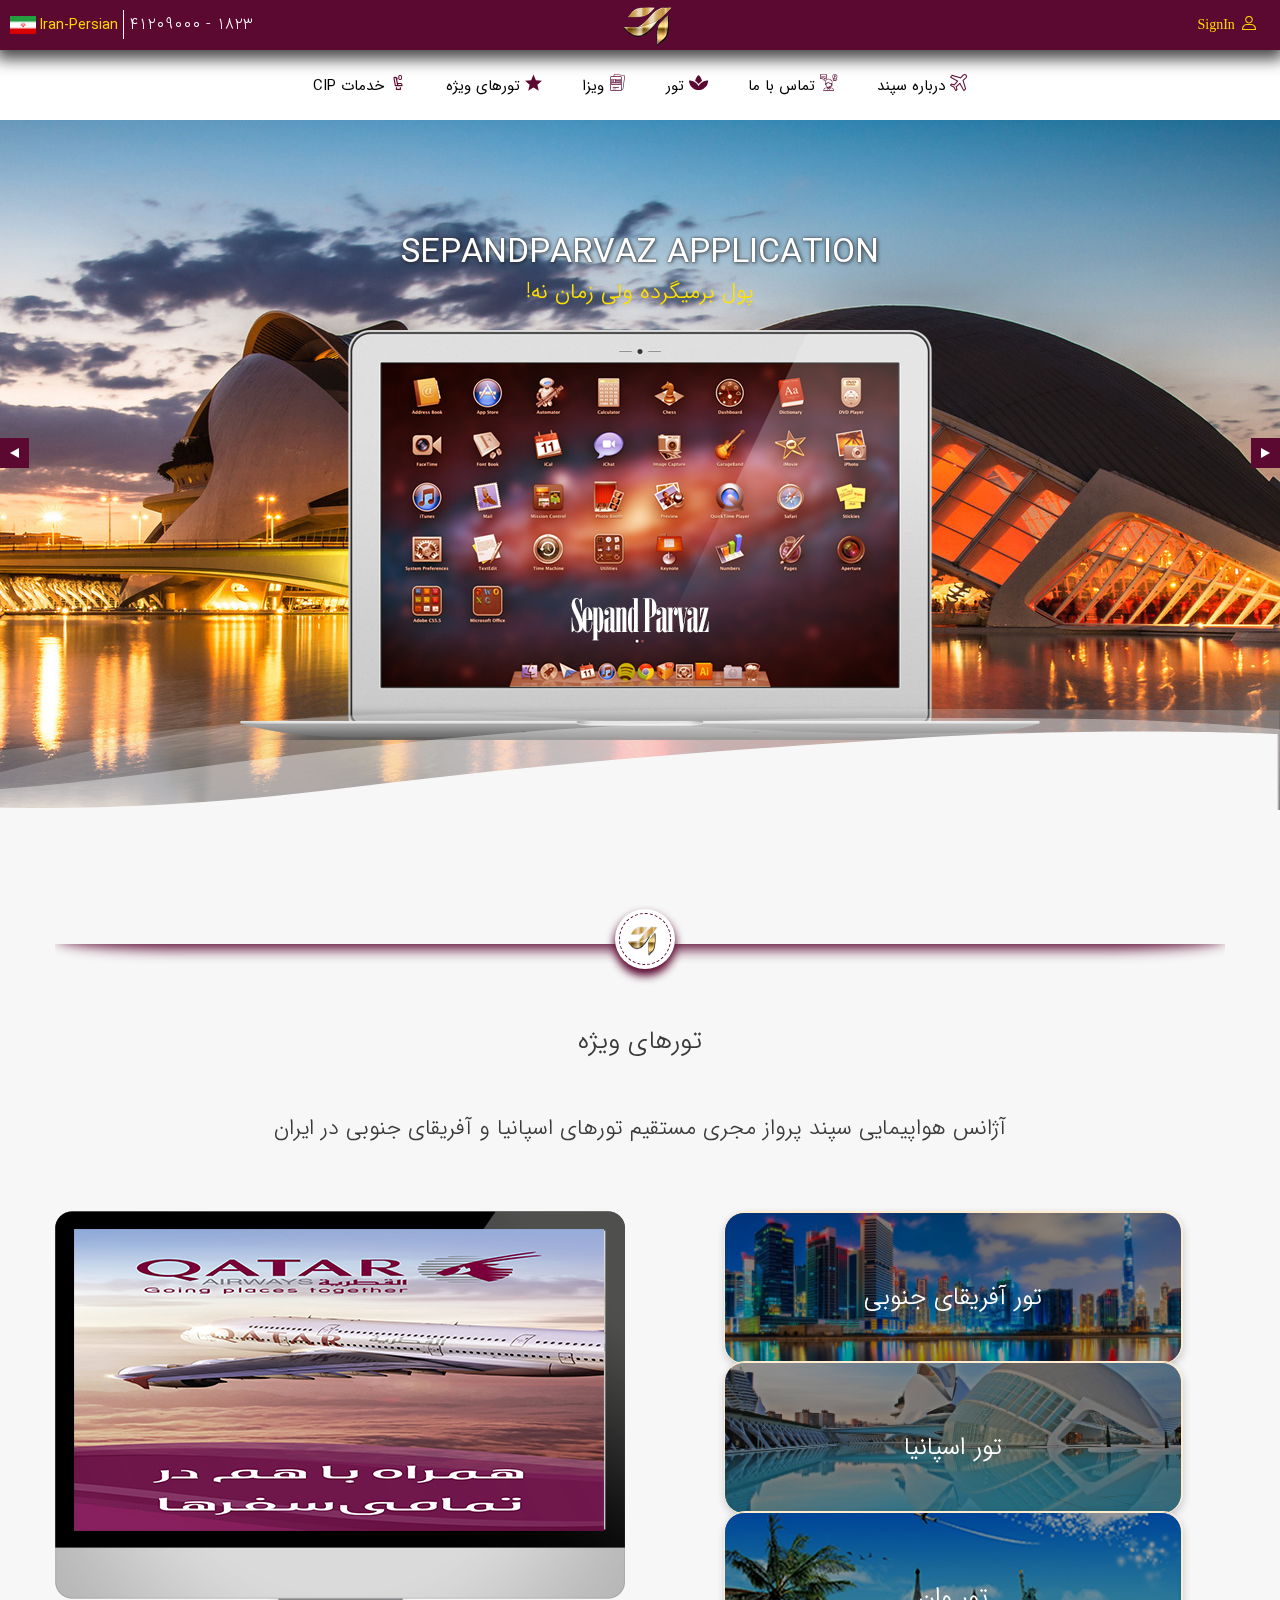
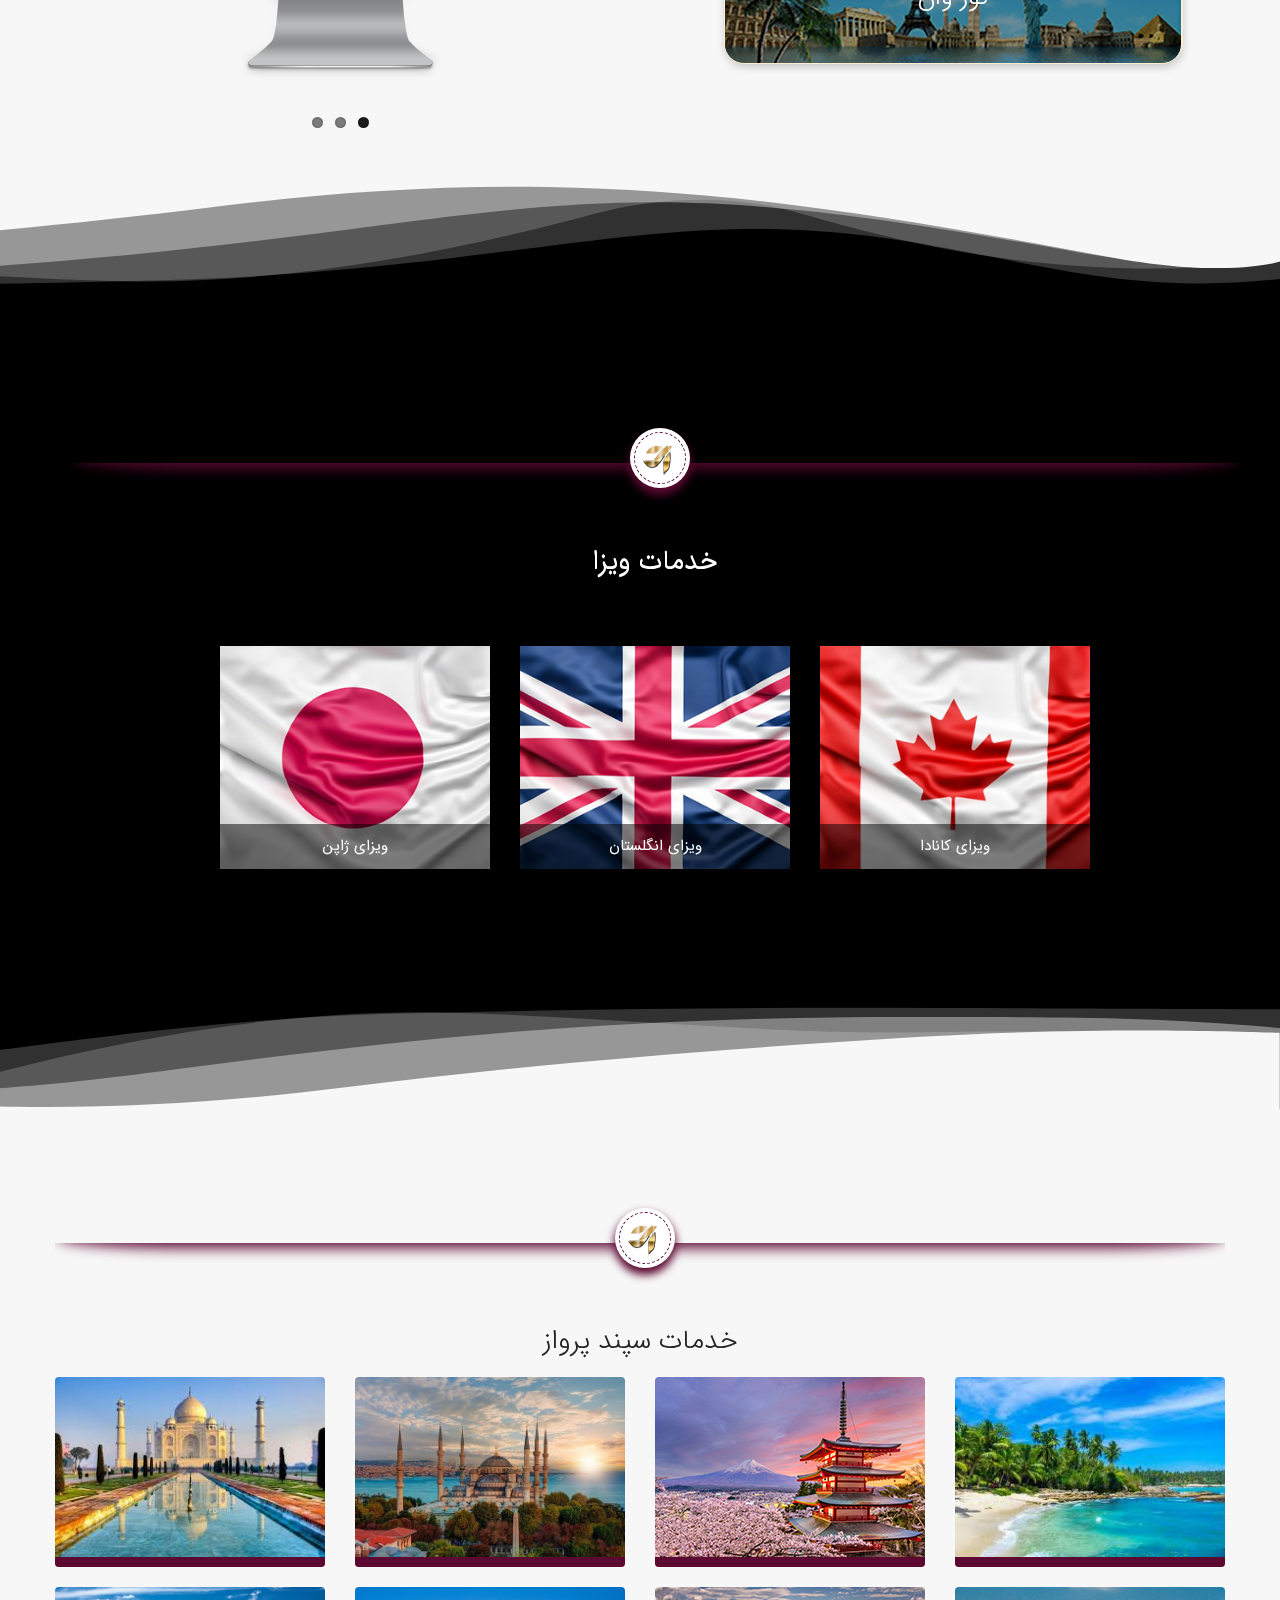
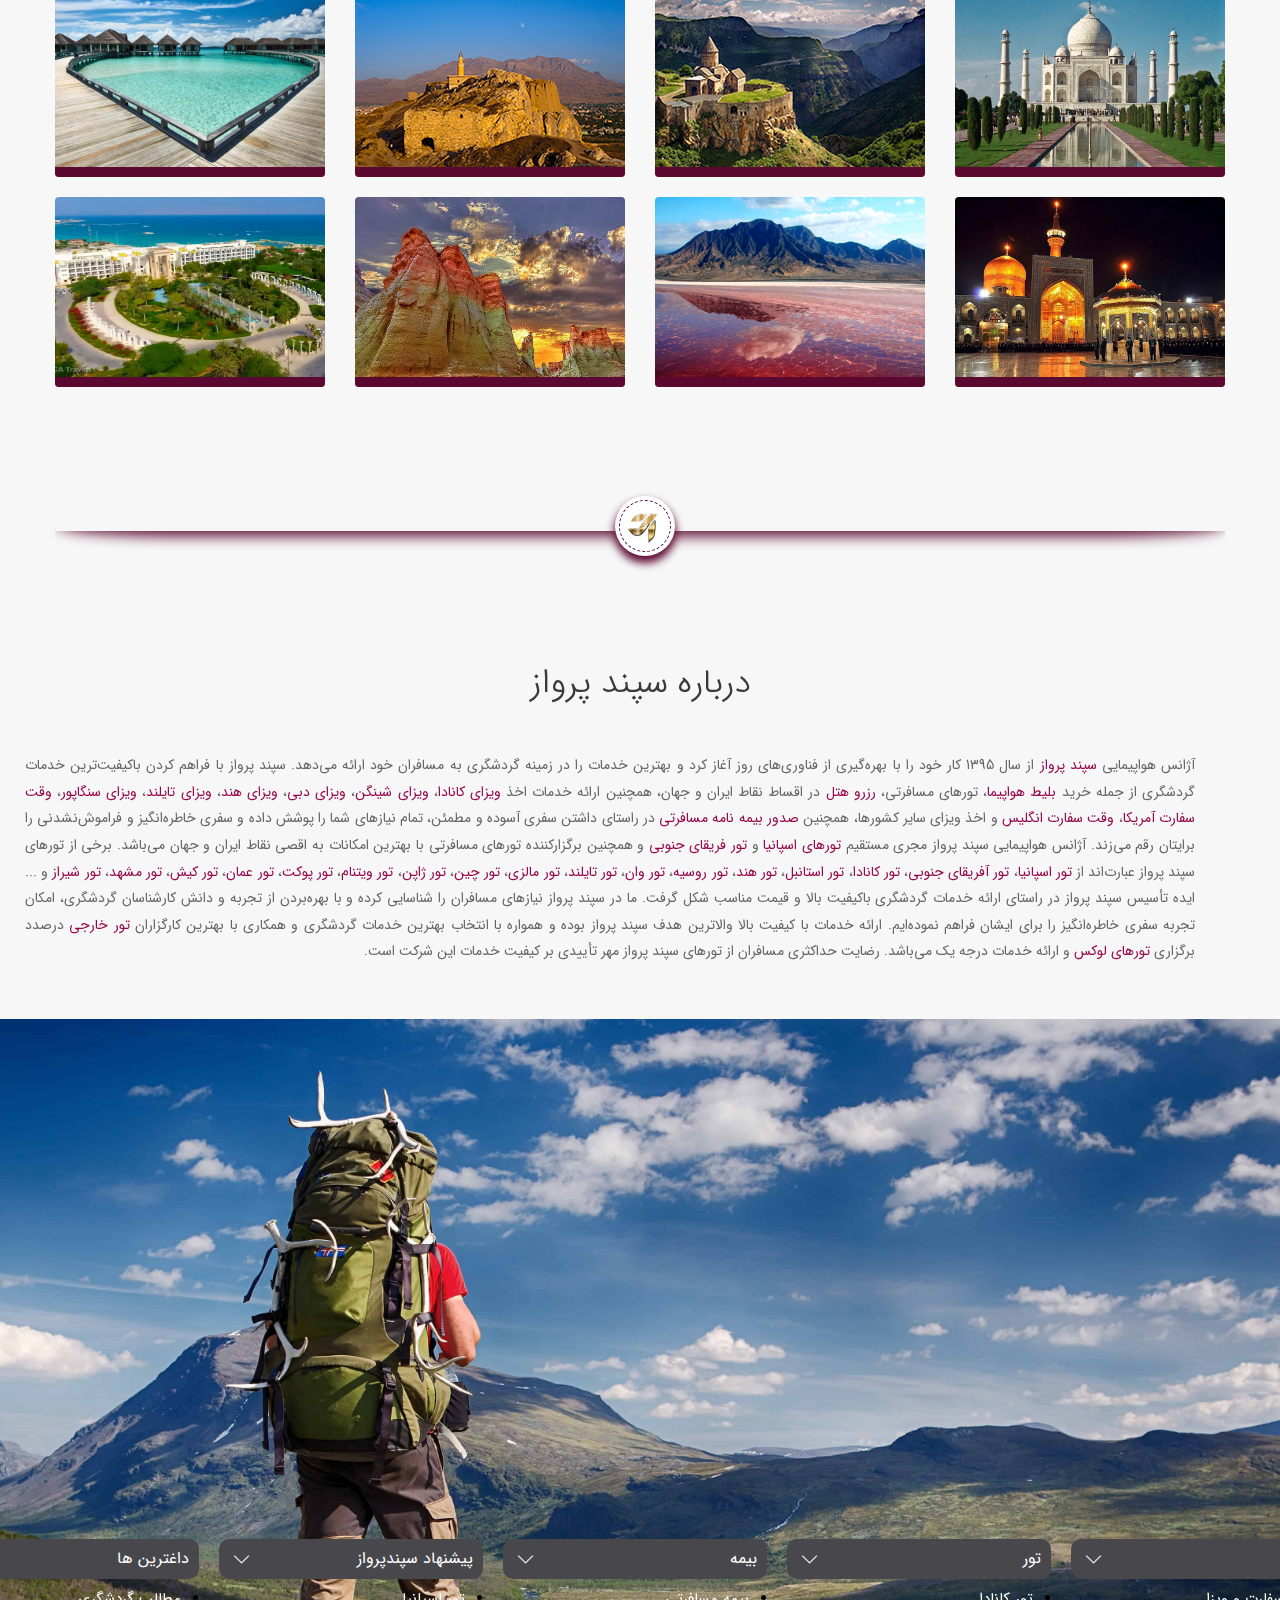
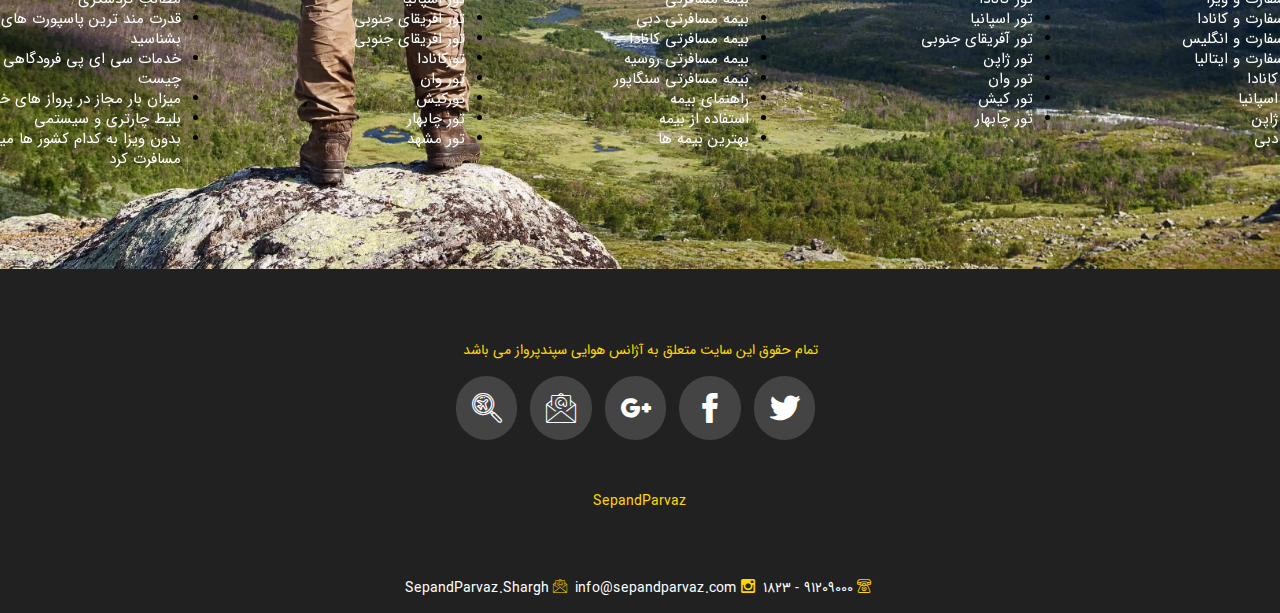
<file: index.html>
<!doctype html>
<html dir="rtl" lang="fa-IR">

<head>
  <meta charset="utf-8">
  <title>SepandParvaz</title>
  <meta name="viewport" content="width=device-width, initial-scale=1.0">
  <meta name="description" content="">
  <meta name="author" content="">
  <!-- styles -->
  <link href="css/fonts.css" rel="stylesheet">
  <link href="fonts/flaticon/font/flaticon.css" rel="stylesheet">
  <link href="css/bootstrap.css" rel="stylesheet">
  <link href="css/bootstrap-responsive.css" rel="stylesheet">
  <link href="css/prettyPhoto.css" rel="stylesheet">
  <link href="fonts/stylesheet.css" rel="stylesheet">
  <link href="css/animate.css" rel="stylesheet">
  <link href="css/flexslider.css" rel="stylesheet">
  <link rel="stylesheet" media="screen" href="css/sequencejs.css">
  <link href="css/style.css" rel="stylesheet">
  <link href="css/responsive.css" rel="stylesheet">
  <link href="color/default.css" rel="stylesheet">

  <!-- Fav and touch icons -->
  <link rel="apple-touch-icon-precomposed" sizes="144x144" href="ico/apple-touch-icon-144-precomposed.png">
  <link rel="apple-touch-icon-precomposed" sizes="114x114" href="ico/apple-touch-icon-114-precomposed.png">
  <link rel="apple-touch-icon-precomposed" sizes="72x72" href="ico/apple-touch-icon-72-precomposed.png">
  <link rel="apple-touch-icon-precomposed" href="ico/apple-touch-icon-57-precomposed.png">
  <link rel="shortcut icon" href="ico/favicon.ico">

  <script src="https://ajax.googleapis.com/ajax/libs/jquery/3.4.1/jquery.min.js"></script>
<!--+++++++++++++++++++++++++++++++++++++ Bootstrap ++++++++++++++++++++++++++++++++++++++-->
  <script src="https://maxcdn.bootstrapcdn.com/bootstrap/3.4.0/js/bootstrap.min.js"></script>
  <!--+++++++++++++++++++++++++++++++++++++ Bootstrap ++++++++++++++++++++++++++++++++++++++-->

</head>

<body>

  <div class="topnav">
  <a href="#"><i class="icon-profile"> SignIn</i></a>
  <a href="index.html"><img class="logo-home" src="img/logo.png" alt=""></a>

  <div class="topnav-links">
    <h6>1823 - 41209000</h6>
    <p>Iran-Persian</p>
    <img src="img/ir.png">
  </div>
  </div>

<div class="shape-svg" id="anime">

</div>
<!--<svg class="circle-svg" height="200" width="200">-->
  <!--<circle cx="35" cy="70" r="100" fill="#242428" />-->
  <!--Sorry, your browser does not support inline SVG.-->
<!--</svg>-->

<!--<div class="shape-svg" id="anime">-->
<!--  <svg width="1000px" height="100px" fill="#5f0c34" >-->
<!--    <path d="M 288 500 0 0 L 1200 0 L500 500 L 288 500" />-->
<!--  </svg>-->
<!--</div>-->


  <div class="back-header">
    <header>
      <!-- start top -->
      <div class="navbar">
        <div class="navbar-inner">
          <!--<div class="container">-->
            <div class="navigation">
              <nav>
                <ul class="nav pull-right" id="online">
                  <li><a href="#featured"><i class="myicon icon-vanak-eclass"></i> خدمات CIP</a></li>
                  <li><a href="#about"><i class="myicon icon-vanak-star"></i> تورهای ویژه</a></li>
                  <li class="dropdown">
                    <a href="#" class="dropdown"><i class="myicon icon-visa"></i> ویزا</a>
                    <ul class="dropdown-menu">
                      <li class="dropdown"><a href="#" class="external">ویزای کانادا</a></li>
                      <li><a href="icons.html" class="external">ویزای آمریکا</a></li>
                      <li><a href="icons.html" class="external">ویزای انگلستان</a></li>
                      <li><a href="icons.html" class="external">ویزای شنگن</a></li>
                    </ul>
                  </li>
                  <li class="dropdown">
                    <a href="#"><i class="myicon icon-spa"></i> تور</a>
                    <ul class="dropdown-menu">
                      <li><a href="#" class="external">تور آفریقا</a></li>
                      <li><a href="icons.html" class="external">تورهای پیشنهادی</a></li>
                      <li><a href="icons.html" class="external">تور مالزی</a></li>
                      <li><a href="icons.html" class="external">تورهای داخلی</a></li>
                    </ul>
                  </li>
                  <li><a href="#contact"><i class="myicon icon-customer-service"></i> تماس با ما</a></li>
                  <li><a href="#"><i class="myicon icon-vanak-airplane"></i> درباره سپند</a></li>
                </ul>
              </nav>
            </div>
            <!--/.nav-collapse -->
          <!--</div>-->
        </div>
      </div>
    </header>



  </div>
  <!-- section featured -->
  <section id="featured">

    <!-- sequence slider -->
    <div id="sequence-theme">
      <img class="prev" src="img/bt-prev.png" alt="Previous">
      <img class="next" src="img/bt-next.png" alt="Next">
      <div class="container">
        <div class="row">
          <div class="span12">
            <div id="sequence">
              <ul>
                <li class="animate-in">
                  <div class="info letter-container">
                    <h2 class="fade">SepandParvaz Application</h2>
                  </div>
                  <h4 class="subtitle" style="color: #ffe000">پول برمیگرده ولی زمان نه!</h4>
                  <div class="bottomup">
                    <img src="img/slider/parallax/img-1.png" alt="">
                  </div>
                </li>
                <li class="animate-in">
                  <div class="info letter-container">
                    <h2 class="fade">Special Tours & Visa</h2>
                  </div>
                  <h4 class="subtitle">تورهاي مالزي، سنگاپور، تايلند، امارات (دبي)، هند</h4>
                  <div class="lefttop">
                    <img src="img/slider/parallax/img-2.png" alt="">
                  </div>
                </li>
                <li class="animate-in">
                  <div class="info letter-container">
                    <h2 class="fade">Ticketing and special services</h2>
                  </div>
                  <h4 class="subtitle">صدور بليط كليه خطوط هواپيمايي، رزرو هتل در سراسر جهان، اخذ ويزا، برگزاري گشت هاي گوناگون</h4>
                  <div class="righttop">
                    <img src="img/slider/parallax/img-3.png" alt="">
                  </div>
                </li>
              </ul>
            </div>
          </div>
        </div>
      </div>
    </div>
    <!-- end sequence slider -->


<div class="container">
<!--    &lt;!&ndash;&lt;!&ndash;+++++++++++++++++++++++++++++++++++++++++++++++++++++++++++WAVE WAVE WAVE WAVE WAVE WAVE+++++++++++++++++++++++++++++++++++++++++++++++++++++++++++&ndash;&gt;&ndash;&gt;-->
    <!--left wave-decoration start -->

    <div class="wave-decoration is-bottom is-white-light">
      <!-- wave start -->
      <svg width="100%" height="128" version="1.1" xmlns="http://www.w3.org/2000/svg" xmlns:xlink="http://www.w3.org/1999/xlink" x="2000" y="128" viewBox="0 0 2000 128" enable-background="new 0 0 2000 128" xml:space="preserve">
                                  <path opacity="0.2" fill="#f7f7f7" d="M1999.5,22.2c-346-0.6-524.6-4.7-878.8,4.4c-286.6,7.4-442.3,54-608.1,51.2C307.3,74.3,202.5,5-0.5,28.1v100.4l2000-0.5V22.2z"></path>
        <path opacity="0.2" fill="#f7f7f7" d="M-0.3,46.1C251,15.3,440.9,84.7,499.6,98.4c54.7,12.8,122.5,12,186.7-5.3c154.2-41.6,315.5-70.9,475.2-67.5s324.6,22.4,484.3,19.7c133-2.3,302.8,1.7,352.8,3.7c0,21.3,0,80,0,80H-0.5L-0.3,46.1z"></path>
        <path opacity="0.4" fill="#f7f7f7" d="M2000,41.2c-139.8-12.7-219.9-10.8-360.2-11.2c-285.5-0.8-487.5,18-736.2,51.1C647,115.4,546.7,116.4,199.2,53.6C140.3,43,59.5,45.6-0.5,52.3V130h2000L2000,41.2z"></path>
        <path fill="#f7f7f7" d="M1634.6,50.1c-193.8,11.9-366.9,24.9-569,50c-110.2,13.7-221.2,21.5-332.3,19.6c-187-3.3-344.5-29.7-560.9-69.8c-122.2-22.6-172.8-4-172.8-4V130h1998V46C1997.5,46,1831,38.1,1634.6,50.1z"></path>
                              </svg>
      <!-- wave end -->
    </div>

    <!--left wave-decoration end -->
    <!-- right wave-decoration start -->

    <!-- right wave-decoration end -->


<!--    &lt;!&ndash;    &lt;!&ndash;+++++++++++++++++++++++++++++++++++++++++++++++++++++++++++WAVE WAVE WAVE WAVE WAVE WAVE+++++++++++++++++++++++++++++++++++++++++++++++++++++++++++&ndash;&gt;&ndash;&gt;-->
</div>



  </section>
  <!-- end featured -->

  <!-- Section about -->
  <section id="about" class="section">
<!--    <div class="gray-shadow">-->
<!--    </div>-->
    <div class="container">
      <div class="row">
        <div class="span12">

          <!--<div class="shape">-->
            <!--<div class="triangle-right"></div><div class="circle"></div><div class="triangle-left"></div>-->
          <!--</div>-->
          <!--<div class="headline">-->

<!--            <div class="shape">-->
<!--              <div class="triangle-right"></div><div class="circle"></div><div class="triangle-left"></div>-->
<!--            </div>-->





            <div class="astrodivider"><div class="astrodividermask"></div><span><i><a href="index.html"><img class="logo-shape" src="img/logo.png" alt=""></a></i></span></div>


            <h3><span class="center">تورهای ویژه</span></h3>
          </div>
        </div>
      </div>
    </div>

    <div class="container">
      <div class="row">
        <div class="span12">
          <div class="section-intro">
            <p>
              آژانس هواپیمایی سپند پرواز مجری مستقیم تورهای اسپانیا و آفریقای جنوبی در ایران
            </p>
          </div>
        </div>
      </div>
      <div class="row">
        <div class="span6">
          <div class="flexslider">
            <ul class="slides">
              <li>
                <img src="img/slider/flexslider/img-1.png" alt="">
              </li>
              <li>
                <img src="img/slider/flexslider/img-2.png" alt="">
              </li>
              <li>
                <img src="img/slider/flexslider/img-3.png" alt="">
              </li>
            </ul>
          </div>


        </div>
        <div class="span6 flex-column">
        <div class="span6 flex-column">

          <div class="flip-card">
            <div class="flip-card-inner">
              <div class="flip-card-front" style="background-image: url('./img/worldtravel/Dubai.jpg');background-size: cover;  background-position: center;background-repeat: no-repeat;">
                <div class="img-text">
                  <h1><a href="#">تور آفریقای جنوبی</a></h1>
                </div>
<!--                <img src="./img/worldtravel/Dubai.jpg" alt="Avatar">-->
              </div>
              <div class="flip-card-back" style="background-image: url('./img/worldtravel/Dubai.jpg');background-size: cover;  background-position: center;background-repeat: no-repeat;">
                <div class="img-text">
                  <a href="#">بیشتر...</a>
                  <a href="#"><p>در بهترین هتل های این کشور</p></a>
                  <a href="#"><p class="star">تور منتخب سپند پرواز</p></a>
                </div>
              </div>
            </div>
          </div>
          <div class="flip-card">
            <div class="flip-card-inner">
              <div class="flip-card-front" style="background-image: url('./img/worldtravel/valencia_tekstbanner.jpg');background-size: cover;  background-position: center;background-repeat: no-repeat;">
                <div class="img-text">
                  <h1><a href="">تور اسپانیا</a></h1>
                </div>
<!--                <img src="./img/worldtravel/valencia_tekstbanner.jpg" alt="Avatar">-->
              </div>
              <div class="flip-card-back" style="background-image: url('./img/worldtravel/valencia_tekstbanner.jpg');background-size: cover;  background-position: center;background-repeat: no-repeat;">
                <div class="img-text">
                  <a href="#">بیشتر...</a>
                  <a href="#"><p>در بهترین هتل های این کشور</p></a>
                  <a href="#"><p class="star">تور منتخب سپند پرواز</p></a>
                </div>
              </div>
            </div>
          </div>
          <div class="flip-card">
            <div class="flip-card-inner">
              <div class="flip-card-front" style="background-image: url('./img/worldtravel/193667.jpg');background-size: cover;  background-position: center;background-repeat: no-repeat;">
                <div class="img-text">
                  <h1><a href="">تور وان</a></h1>
                </div>
<!--                <img src="./img/worldtravel/193667.jpg" alt="Avatar">-->
              </div>
              <div class="flip-card-back" style="background-image: url('./img/worldtravel/193667.jpg');background-size: cover;  background-position: center;background-repeat: no-repeat;">
                <div class="img-text">
                  <a href="#">بیشتر...</a>
                  <a href="#"><p>در بهترین هتل های این کشور</p></a>
                  <a href="#"><p class="star">تور منتخب سپند پرواز</p></a>
                </div>
              </div>
            </div>
          </div>
          </div>
        </div>
      </div>
    </div>
  </section>
  <!-- end section about -->

  <!-- section services -->





  <section id="services" class="section parallax">
    <div class="container">
      <!--++++++++++++++++++++++++++++++++++++++++++++++++++++++++++++++++++ WAVE 2 WAVE 2 WAVE 2 WAVE 2 WAVE 2 WAVE 2 WAVE 2 ++++++++++++++++++++++++++++++++++++++++++++++++++++++++++++++++++++++++-->
      <!-- wave-decoration start -->

      <!-- wave-decoration start -->
      <div class="wave-decoration is-white-light ">
        <!-- wave start -->
        <svg width="1998" height="109" version="1.1" xmlns="http://www.w3.org/2000/svg" xmlns:xlink="http://www.w3.org/1999/xlink" x="0px" y="0px" viewBox="0 0 1998.1 109" style="enable-background:new 0 0 1998 109;" xml:space="preserve">
            <style type="text/css">
                .st012 {
                  opacity: 0.2;
                  enable-background: new;
                }
                .st112 {
                  opacity: 0.4;
                  enable-background: new;
                }
            </style>
          <path opacity="0.2" fill="#f7f7f7" class="st012" d="M-1,107.6c346,0.6,524.3,4.7,878.4-4.4c286.6-7.4,442.5-54,608.3-51.2c205.4,3.5,310.3,72.8,513.3,49.7V1.2L-1,1.7V107.6z"></path>
          <path opacity="0.2" fill="#f7f7f7" class="st012" d="M1997.5,83.8c-251.3,30.8-441.2-38.7-499.9-52.4c-54.7-12.8-122.5-12-186.7,5.3c-154.2,41.6-315.5,70.9-475.2,67.5c-159.6-3.4-324.4-22.4-484.1-19.7C218.6,86.8,49,82.8-1,80.8C-1,59.5-1,1.1-1,1.1h1998.8L1997.5,83.8z"></path>
          <path opacity="0.4" fill="#f7f7f7" class="st112" d="M-2,88.7c139.8,12.7,219.9,10.7,360.2,11.1c285.5,0.8,487.5-18.1,736.2-51.2C1351,14.4,1451.5,13.3,1799,76.2c58.9,10.6,140,8,200,1.3V0H-1.5L-2,88.7z"></path>
          <path fill="#f7f7f7" d="M362.6,79.6c193.8-11.8,366.7-24.8,568.8-49.9c110.2-13.7,221.1-21.6,332.2-19.6c187,3.3,344.8,29.7,561.3,69.8c122.2,22.6,173.2,4,173.2,4V0H0v83.7C0,83.7,166.1,91.7,362.6,79.6z"></path>
        </svg>
        <!-- wave end -->
      </div>
      <!-- wave-decoration end -->

      <!-- wave-decoration end -->
      <!--++++++++++++++++++++++++++++++++++++++++++++++++++++++++++++++++++ WAVE 2 WAVE 2 WAVE 2 WAVE 2 WAVE 2 WAVE 2 WAVE 2 ++++++++++++++++++++++++++++++++++++++++++++++++++++++++++++++++++++++++-->
    </div>
      <div class="row">
        <!--            ++++++++++++ NULL +++++++++++++-->
        <div class="container">
          <div class="null"></div>
        </div>
        <!--            ++++++++++++ NULL +++++++++++++-->
        <div class="container">
        <div class="span12">

<!--          <div class="shape">-->
<!--            <div class="triangle-right"></div><div class="circle"></div><div class="triangle-left"></div>-->
<!--          </div>-->
          <div class="astrodivider"><div class="astrodividermask"></div><span><i><a href="index.html"><img class="logo-shape" src="img/logo.png" alt=""></a></i></span></div>
          <div class="headline">
            <h3><span>خدمات ویزا</span></h3>
          </div>
        </div>
        </div>
<!--        <div class="span12">-->
<!--          <div class="section-intro">-->
<!--            <p>-->
<!--              شرکت خدمات مسافرت هوایی و جهانگردی سپند پرواز به پشتوانه  تجربه مدیران و فعالیت خود در حوزه خدمات گردشگری با در اختیار داشتناز نمود</p>-->
<!--          </div>-->
<!--        </div>-->
      </div>
      <div class="row center">
<!--        <div class="span3">-->
<!--          <div class="well box aligncenter">-->
<!--            <i class="icon-circled active icon-48 icon-group"></i>-->
<!--            <h3> تورهای ویژه</h3>-->
<!--            <p>-->
<!--              شرکت خدمات مسافرت هوایی و جهانگردی سپند پرواز به پشتوانه  تجربه مدیران-->
<!--            </p>-->
<!--            <a href="#" class="btn btn-color">بیشتر...</a>-->
<!--          </div>-->
<!--        </div>-->
<!--        <div class="span3">-->
<!--          <div class="well box aligncenter">-->
<!--            <img src="img/flag/canada.png" class="flag">-->
<!--            <h3>ویزای کانادا</h3>-->
<!--            <p>-->
<!--              شرکت خدمات مسافرت هوایی و جهانگردی سپند پرواز به پشتوانه  تجربه مدیران-->
<!--            </p>-->
<!--            <a href="#" class="btn btn-color">بیشتر...</a>-->
<!--          </div>-->
<!--        </div>-->
<!--        <div class="span3">-->
<!--          <div class="well box aligncenter">-->
<!--            <img src="img/flag/schengen.jpg" class="flag">-->
<!--            <h3>ویزای شنگن</h3>-->
<!--            <p>-->
<!--              شرکت خدمات مسافرت هوایی و جهانگردی سپند پرواز به پشتوانه  تجربه مدیران-->
<!--            </p>-->
<!--            <a href="#" class="btn btn-color">بیشتر...</a>-->
<!--          </div>-->
<!--        </div>-->
<!--        <div class="span3">-->
<!--          <div class="well box aligncenter">-->
<!--            <img src="img/flag/usa.png" class="flag">-->
<!--            <h3>ویزای آمریکا</h3>-->
<!--            <p>-->
<!--              شرکت خدمات مسافرت هوایی و جهانگردی سپند پرواز به پشتوانه  تجربه مدیران-->
<!--            </p>-->
<!--            <a href="#" class="btn btn-color">بیشتر...</a>-->
<!--          </div>-->
<!--        </div>-->
<!--        +++++++++++++++++++++++++++++++++++++++++++++++++++++++++++++++ start NEW BOXES +++++++++++++++++++++++++++++++++++++++++++++++++++++++++++++++++++++++++++++++++++++++++++++++++++-->
      <div class="span3">
        <div id="#box1" class="visabox">
          <a href="#"><img src="img/flag/canada.jpg"></a>
          <div class="statusbox">
              <a href="#">ویزای کانادا</a>
          </div>
        </div>
      </div>

        <div class="span3">
          <div id="#box2" class="visabox">
          <a href="#"><img src="img/flag/england-flag.jpg"></a>
          <div class="statusbox">
          <a href="#">ویزای انگلستان</a>
        </div>
          </div>
        </div>

          <div class="span3">
            <div id="#box3" class="visabox">
          <a href="#"><img src="img/flag/japan-flag.jpg"></a>
          <div class="statusbox">
            <a href="#">ویزای ژاپن</a>
          </div>
            </div>
          </div>
        <!--        +++++++++++++++++++++++++++++++++++++++++++++++++++++++++++++++ end NEW BOXES +++++++++++++++++++++++++++++++++++++++++++++++++++++++++++++++++++++++++++++++++++++++++++++++++++-->
      </div>
      <!--            ++++++++++++ NULL +++++++++++++-->
      <div class="null">
      </div>
      <!--            ++++++++++++ NULL +++++++++++++-->
  <div class="container">
      <!--&lt;!&ndash;+++++++++++++++++++++++++++++++++++++++++++++++++++++++++++WAVE1 WAVE1 WAVE1 WAVE1 WAVE1 WAVE1 +++++++++++++++++++++++++++++++++++++++++++++++++++++++++++&ndash;&gt;-->

      <!--left wave-decoration start -->

      <div class="wave-decoration is-bottom is-white-light">
        <!-- wave start -->
        <svg width="100%" height="128" version="1.1" xmlns="http://www.w3.org/2000/svg" xmlns:xlink="http://www.w3.org/1999/xlink" x="2000" y="128" viewBox="0 0 2000 128" enable-background="new 0 0 2000 128" xml:space="preserve">
                                  <path opacity="0.2" fill="#f7f7f7" d="M1999.5,22.2c-346-0.6-524.6-4.7-878.8,4.4c-286.6,7.4-442.3,54-608.1,51.2C307.3,74.3,202.5,5-0.5,28.1v100.4l2000-0.5V22.2z"></path>
          <path opacity="0.2" fill="#f7f7f7" d="M-0.3,46.1C251,15.3,440.9,84.7,499.6,98.4c54.7,12.8,122.5,12,186.7-5.3c154.2-41.6,315.5-70.9,475.2-67.5s324.6,22.4,484.3,19.7c133-2.3,302.8,1.7,352.8,3.7c0,21.3,0,80,0,80H-0.5L-0.3,46.1z"></path>
          <path opacity="0.4" fill="#f7f7f7" d="M2000,41.2c-139.8-12.7-219.9-10.8-360.2-11.2c-285.5-0.8-487.5,18-736.2,51.1C647,115.4,546.7,116.4,199.2,53.6C140.3,43,59.5,45.6-0.5,52.3V130h2000L2000,41.2z"></path>
          <path fill="#f7f7f7" d="M1634.6,50.1c-193.8,11.9-366.9,24.9-569,50c-110.2,13.7-221.2,21.5-332.3,19.6c-187-3.3-344.5-29.7-560.9-69.8c-122.2-22.6-172.8-4-172.8-4V130h1998V46C1997.5,46,1831,38.1,1634.6,50.1z"></path>
                              </svg>
        <!-- wave end -->
      </div>

      <!--left wave-decoration end -->
      <!-- right wave-decoration start -->

      <!-- right wave-decoration end -->


      <!--&lt;!&ndash;+++++++++++++++++++++++++++++++++++++++++++++++++++++++++++WAVE1 WAVE1 WAVE1 WAVE1 WAVE1 WAVE1 +++++++++++++++++++++++++++++++++++++++++++++++++++++++++++&ndash;&gt;-->


      </div>
    </div>
  </section>
  <!-- end section services -->






  <!-- section works -->
  <section id="works" class="section gray-bg" style="padding-bottom: 10px;margin-bottom: 0px;">
    <div class="container">
      <div class="row">
        <div class="span12">

<!--          <div class="shape">-->
<!--            <div class="triangle-right"></div><div class="circle"></div><div class="triangle-left"></div>-->
<!--          </div>-->
          <div class="astrodivider"><div class="astrodividermask"></div><span><i><a href="index.html"><img class="logo-shape" src="img/logo.png" alt=""></a></i></span></div>
          <div class="headline">
            <h3><span>خدمات سپند پرواز</span></h3>
          </div>
        </div>
<!--        <div class="span12">-->
<!--          <div class="section-intro">-->
<!--            <p>-->
<!--              شرکت خدمات مسافرت هوایی و جهانگردی سپند پرواز به پشتوانه  تجربه مدیران و فعالیت خود در حوزه خدمات گردشگری با در اختیار داشتناز نمود-->
<!--            </p>-->
<!--          </div>-->
<!--        </div>-->
        <div class="span12">
<!--          <ul class="filter">-->
<!--            <li class="all active"><a href="#" class="btn btn-color">همه</a></li>-->
<!--            <li class="web"><a href="#" class="btn btn-color">تور هند</a></li>-->
<!--            <li class="brand"><a href="#" class="btn btn-color">تور اسپانیا</a></li>-->
<!--            <li class="graphic"><a href="#" class="btn btn-color">تور مالزی</a></li>-->
<!--            <li class="photo"><a href="#" class="btn btn-color">ویژه سپندپرواز</a></li>-->
<!--            <li class="ilustrator"><a href="#" class="btn btn-color">سپندان</a></li>-->
<!--          </ul>-->
          <div class="row">
            <ul class="portfolio-area">
              <li class="portfolio-item2" data-id="id-0" data-type="web">
                <div class="thumb-wrapp">
                  <img src="img/portfolio/img1.jpg" class="folio-image" alt="">
                  <div class="folio-caption">
                    <h5>تور هند</h5>
                    <span class="folio-link">
									<a href="img/portfolio/big.jpg" data-pretty="prettyPhoto" title="zoom">
									<i class="icon-rounded  icon-32 icon-vanak-credit-card"></i></a>
									<a href="#"><i class="icon-rounded  icon-32 icon-link"></i></a>
									</span>
                  </div>
                </div>
              </li>
              <li class="portfolio-item2" data-id="id-0" data-type="brand">
                <div class="thumb-wrapp">
                  <img src="img/portfolio/img2.jpg" class="folio-image" alt="">
                  <div class="folio-caption">
                    <h5>تور استانبول</h5>
                    <span class="folio-link">
									<a href="img/portfolio/big.jpg" data-pretty="prettyPhoto" title="zoom">
									<i class="icon-rounded  icon-32 icon-vanak-credit-card"></i></a>
									<a href="#"><i class="icon-rounded  icon-32 icon-link"></i></a>
									</span>
                  </div>
                </div>
              </li>
              <li class="portfolio-item2" data-id="id-0" data-type="web">
                <div class="thumb-wrapp">
                  <img src="img/portfolio/img3.jpg" class="folio-image" alt="">
                  <div class="folio-caption">
                    <h5>تور ژاپن</h5>
                    <span class="folio-link">
									<a href="img/portfolio/big.jpg" data-pretty="prettyPhoto" title="zoom">
									<i class="icon-rounded  icon-32 icon-vanak-credit-card"></i></a>
									<a href="#"><i class="icon-rounded  icon-32 icon-link"></i></a>
									</span>
                  </div>
                </div>
              </li>
              <li class="portfolio-item2" data-id="id-0" data-type="graphic">
                <div class="thumb-wrapp">
                  <img src="img/portfolio/img4.jpg" class="folio-image" alt="">
                  <div class="folio-caption">
                    <h5>تور گوا</h5>
                    <span class="folio-link">
									<a href="img/portfolio/big.jpg" data-pretty="prettyPhoto" title="zoom">
									<i class="icon-rounded  icon-32 icon-vanak-credit-card"></i></a>
									<a href="#"><i class="icon-rounded  icon-32 icon-link"></i></a>
									</span>
                  </div>
                </div>
              </li>
              <li class="portfolio-item2" data-id="id-0" data-type="ilustrator">
                <div class="thumb-wrapp">
                  <img src="img/portfolio/img5.jpg" class="folio-image" alt="">
                  <div class="folio-caption">
                    <h5>تور مالدیو</h5>
                    <span class="folio-link">
									<a href="img/portfolio/big.jpg" data-pretty="prettyPhoto" title="zoom">
									<i class="icon-rounded  icon-32 icon-vanak-credit-card"></i></a>
									<a href="#"><i class="icon-rounded  icon-32 icon-link"></i></a>
									</span>
                  </div>
                </div>
              </li>
              <li class="portfolio-item2" data-id="id-0" data-type="brand">
                <div class="thumb-wrapp">
                  <img src="img/portfolio/img6.jpg" class="folio-image" alt="">
                  <div class="folio-caption">
                    <h5>تور وان زمینی</h5>
                    <span class="folio-link">
									<a href="img/portfolio/big.jpg" data-pretty="prettyPhoto" title="zoom">
									<i class="icon-rounded  icon-32 icon-vanak-credit-card"></i></a>
									<a href="#"><i class="icon-rounded  icon-32 icon-link"></i></a>
									</span>
                  </div>
                </div>
              </li>
              <li class="portfolio-item2" data-id="id-0" data-type="photo">
                <div class="thumb-wrapp">
                  <img src="img/portfolio/img7.jpg" class="folio-image" alt="">
                  <div class="folio-caption">
                    <h5>تور ارمنستان زمینی</h5>
                    <span class="folio-link">
									<a href="img/portfolio/big.jpg" data-pretty="prettyPhoto" title="zoom">
									<i class="icon-rounded  icon-32 icon-vanak-credit-card"></i></a>
									<a href="#"><i class="icon-rounded  icon-32 icon-link"></i></a>
									</span>
                  </div>
                </div>
              </li>
              <li class="portfolio-item2" data-id="id-0" data-type="photo">
                <div class="thumb-wrapp">
                  <img src="img/portfolio/img8.jpg" class="folio-image" alt="">
                  <div class="folio-caption">
                    <h5>تور باکو زمینی</h5>
                    <span class="folio-link">
									<a href="img/portfolio/big.jpg" data-pretty="prettyPhoto" title="zoom">
									<i class="icon-rounded  icon-32 icon-vanak-credit-card"></i></a>
									<a href="#"><i class="icon-rounded  icon-32 icon-link"></i></a>
									</span>
                  </div>
                </div>
              </li>
              <li class="portfolio-item2" data-id="id-0" data-type="brand">
                <div class="thumb-wrapp">
                  <img src="img/portfolio/img9.jpg" class="folio-image" alt="">
                  <div class="folio-caption">
                    <h5>تور کیش</h5>
                    <span class="folio-link">
									<a href="img/portfolio/big.jpg" data-pretty="prettyPhoto" title="zoom">
									<i class="icon-rounded  icon-32 icon-vanak-credit-card"></i></a>
									<a href="#"><i class="icon-rounded  icon-32 icon-link"></i></a>
									</span>
                  </div>
                </div>
              </li>
              <li class="portfolio-item2" data-id="id-0" data-type="photo">
                <div class="thumb-wrapp">
                  <img src="img/portfolio/img10.jpg" class="folio-image" alt="">
                  <div class="folio-caption">
                    <h5>تور قشم</h5>
                    <span class="folio-link">
									<a href="img/portfolio/big.jpg" data-pretty="prettyPhoto" title="zoom">
									<i class="icon-rounded  icon-32 icon-vanak-credit-card"></i></a>
									<a href="#"><i class="icon-rounded  icon-32 icon-link"></i></a>
									</span>
                  </div>
                </div>
              </li>
              <li class="portfolio-item2" data-id="id-0" data-type="graphic">
                <div class="thumb-wrapp">
                  <img src="img/portfolio/img11.jpg" class="folio-image" alt="">
                  <div class="folio-caption">
                    <h5>تور چابهار</h5>
                    <span class="folio-link">
									<a href="img/portfolio/big.jpg" data-pretty="prettyPhoto" title="zoom">
									<i class="icon-rounded  icon-32 icon-vanak-credit-card"></i></a>
									<a href="#"><i class="icon-rounded  icon-32 icon-link"></i></a>
									</span>
                  </div>
                </div>
              </li>
              <li class="portfolio-item2" data-id="id-0" data-type="brand">
                <div class="thumb-wrapp">
                  <img src="img/portfolio/img12.jpg" class="folio-image" alt="">
                  <div class="folio-caption">
                    <h5>تور مشهد</h5>
                    <span class="folio-link">
									<a href="img/portfolio/big.jpg" data-pretty="prettyPhoto" title="zoom">
									<i class="icon-rounded  icon-32 icon-vanak-credit-card"></i></a>
									<a href="#"><i class="icon-rounded  icon-32 icon-link"></i></a>
									</span>
                  </div>
                </div>
              </li>
            </ul>
          </div>
        </div>
      </div>
    </div>
  </section>
  <!-- section works -->

  <!-- section contact -->
  <section id="contact" class="section" style="padding: 0;">
    <div class="container">
      <div class="row">
        <div class="span12">
<!--              <div class="shape">-->
<!--                <div class="triangle-right"></div><div class="circle"></div><div class="triangle-left"></div>-->
<!--              </div>-->
          <div class="astrodivider"><div class="astrodividermask"></div><span><i><a href="index.html"><img class="logo-shape" src="img/logo.png" alt=""></a></i></span></div>
        </div>
      </div>
      <div class="row">
        <div class="span12">
          <h1 class="headline">درباره سپند پرواز</h1>
        </div>
      </div>
      <div class="row">
        <div class="span12 aligncenter aboutus">
          <p>آژانس هواپیمایی   <a href="#" class="txt-link">سپند پرواز</a> از سال 1395 کار خود را با بهره‌گیری از فناوری‌های روز آغاز کرد و بهترین خدمات را در زمینه گردشگری به مسافران خود ارائه می‌دهد.
            سپند پرواز با فراهم کردن باکیفیت‌ترین خدمات گردشگری از جمله خرید <a href="#" class="txt-link">بلیط هواپیما</a>، تورهای مسافرتی، <a href="#" class="txt-link">رزرو هتل</a> در اقساط نقاط ایران و جهان، همچنین ارائه خدمات اخذ <a href="#" class="txt-link">ویزای کانادا</a>، <a href="#" class="txt-link">ویزای شینگن</a>، <a href="#" class="txt-link">ویزای دبی</a>، <a href="#" class="txt-link">ویزای هند</a>، <a href="#" class="txt-link">ویزای تایلند</a>، <a href="#" class="txt-link">ویزای سنگاپور</a>، <a href="#" class="txt-link">وقت سفارت آمریکا</a>، <a href="#" class="txt-link">وقت سفارت انگلیس</a> و اخذ ویزای سایر کشورها، همچنین <a href="#" class="txt-link">صدور بیمه نامه مسافرتی</a> در راستای داشتن سفری آسوده و مطمئن، تمام نیازهای شما را پوشش داده و سفری خاطره‌انگیز و فراموش‌نشدنی را برایتان رقم می‌زند.
            آژانس هواپیمایی سپند پرواز مجری مستقیم <a href="#" class="txt-link">تورهای اسپانیا</a> و <a href="#" class="txt-link">تور فریقای جنوبی</a> و همچنین برگزارکننده تورهای مسافرتی با بهترین امکانات به اقصی نقاط ایران و جهان می‌باشد.
            برخی از تورهای سپند پرواز عبارت‌اند از <a href="#" class="txt-link">تور اسپانیا</a>، <a href="#" class="txt-link">تور آفریقای جنوبی</a>، <a href="#" class="txt-link">تور کانادا</a>، <a href="#" class="txt-link">تور استانبل</a>، <a href="#" class="txt-link">تور هند</a>، <a href="#" class="txt-link">تور روسیه</a>، <a href="#" class="txt-link">تور وان</a>، <a href="#" class="txt-link">تور تایلند</a>، <a href="#" class="txt-link">تور مالزی</a>، <a href="#" class="txt-link">تور چین</a>، <a href="#" class="txt-link">تور ژاپن</a>، <a href="#" class="txt-link">تور ویتنام</a>، <a href="#" class="txt-link">تور پوکت</a>، <a href="#" class="txt-link">تور عمان</a>، <a href="#" class="txt-link">تور کیش</a>، <a href="#" class="txt-link">تور مشهد</a>، <a href="#" class="txt-link">تور شیراز</a> و ...
            ایده تأسیس سپند پرواز در راستای ارائه خدمات گردشگری باکیفیت بالا و قیمت مناسب شکل گرفت.
            ما در سپند پرواز نیازهای مسافران را شناسایی کرده و با بهره‌بردن از تجربه و دانش کارشناسان گردشگری، امکان تجربه سفری خاطره‌انگیز را برای ایشان فراهم نموده‌ایم.
            ارائه خدمات با کیفیت بالا والاترین هدف سپند پرواز بوده و همواره با انتخاب بهترین خدمات گردشگری و همکاری با بهترین کارگزاران <a href="#" class="txt-link">تور خارجی</a> درصدد برگزاری <a href="#" class="txt-link">تورهای لوکس</a> و ارائه خدمات درجه یک می‌باشد. رضایت حداکثری مسافران از تورهای سپند پرواز مهر تأییدی بر کیفیت خدمات این شرکت است.

          </p>
        </div>
      </div>
    </div>
  </section>
  <!-- end section contact -->

  <section id="links" style="background-image: url('./img/bg/sadaf.jpg');background-size: cover;background-position: center">
    <div class="null"></div>
    <div class="null"></div>
    <div class="null"></div>

    <div class="row">
<!--++++++VISA-->
        <div class="footer-links">
          <div id="footer-top-1" class="footer-top">
          <div id="degree" class="footer-header">
            <label><a href="#">ویزا</a></label>
          </div>
          <div class="footer-ul">
            <ul id="footer-ul-1">
              <li><a href="#">وقت سفارت و ویزا</a></li>
              <li><a href="#">وقت سفارت و کانادا</a></li>
              <li><a href="#">وقت سفارت و انگلیس</a></li>
              <li><a href="#">وقت سفارت و ایتالیا</a></li>
              <li><a href="#">ویزای کانادا</a></li>
              <li><a href="#">ویزای اسپانیا</a></li>
              <li><a href="#">ویزای ژاپن</a></li>
              <li><a href="#">ویزای دبی</a></li>
            </ul>
          </div>
          </div>

<!--=======+++++TOUR-->
          <div class="footer-links">
            <div id="footer-top-2" class="footer-top">
              <div class="footer-header">
                <label><a href="#">تور</a></label>
              </div>
              <div class="footer-ul">
                <ul id="footer-ul-2">
              <li><a href="#">تور کانادا</a></li>
              <li><a href="#">تور اسپانیا</a></li>
              <li><a href="#">تور آفریقای جنوبی</a></li>
              <li><a href="#">تور ژاپن</a></li>
              <li><a href="#">تور وان</a></li>
              <li><a href="#">تور کیش</a></li>
              <li><a href="#">تور چابهار</a></li>
            </ul>
          </div>
        </div>
<!--++++++++++++++ BIME-->

            <div id="footer-top-3" class="footer-top">
              <div class="footer-header">
                <label><a href="#">بیمه</a></label>
              </div>
              <div class="footer-ul">
                <ul id="footer-ul-3">
                  <li><a href="#">بیمه مسافرتی</a></li>
                  <li><a href="#">بیمه مسافرتی دبی</a></li>
                  <li><a href="#">بیمه مسافرتی کانادا</a></li>
                  <li><a href="#">بیمه مسافرتی روسیه</a></li>
                  <li><a href="#">بیمه مسافرتی سنگاپور</a></li>
                  <li><a href="#">راهنمای بیمه</a></li>
                  <li><a href="#">استفاده از بیمه</a></li>
                  <li><a href="#">بهترین بیمه ها</a></li>
                </ul>
              </div>
            </div>

<!--          ++++++++++++++++++++ Special-->

            <div id="footer-top-4" class="footer-top">
              <div class="footer-header">
                <label><a href="#">پیشنهاد سپندپرواز</a></label>
              </div>
              <div class="footer-ul">
                <ul id="footer-ul-4" >
                  <li><a href="#">تور اسپانیا</a></li>
                  <li><a href="#">تور افریقای جنوبی</a></li>
                  <li><a href="#">تور افریقای جنوبی</a></li>
                  <li><a href="#">تورکانادا</a></li>
                  <li><a href="#">تور وان</a></li>
                  <li><a href="#">تورکیش</a></li>
                  <li><a href="#">تور چابهار</a></li>
                  <li><a href="#">تور مشهد</a></li>
                </ul>
              </div>
            </div>

          <!--++++++++++ HOT LINKS-->

            <div id="footer-top-5" class="footer-top">
              <div class="footer-header">
                <label><a href="#">داغترین ها</a></label>
              </div>
              <div class="footer-ul">
                <ul id="footer-ul-5">
                  <li><a href="#">مطالب گردشگری</a></li>
                  <li><a href="#">قدرت مند ترین پاسپورت های دنیا را بشناسید</a></li>
                  <li><a href="#">خدمات سی ای پی فرودگاهی چیست</a></li>
                  <li><a href="#">میزان بار مجاز در پرواز های خارجی</a></li>
                  <li><a href="#">بلیط چارتری و سیستمی</a></li>
                  <li><a href="#">بدون ویزا به کدام کشور ها میتوان مسافرت کرد</a></li>
                </ul>
              </div>
            </div>
      </div>
    </div>
    </div>
  </section>
  <footer class="footer">
    <div class="verybottom">
      <div class="footer-center">
        <div class="row">
          <div class="span">
            <div class="footer-column">
                <p class="gold">تمام حقوق این سایت متعلق به آژانس هوایی سپندپرواز می باشد </p>
                <div class="social-links">
                  <ul class="social-links">
                    <li><a href="#" title="Twitter"><i class="icon-circled icon-64 icon-vanak-twitter"></i></a></li>
                    <li><a href="#" title="Facebook"><i class="icon-circled icon-64 icon-vanak-facebook"></i></a></li>
                    <li><a href="#" title="Google plus"><i class="icon-circled icon-64 icon-vanak-google-plus"></i></a></li>
                    <li><a href="#" title="Linkedin"><i class="icon-circled icon-64 icon-email"></i></a></li>
                    <li><a href="#" title="Pinterest"><i class="icon-circled icon-64 icon-search-flight"></i></a></li>
                  </ul>
                </div>
                <div class="credits">
                  <p class="gold">SepandParvaz</p>
                </div>
              </div>
            </div>
          </div>
        </div>
      </div>
    <div class="information aligncenter">
      <p>
        <i class="icon-phone gold" style="color: gold"></i> 91209000 - 1823 <i class="icon-vanak-instagram gold"></i> SepandParvaz.Shargh <i class="icon-email gold"></i> info@sepandparvaz.com
      </p>
    </div>
  </footer>

  <!-- Javascript Library Files -->
<script src="js/my-style.js"></script>
  <script src="js/jquery.min.js"></script>
  <script src="js/jquery.easing.js"></script>
  <script src="js/bootstrap.js"></script>
  <script src="js/jquery.lettering.js"></script>
  <script src="js/parallax/jquery.parallax-1.1.3.js"></script>
  <script src="js/nagging-menu.js"></script>
  <script src="js/sequence.jquery-min.js"></script>
  <script src="js/sequencejs-options.sliding-horizontal-parallax.js"></script>
  <script src="js/portfolio/jquery.quicksand.js"></script>
  <script src="js/portfolio/setting.js"></script>
  <script src="js/jquery.scrollTo.js"></script>
  <script src="js/jquery.nav.js"></script>
  <script src="js/modernizr.custom.js"></script>
  <script src="js/prettyPhoto/jquery.prettyPhoto.js"></script>
  <script src="js/prettyPhoto/setting.js"></script>
  <script src="js/jquery.flexslider.js"></script>

  <!-- Contact Form JavaScript File -->
  <script src="contactform/contactform.js"></script>

  <!-- Template Custom Javascript File -->
  <script src="js/custom.js"></script>

</body>

</html>
</file>
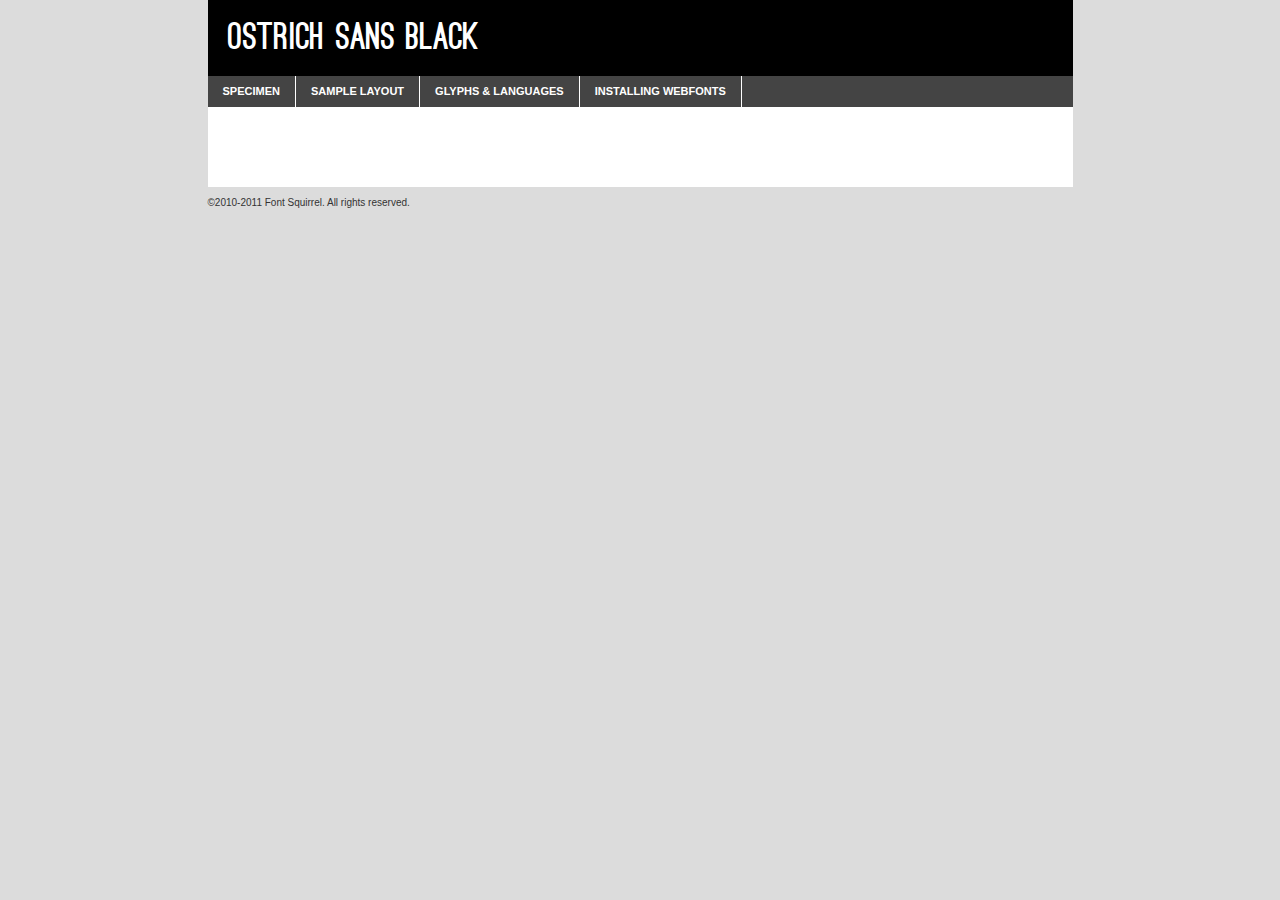
<file: fonts/ostrich-black-demo.html>
<!DOCTYPE html PUBLIC "-//W3C//DTD XHTML 1.0 Transitional//EN"
	"http://www.w3.org/TR/xhtml1/DTD/xhtml1-transitional.dtd">

<html xmlns="http://www.w3.org/1999/xhtml" xml:lang="en" lang="en">
<head>
	<meta http-equiv="Content-Type" content="text/html; charset=utf-8" />
	<script src="http://ajax.googleapis.com/ajax/libs/jquery/1.7.2/jquery.min.js" type="text/javascript" charset="utf-8"></script>
	<script src="specimen_files/easytabs.js" type="text/javascript" charset="utf-8"></script>
	<link rel="stylesheet" href="specimen_files/specimen_stylesheet.css" type="text/css" charset="utf-8" />
	<link rel="stylesheet" href="stylesheet.css" type="text/css" charset="utf-8" />

	<style type="text/css">
					body{
				font-family: 'ostrich_sansblack';
							}
		</style>

	<title>Ostrich Sans Black Specimen</title>
	
	
	<script type="text/javascript" charset="utf-8">
		$(document).ready(function() {
			$('#container').easyTabs({defaultContent:1});
		});
	</script>
</head>

<body>
<div id="container">
	<div id="header">
		Ostrich Sans Black	</div>
	<ul class="tabs">
		<li><a href="#specimen">Specimen</a></li>
		<li><a href="#layout">Sample Layout</a></li>
				<li><a href="#glyphs">Glyphs &amp; Languages</a></li>
		<li><a href="#installing">Installing Webfonts</a></li>
		
	</ul>
	
	<div id="main_content">

		
			<div id="specimen">
		
				<div class="section">
					<div class="grid12 firstcol">
						<div class="huge">AaBb</div>
					</div>
				</div>
		
				<div class="section">
					<div class="glyph_range">A&#x200B;B&#x200b;C&#x200b;D&#x200b;E&#x200b;F&#x200b;G&#x200b;H&#x200b;I&#x200b;J&#x200b;K&#x200b;L&#x200b;M&#x200b;N&#x200b;O&#x200b;P&#x200b;Q&#x200b;R&#x200b;S&#x200b;T&#x200b;U&#x200b;V&#x200b;W&#x200b;X&#x200b;Y&#x200b;Z&#x200b;a&#x200b;b&#x200b;c&#x200b;d&#x200b;e&#x200b;f&#x200b;g&#x200b;h&#x200b;i&#x200b;j&#x200b;k&#x200b;l&#x200b;m&#x200b;n&#x200b;o&#x200b;p&#x200b;q&#x200b;r&#x200b;s&#x200b;t&#x200b;u&#x200b;v&#x200b;w&#x200b;x&#x200b;y&#x200b;z&#x200b;1&#x200b;2&#x200b;3&#x200b;4&#x200b;5&#x200b;6&#x200b;7&#x200b;8&#x200b;9&#x200b;0&#x200b;&amp;&#x200b;.&#x200b;,&#x200b;?&#x200b;!&#x200b;&#64;&#x200b;(&#x200b;)&#x200b;#&#x200b;$&#x200b;%&#x200b;*&#x200b;+&#x200b;-&#x200b;=&#x200b;:&#x200b;;</div>
				</div>
				<div class="section">
					<div class="grid12 firstcol">
						<table class="sample_table">
							<tr><td>10</td><td class="size10">abcdefghijklmnopqrstuvwxyzABCDEFGHIJKLMNOPQRSTUVWXYZ0123456789abcdefghijklmnopqrstuvwxyzABCDEFGHIJKLMNOPQRSTUVWXYZ0123456789abcdefghijklmnopqrstuvwxyzABCDEFGHIJKLMNOPQRSTUVWXYZ</td></tr>
							<tr><td>11</td><td class="size11">abcdefghijklmnopqrstuvwxyzABCDEFGHIJKLMNOPQRSTUVWXYZ0123456789abcdefghijklmnopqrstuvwxyzABCDEFGHIJKLMNOPQRSTUVWXYZ0123456789abcdefghijklmnopqrstuvwxyzABCDEFGHIJKLMNOPQRSTUVWXYZ</td></tr>
							<tr><td>12</td><td class="size12">abcdefghijklmnopqrstuvwxyzABCDEFGHIJKLMNOPQRSTUVWXYZ0123456789abcdefghijklmnopqrstuvwxyzABCDEFGHIJKLMNOPQRSTUVWXYZ0123456789abcdefghijklmnopqrstuvwxyzABCDEFGHIJKLMNOPQRSTUVWXYZ</td></tr>
							<tr><td>13</td><td class="size13">abcdefghijklmnopqrstuvwxyzABCDEFGHIJKLMNOPQRSTUVWXYZ0123456789abcdefghijklmnopqrstuvwxyzABCDEFGHIJKLMNOPQRSTUVWXYZ0123456789abcdefghijklmnopqrstuvwxyzABCDEFGHIJKLMNOPQRSTUVWXYZ</td></tr>
							<tr><td>14</td><td class="size14">abcdefghijklmnopqrstuvwxyzABCDEFGHIJKLMNOPQRSTUVWXYZ0123456789abcdefghijklmnopqrstuvwxyzABCDEFGHIJKLMNOPQRSTUVWXYZ0123456789abcdefghijklmnopqrstuvwxyzABCDEFGHIJKLMNOPQRSTUVWXYZ</td></tr>
							<tr><td>16</td><td class="size16">abcdefghijklmnopqrstuvwxyzABCDEFGHIJKLMNOPQRSTUVWXYZ0123456789abcdefghijklmnopqrstuvwxyzABCDEFGHIJKLMNOPQRSTUVWXYZ</td></tr>
							<tr><td>18</td><td class="size18">abcdefghijklmnopqrstuvwxyzABCDEFGHIJKLMNOPQRSTUVWXYZ0123456789abcdefghijklmnopqrstuvwxyzABCDEFGHIJKLMNOPQRSTUVWXYZ</td></tr>
							<tr><td>20</td><td class="size20">abcdefghijklmnopqrstuvwxyzABCDEFGHIJKLMNOPQRSTUVWXYZ0123456789abcdefghijklmnopqrstuvwxyzABCDEFGHIJKLMNOPQRSTUVWXYZ</td></tr>
							<tr><td>24</td><td class="size24">abcdefghijklmnopqrstuvwxyzABCDEFGHIJKLMNOPQRSTUVWXYZ0123456789abcdefghijklmnopqrstuvwxyzABCDEFGHIJKLMNOPQRSTUVWXYZ</td></tr>
							<tr><td>30</td><td class="size30">abcdefghijklmnopqrstuvwxyzABCDEFGHIJKLMNOPQRSTUVWXYZ0123456789abcdefghijklmnopqrstuvwxyzABCDEFGHIJKLMNOPQRSTUVWXYZ</td></tr>
							<tr><td>36</td><td class="size36">abcdefghijklmnopqrstuvwxyzABCDEFGHIJKLMNOPQRSTUVWXYZ0123456789abcdefghijklmnopqrstuvwxyzABCDEFGHIJKLMNOPQRSTUVWXYZ</td></tr>
							<tr><td>48</td><td class="size48">abcdefghijklmnopqrstuvwxyzABCDEFGHIJKLMNOPQRSTUVWXYZ0123456789abcdefghijklmnopqrstuvwxyzABCDEFGHIJKLMNOPQRSTUVWXYZ</td></tr>
							<tr><td>60</td><td class="size60">abcdefghijklmnopqrstuvwxyzABCDEFGHIJKLMNOPQRSTUVWXYZ0123456789abcdefghijklmnopqrstuvwxyzABCDEFGHIJKLMNOPQRSTUVWXYZ</td></tr>
							<tr><td>72</td><td class="size72">abcdefghijklmnopqrstuvwxyzABCDEFGHIJKLMNOPQRSTUVWXYZ0123456789abcdefghijklmnopqrstuvwxyzABCDEFGHIJKLMNOPQRSTUVWXYZ</td></tr>
							<tr><td>90</td><td class="size90">abcdefghijklmnopqrstuvwxyzABCDEFGHIJKLMNOPQRSTUVWXYZ0123456789abcdefghijklmnopqrstuvwxyzABCDEFGHIJKLMNOPQRSTUVWXYZ</td></tr>
						</table>
				
					</div>
			
				</div>
		
		
		
								<div class="section" id="bodycomparison">


										<div id="xheight">
				<div class="fontbody">&#xE000;&#xE000;&#xE000;&#xE000;&#xE000;&#xE000;&#xE000;&#xE000;&#xE000;&#xE000;&#xE000;&#xE000;&#xE000;&#xE000;&#xE000;&#xE000;&#xE000;&#xE000;&#xE000;&#xE000;&#xE000;&#xE000;&#xE000;&#xE000;&#xE000;&#xE000;&#xE000;&#xE000;&#xE000;&#xE000;&#xE000;&#xE000;&#xE000;&#xE000;&#xE000;&#xE000;&#xE000;&#xE000;&#xE000;&#xE000;&#xE000;&#xE000;&#xE000;&#xE000;&#xE000;&#xE000;&#xE000;&#xE000;&#xE000;&#xE000;&#xE000;&#xE000;&#xE000;&#xE000;&#xE000;&#xE000;&#xE000;&#xE000;&#xE000;&#xE000;&#xE000;&#xE000;&#xE000;&#xE000;&#xE000;&#xE000;&#xE000;&#xE000;&#xE000;&#xE000;&#xE000;&#xE000;&#xE000;&#xE000;&#xE000;&#xE000;&#xE000;&#xE000;&#xE000;&#xE000;&#xE000;&#xE000;&#xE000;&#xE000;&#xE000;&#xE000;&#xE000;&#xE000;&#xE000;&#xE000;&#xE000;&#xE000;&#xE000;&#xE000;&#xE000;&#xE000;&#xE000;&#xE000;&#xE000;body</div><div class="arialbody">body</div><div class="verdanabody">body</div><div class="georgiabody">body</div></div>
										<div class="fontbody" style="z-index:1">
											body<span>Ostrich Sans Black</span>
										</div>
										<div class="arialbody" style="z-index:1">
											body<span>Arial</span>
										</div>
										<div class="verdanabody" style="z-index:1">
											body<span>Verdana</span>
										</div>
										<div class="georgiabody" style="z-index:1">
											body<span>Georgia</span>
										</div>



								</div>
		
		
				<div class="section psample psample_row1" id="">
					
					<div class="grid2 firstcol">
						<p class="size10"><span>10.</span>Aenean lacinia bibendum nulla sed consectetur. Fusce dapibus, tellus ac cursus commodo, tortor mauris condimentum nibh, ut fermentum massa justo sit amet risus. Nullam id dolor id nibh ultricies vehicula ut id elit. Cum sociis natoque penatibus et magnis dis parturient montes, nascetur ridiculus mus. Nulla vitae elit libero, a pharetra augue.</p>
			
					</div>
					<div class="grid3">
						<p class="size11"><span>11.</span>Aenean lacinia bibendum nulla sed consectetur. Fusce dapibus, tellus ac cursus commodo, tortor mauris condimentum nibh, ut fermentum massa justo sit amet risus. Nullam id dolor id nibh ultricies vehicula ut id elit. Cum sociis natoque penatibus et magnis dis parturient montes, nascetur ridiculus mus. Nulla vitae elit libero, a pharetra augue.</p>
			
					</div>
					<div class="grid3">
						<p class="size12"><span>12.</span>Aenean lacinia bibendum nulla sed consectetur. Fusce dapibus, tellus ac cursus commodo, tortor mauris condimentum nibh, ut fermentum massa justo sit amet risus. Nullam id dolor id nibh ultricies vehicula ut id elit. Cum sociis natoque penatibus et magnis dis parturient montes, nascetur ridiculus mus. Nulla vitae elit libero, a pharetra augue.</p>
			
					</div>
					<div class="grid4">
						<p class="size13"><span>13.</span>Aenean lacinia bibendum nulla sed consectetur. Fusce dapibus, tellus ac cursus commodo, tortor mauris condimentum nibh, ut fermentum massa justo sit amet risus. Nullam id dolor id nibh ultricies vehicula ut id elit. Cum sociis natoque penatibus et magnis dis parturient montes, nascetur ridiculus mus. Nulla vitae elit libero, a pharetra augue.</p>
			
					</div>
					<div class="white_blend"></div>
					
				</div>
				<div class="section psample psample_row2" id="">
					<div class="grid3 firstcol">
						<p class="size14"><span>14.</span>Aenean lacinia bibendum nulla sed consectetur. Fusce dapibus, tellus ac cursus commodo, tortor mauris condimentum nibh, ut fermentum massa justo sit amet risus. Nullam id dolor id nibh ultricies vehicula ut id elit. Cum sociis natoque penatibus et magnis dis parturient montes, nascetur ridiculus mus. Nulla vitae elit libero, a pharetra augue.</p>
			
					</div>
					<div class="grid4">
						<p class="size16"><span>16.</span>Aenean lacinia bibendum nulla sed consectetur. Fusce dapibus, tellus ac cursus commodo, tortor mauris condimentum nibh, ut fermentum massa justo sit amet risus. Nullam id dolor id nibh ultricies vehicula ut id elit. Cum sociis natoque penatibus et magnis dis parturient montes, nascetur ridiculus mus. Nulla vitae elit libero, a pharetra augue.</p>
			
					</div>
					<div class="grid5">
						<p class="size18"><span>18.</span>Aenean lacinia bibendum nulla sed consectetur. Fusce dapibus, tellus ac cursus commodo, tortor mauris condimentum nibh, ut fermentum massa justo sit amet risus. Nullam id dolor id nibh ultricies vehicula ut id elit. Cum sociis natoque penatibus et magnis dis parturient montes, nascetur ridiculus mus. Nulla vitae elit libero, a pharetra augue.</p>
			
					</div>

					<div class="white_blend"></div>

				</div>
				
				<div class="section psample psample_row3" id="">
					<div class="grid5 firstcol">
						<p class="size20"><span>20.</span>Aenean lacinia bibendum nulla sed consectetur. Fusce dapibus, tellus ac cursus commodo, tortor mauris condimentum nibh, ut fermentum massa justo sit amet risus. Nullam id dolor id nibh ultricies vehicula ut id elit. Cum sociis natoque penatibus et magnis dis parturient montes, nascetur ridiculus mus. Nulla vitae elit libero, a pharetra augue.</p>
					</div>
					<div class="grid7">
						<p class="size24"><span>24.</span>Aenean lacinia bibendum nulla sed consectetur. Fusce dapibus, tellus ac cursus commodo, tortor mauris condimentum nibh, ut fermentum massa justo sit amet risus. Nullam id dolor id nibh ultricies vehicula ut id elit. Cum sociis natoque penatibus et magnis dis parturient montes, nascetur ridiculus mus. Nulla vitae elit libero, a pharetra augue.</p>
					</div>
					
					<div class="white_blend"></div>
					
				</div>
				
				<div class="section psample psample_row4" id="">
					<div class="grid12 firstcol">
						<p class="size30"><span>30.</span>Aenean lacinia bibendum nulla sed consectetur. Fusce dapibus, tellus ac cursus commodo, tortor mauris condimentum nibh, ut fermentum massa justo sit amet risus. Nullam id dolor id nibh ultricies vehicula ut id elit. Cum sociis natoque penatibus et magnis dis parturient montes, nascetur ridiculus mus. Nulla vitae elit libero, a pharetra augue.</p>
					</div>
					<div class="white_blend"></div>
					
				</div>
				
				
				
				<div class="section psample psample_row1 fullreverse">
					<div class="grid2 firstcol">
						<p class="size10"><span>10.</span>Aenean lacinia bibendum nulla sed consectetur. Fusce dapibus, tellus ac cursus commodo, tortor mauris condimentum nibh, ut fermentum massa justo sit amet risus. Nullam id dolor id nibh ultricies vehicula ut id elit. Cum sociis natoque penatibus et magnis dis parturient montes, nascetur ridiculus mus. Nulla vitae elit libero, a pharetra augue.</p>
			
					</div>
					<div class="grid3">
						<p class="size11"><span>11.</span>Aenean lacinia bibendum nulla sed consectetur. Fusce dapibus, tellus ac cursus commodo, tortor mauris condimentum nibh, ut fermentum massa justo sit amet risus. Nullam id dolor id nibh ultricies vehicula ut id elit. Cum sociis natoque penatibus et magnis dis parturient montes, nascetur ridiculus mus. Nulla vitae elit libero, a pharetra augue.</p>
			
					</div>
					<div class="grid3">
						<p class="size12"><span>12.</span>Aenean lacinia bibendum nulla sed consectetur. Fusce dapibus, tellus ac cursus commodo, tortor mauris condimentum nibh, ut fermentum massa justo sit amet risus. Nullam id dolor id nibh ultricies vehicula ut id elit. Cum sociis natoque penatibus et magnis dis parturient montes, nascetur ridiculus mus. Nulla vitae elit libero, a pharetra augue.</p>
			
					</div>
					<div class="grid4">
						<p class="size13"><span>13.</span>Aenean lacinia bibendum nulla sed consectetur. Fusce dapibus, tellus ac cursus commodo, tortor mauris condimentum nibh, ut fermentum massa justo sit amet risus. Nullam id dolor id nibh ultricies vehicula ut id elit. Cum sociis natoque penatibus et magnis dis parturient montes, nascetur ridiculus mus. Nulla vitae elit libero, a pharetra augue.</p>
			
					</div>
					<div class="black_blend"></div>
					
				</div>
				
				<div class="section psample psample_row2 fullreverse">
					<div class="grid3 firstcol">
						<p class="size14"><span>14.</span>Aenean lacinia bibendum nulla sed consectetur. Fusce dapibus, tellus ac cursus commodo, tortor mauris condimentum nibh, ut fermentum massa justo sit amet risus. Nullam id dolor id nibh ultricies vehicula ut id elit. Cum sociis natoque penatibus et magnis dis parturient montes, nascetur ridiculus mus. Nulla vitae elit libero, a pharetra augue.</p>
			
					</div>
					<div class="grid4">
						<p class="size16"><span>16.</span>Aenean lacinia bibendum nulla sed consectetur. Fusce dapibus, tellus ac cursus commodo, tortor mauris condimentum nibh, ut fermentum massa justo sit amet risus. Nullam id dolor id nibh ultricies vehicula ut id elit. Cum sociis natoque penatibus et magnis dis parturient montes, nascetur ridiculus mus. Nulla vitae elit libero, a pharetra augue.</p>
			
					</div>
					<div class="grid5">
						<p class="size18"><span>18.</span>Aenean lacinia bibendum nulla sed consectetur. Fusce dapibus, tellus ac cursus commodo, tortor mauris condimentum nibh, ut fermentum massa justo sit amet risus. Nullam id dolor id nibh ultricies vehicula ut id elit. Cum sociis natoque penatibus et magnis dis parturient montes, nascetur ridiculus mus. Nulla vitae elit libero, a pharetra augue.</p>
			
					</div>
					<div class="black_blend"></div>

				</div>
				
				<div class="section psample fullreverse psample_row3" id="">
					<div class="grid5 firstcol">
						<p class="size20"><span>20.</span>Aenean lacinia bibendum nulla sed consectetur. Fusce dapibus, tellus ac cursus commodo, tortor mauris condimentum nibh, ut fermentum massa justo sit amet risus. Nullam id dolor id nibh ultricies vehicula ut id elit. Cum sociis natoque penatibus et magnis dis parturient montes, nascetur ridiculus mus. Nulla vitae elit libero, a pharetra augue.</p>
					</div>
					<div class="grid7">
						<p class="size24"><span>24.</span>Aenean lacinia bibendum nulla sed consectetur. Fusce dapibus, tellus ac cursus commodo, tortor mauris condimentum nibh, ut fermentum massa justo sit amet risus. Nullam id dolor id nibh ultricies vehicula ut id elit. Cum sociis natoque penatibus et magnis dis parturient montes, nascetur ridiculus mus. Nulla vitae elit libero, a pharetra augue.</p>
					</div>
					
					<div class="black_blend"></div>
					
				</div>
				
				<div class="section psample fullreverse psample_row4" id="" style="border-bottom: 20px #000 solid;">
					<div class="grid12 firstcol">
						<p class="size30"><span>30.</span>Aenean lacinia bibendum nulla sed consectetur. Fusce dapibus, tellus ac cursus commodo, tortor mauris condimentum nibh, ut fermentum massa justo sit amet risus. Nullam id dolor id nibh ultricies vehicula ut id elit. Cum sociis natoque penatibus et magnis dis parturient montes, nascetur ridiculus mus. Nulla vitae elit libero, a pharetra augue.</p>
					</div>
					<div class="black_blend"></div>
					
				</div>
				
				
				
				
			</div>
			
			<div id="layout">
				
				<div class="section">
					
					<div class="grid12 firstcol">
						<h1>Lorem Ipsum Dolor</h1>
						<h2>Etiam porta sem malesuada magna mollis euismod</h2>
						
						<p class="byline">By <a href="#link">Aenean Lacinia</a></p>
					</div>
				</div>
				<div class="section">
					<div class="grid8 firstcol">
						<p class="large">Donec sed odio dui. Morbi leo risus, porta ac consectetur ac, vestibulum at eros. Fusce dapibus, tellus ac cursus commodo, tortor mauris condimentum nibh, ut fermentum massa justo sit amet risus. </p>

						
						<h3>Pellentesque ornare sem</h3>

						<p>Maecenas sed diam eget risus varius blandit sit amet non magna. Maecenas faucibus mollis interdum. Donec ullamcorper nulla non metus auctor fringilla. Nullam id dolor id nibh ultricies vehicula ut id elit. Nullam id dolor id nibh ultricies vehicula ut id elit. </p>

						<p>Aenean eu leo quam. Pellentesque ornare sem lacinia quam venenatis vestibulum. Lorem ipsum dolor sit amet, consectetur adipiscing elit. Cum sociis natoque penatibus et magnis dis parturient montes, nascetur ridiculus mus. </p>

						<p>Nulla vitae elit libero, a pharetra augue. Praesent commodo cursus magna, vel scelerisque nisl consectetur et. Aenean lacinia bibendum nulla sed consectetur. </p>

						<p>Nullam quis risus eget urna mollis ornare vel eu leo. Nullam quis risus eget urna mollis ornare vel eu leo. Maecenas sed diam eget risus varius blandit sit amet non magna. Donec ullamcorper nulla non metus auctor fringilla. </p>

						<h3>Cras mattis consectetur</h3>

						<p>Aenean eu leo quam. Pellentesque ornare sem lacinia quam venenatis vestibulum. Aenean lacinia bibendum nulla sed consectetur. Integer posuere erat a ante venenatis dapibus posuere velit aliquet. Cras mattis consectetur purus sit amet fermentum. </p>

						<p>Nullam id dolor id nibh ultricies vehicula ut id elit. Nullam quis risus eget urna mollis ornare vel eu leo. Cras mattis consectetur purus sit amet fermentum.</p>
					</div>
					
					<div class="grid4 sidebar">
						
						<div class="box reverse">
							<p class="last">Nullam quis risus eget urna mollis ornare vel eu leo. Donec ullamcorper nulla non metus auctor fringilla. Cras mattis consectetur purus sit amet fermentum. Sed posuere consectetur est at lobortis. Lorem ipsum dolor sit amet, consectetur adipiscing elit. </p>
						</div>
						
						<p class="caption">Maecenas sed diam eget risus varius.</p>

						<p>Vestibulum id ligula porta felis euismod semper. Integer posuere erat a ante venenatis dapibus posuere velit aliquet. Vestibulum id ligula porta felis euismod semper. Sed posuere consectetur est at lobortis. Maecenas sed diam eget risus varius blandit sit amet non magna. Fusce dapibus, tellus ac cursus commodo, tortor mauris condimentum nibh, ut fermentum massa justo sit amet risus. </p>

					

						<p>Duis mollis, est non commodo luctus, nisi erat porttitor ligula, eget lacinia odio sem nec elit. Aenean lacinia bibendum nulla sed consectetur. Vivamus sagittis lacus vel augue laoreet rutrum faucibus dolor auctor. Aenean lacinia bibendum nulla sed consectetur. Nullam quis risus eget urna mollis ornare vel eu leo. </p>

						<p>Praesent commodo cursus magna, vel scelerisque nisl consectetur et. Donec ullamcorper nulla non metus auctor fringilla. Maecenas faucibus mollis interdum. Fusce dapibus, tellus ac cursus commodo, tortor mauris condimentum nibh, ut fermentum massa justo sit amet risus. </p>

					</div>
				</div>
				
			</div>


			



		<div id="glyphs">
			<div class="section">
				<div class="grid12 firstcol">
			
				<h1>Language Support</h1>
				<p>The subset of Ostrich Sans Black in this kit supports the following languages:<br />
			
					English				</p>
				<h1>Glyph Chart</h1>
				<p>The subset of Ostrich Sans Black in this kit includes all the glyphs listed below. Unicode entities are included above each glyph to help you insert individual characters into your layout.</p>
				<div id="glyph_chart">
			
																														 <div><p>&amp;#13;</p>&#13;</div>
																				 <div><p>&amp;#32;</p>&#32;</div>
																				 <div><p>&amp;#33;</p>&#33;</div>
																				 <div><p>&amp;#34;</p>&#34;</div>
																				 <div><p>&amp;#35;</p>&#35;</div>
																				 <div><p>&amp;#36;</p>&#36;</div>
																				 <div><p>&amp;#37;</p>&#37;</div>
																				 <div><p>&amp;#38;</p>&#38;</div>
																				 <div><p>&amp;#39;</p>&#39;</div>
																				 <div><p>&amp;#40;</p>&#40;</div>
																				 <div><p>&amp;#41;</p>&#41;</div>
																				 <div><p>&amp;#42;</p>&#42;</div>
																				 <div><p>&amp;#43;</p>&#43;</div>
																				 <div><p>&amp;#44;</p>&#44;</div>
																				 <div><p>&amp;#45;</p>&#45;</div>
																				 <div><p>&amp;#46;</p>&#46;</div>
																				 <div><p>&amp;#47;</p>&#47;</div>
																				 <div><p>&amp;#48;</p>&#48;</div>
																				 <div><p>&amp;#49;</p>&#49;</div>
																				 <div><p>&amp;#50;</p>&#50;</div>
																				 <div><p>&amp;#51;</p>&#51;</div>
																				 <div><p>&amp;#52;</p>&#52;</div>
																				 <div><p>&amp;#53;</p>&#53;</div>
																				 <div><p>&amp;#54;</p>&#54;</div>
																				 <div><p>&amp;#55;</p>&#55;</div>
																				 <div><p>&amp;#56;</p>&#56;</div>
																				 <div><p>&amp;#57;</p>&#57;</div>
																				 <div><p>&amp;#58;</p>&#58;</div>
																				 <div><p>&amp;#59;</p>&#59;</div>
																				 <div><p>&amp;#60;</p>&#60;</div>
																				 <div><p>&amp;#61;</p>&#61;</div>
																				 <div><p>&amp;#62;</p>&#62;</div>
																				 <div><p>&amp;#63;</p>&#63;</div>
																				 <div><p>&amp;#64;</p>&#64;</div>
																				 <div><p>&amp;#65;</p>&#65;</div>
																				 <div><p>&amp;#66;</p>&#66;</div>
																				 <div><p>&amp;#67;</p>&#67;</div>
																				 <div><p>&amp;#68;</p>&#68;</div>
																				 <div><p>&amp;#69;</p>&#69;</div>
																				 <div><p>&amp;#70;</p>&#70;</div>
																				 <div><p>&amp;#71;</p>&#71;</div>
																				 <div><p>&amp;#72;</p>&#72;</div>
																				 <div><p>&amp;#73;</p>&#73;</div>
																				 <div><p>&amp;#74;</p>&#74;</div>
																				 <div><p>&amp;#75;</p>&#75;</div>
																				 <div><p>&amp;#76;</p>&#76;</div>
																				 <div><p>&amp;#77;</p>&#77;</div>
																				 <div><p>&amp;#78;</p>&#78;</div>
																				 <div><p>&amp;#79;</p>&#79;</div>
																				 <div><p>&amp;#80;</p>&#80;</div>
																				 <div><p>&amp;#81;</p>&#81;</div>
																				 <div><p>&amp;#82;</p>&#82;</div>
																				 <div><p>&amp;#83;</p>&#83;</div>
																				 <div><p>&amp;#84;</p>&#84;</div>
																				 <div><p>&amp;#85;</p>&#85;</div>
																				 <div><p>&amp;#86;</p>&#86;</div>
																				 <div><p>&amp;#87;</p>&#87;</div>
																				 <div><p>&amp;#88;</p>&#88;</div>
																				 <div><p>&amp;#89;</p>&#89;</div>
																				 <div><p>&amp;#90;</p>&#90;</div>
																				 <div><p>&amp;#91;</p>&#91;</div>
																				 <div><p>&amp;#92;</p>&#92;</div>
																				 <div><p>&amp;#93;</p>&#93;</div>
																				 <div><p>&amp;#94;</p>&#94;</div>
																				 <div><p>&amp;#95;</p>&#95;</div>
																				 <div><p>&amp;#96;</p>&#96;</div>
																				 <div><p>&amp;#97;</p>&#97;</div>
																				 <div><p>&amp;#98;</p>&#98;</div>
																				 <div><p>&amp;#99;</p>&#99;</div>
																				 <div><p>&amp;#100;</p>&#100;</div>
																				 <div><p>&amp;#101;</p>&#101;</div>
																				 <div><p>&amp;#102;</p>&#102;</div>
																				 <div><p>&amp;#103;</p>&#103;</div>
																				 <div><p>&amp;#104;</p>&#104;</div>
																				 <div><p>&amp;#105;</p>&#105;</div>
																				 <div><p>&amp;#106;</p>&#106;</div>
																				 <div><p>&amp;#107;</p>&#107;</div>
																				 <div><p>&amp;#108;</p>&#108;</div>
																				 <div><p>&amp;#109;</p>&#109;</div>
																				 <div><p>&amp;#110;</p>&#110;</div>
																				 <div><p>&amp;#111;</p>&#111;</div>
																				 <div><p>&amp;#112;</p>&#112;</div>
																				 <div><p>&amp;#113;</p>&#113;</div>
																				 <div><p>&amp;#114;</p>&#114;</div>
																				 <div><p>&amp;#115;</p>&#115;</div>
																				 <div><p>&amp;#116;</p>&#116;</div>
																				 <div><p>&amp;#117;</p>&#117;</div>
																				 <div><p>&amp;#118;</p>&#118;</div>
																				 <div><p>&amp;#119;</p>&#119;</div>
																				 <div><p>&amp;#120;</p>&#120;</div>
																				 <div><p>&amp;#121;</p>&#121;</div>
																				 <div><p>&amp;#122;</p>&#122;</div>
																				 <div><p>&amp;#123;</p>&#123;</div>
																				 <div><p>&amp;#124;</p>&#124;</div>
																				 <div><p>&amp;#125;</p>&#125;</div>
																				 <div><p>&amp;#126;</p>&#126;</div>
																				 <div><p>&amp;#160;</p>&#160;</div>
																				 <div><p>&amp;#169;</p>&#169;</div>
																				 <div><p>&amp;#173;</p>&#173;</div>
																				 <div><p>&amp;#174;</p>&#174;</div>
																				 <div><p>&amp;#710;</p>&#710;</div>
																				 <div><p>&amp;#732;</p>&#732;</div>
																				 <div><p>&amp;#8192;</p>&#8192;</div>
																				 <div><p>&amp;#8193;</p>&#8193;</div>
																				 <div><p>&amp;#8194;</p>&#8194;</div>
																				 <div><p>&amp;#8195;</p>&#8195;</div>
																				 <div><p>&amp;#8196;</p>&#8196;</div>
																				 <div><p>&amp;#8197;</p>&#8197;</div>
																				 <div><p>&amp;#8198;</p>&#8198;</div>
																				 <div><p>&amp;#8199;</p>&#8199;</div>
																				 <div><p>&amp;#8200;</p>&#8200;</div>
																				 <div><p>&amp;#8201;</p>&#8201;</div>
																				 <div><p>&amp;#8202;</p>&#8202;</div>
																				 <div><p>&amp;#8208;</p>&#8208;</div>
																				 <div><p>&amp;#8209;</p>&#8209;</div>
																				 <div><p>&amp;#8210;</p>&#8210;</div>
																				 <div><p>&amp;#8211;</p>&#8211;</div>
																				 <div><p>&amp;#8212;</p>&#8212;</div>
																				 <div><p>&amp;#8216;</p>&#8216;</div>
																				 <div><p>&amp;#8217;</p>&#8217;</div>
																				 <div><p>&amp;#8220;</p>&#8220;</div>
																				 <div><p>&amp;#8221;</p>&#8221;</div>
																				 <div><p>&amp;#8226;</p>&#8226;</div>
																				 <div><p>&amp;#8239;</p>&#8239;</div>
																				 <div><p>&amp;#8287;</p>&#8287;</div>
																				 <div><p>&amp;#8482;</p>&#8482;</div>
																				 <div><p>&amp;#57344;</p>&#57344;</div>
																												</div>	
				</div>
		
		
			</div>
		</div>
		
		
		<div id="specs">
			
		</div>
	
		<div id="installing">
			<div class="section">
				<div class="grid7 firstcol">
					<h1>Installing Webfonts</h1>
					
					<p>Webfonts are supported by all major browser platforms but not all in the same way. There are currently four different font formats that must be included in order to target all browsers. This includes TTF, WOFF, EOT and SVG.</p>
					
					<h2>1. Upload your webfonts</h2>
					<p>You must upload your webfont kit to your website. They should be in or near the same directory as your CSS files.</p>
					
					<h2>2. Include the webfont stylesheet</h2>
					<p>A special CSS @font-face declaration helps the various browsers select the appropriate font it needs without causing you a bunch of headaches. Learn more about this syntax by reading the <a href="http://www.fontspring.com/blog/further-hardening-of-the-bulletproof-syntax">Fontspring blog post</a> about it. The code for it is as follows:</p>


<code>
@font-face{ 
	font-family: 'MyWebFont';
	src: url('WebFont.eot');
	src: url('WebFont.eot?#iefix') format('embedded-opentype'),
	     url('WebFont.woff') format('woff'),
	     url('WebFont.ttf') format('truetype'),
	     url('WebFont.svg#webfont') format('svg');
}
</code>

	<p>We've already gone ahead and generated the code for you. All you have to do is link to the stylesheet in your HTML, like this:</p>
	<code>&lt;link rel=&quot;stylesheet&quot; href=&quot;stylesheet.css&quot; type=&quot;text/css&quot; charset=&quot;utf-8&quot; /&gt;</code>

					<h2>3. Modify your own stylesheet</h2>
					<p>To take advantage of your new fonts, you must tell your stylesheet to use them. Look at the original @font-face declaration above and find the property called "font-family." The name linked there will be what you use to reference the font. Prepend that webfont name to the font stack in the "font-family" property, inside the selector you want to change. For example:</p>
<code>p { font-family: 'WebFont', Arial, sans-serif; }</code>

<h2>4. Test</h2>
<p>Getting webfonts to work cross-browser <em>can</em> be tricky. Use the information in the sidebar to help you if you find that fonts aren't loading in a particular browser.</p>
				</div>
				
				<div class="grid5 sidebar">
					<div class="box">
						<h2>Troubleshooting<br />Font-Face Problems</h2>
						<p>Having trouble getting your webfonts to load in your new website? Here are some tips to sort out what might be the problem.</p>

						<h3>Fonts not showing in any browser</h3>

						<p>This sounds like you need to work on the plumbing. You either did not upload the fonts to the correct directory, or you did not link the fonts properly in the CSS. If you've confirmed that all this is correct and you still have a problem, take a look at your .htaccess file and see if requests are getting intercepted.</p>

						<h3>Fonts not loading in iPhone or iPad</h3>

						<p>The most common problem here is that you are serving the fonts from an IIS server. IIS refuses to serve files that have unknown MIME types. If that is the case, you must set the MIME type for SVG to "image/svg+xml" in the server settings. Follow these instructions from Microsoft if you need help.</p>

						<h3>Fonts not loading in Firefox</h3>

						<p>The primary reason for this failure? You are still using a version Firefox older than 3.5. So upgrade already! If that isn't it, then you are very likely serving fonts from a different domain. Firefox requires that all font assets be served from the same domain. Lastly it is possible that you need to add WOFF to your list of MIME types (if you are serving via IIS.)</p>

						<h3>Fonts not loading in IE</h3>

						<p>Are you looking at Internet Explorer on an actual Windows machine or are you cheating by using a service like Adobe BrowserLab? Many of these screenshot services do not render @font-face for IE. Best to test it on a real machine.</p>

						<h3>Fonts not loading in IE9</h3>

						<p>IE9, like Firefox, requires that fonts be served from the same domain as the website. Make sure that is the case.</p>
					</div>
				</div>
			</div>
			
		</div>
	
	</div>
	<div id="footer">
		<p>&copy;2010-2011 Font Squirrel. All rights reserved.</p>
	</div>
</div>
</body>
</html>
</file>
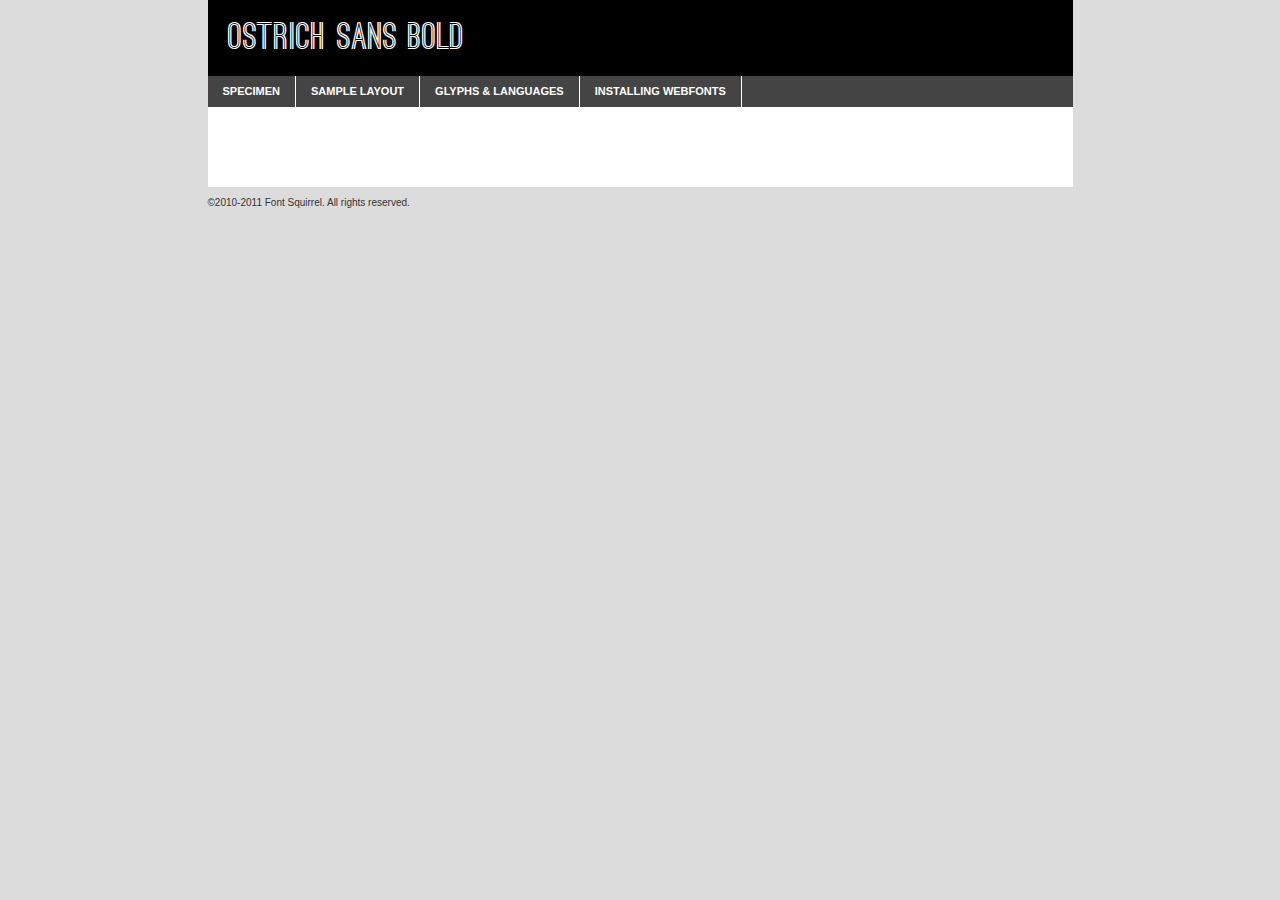
<file: fonts/ostrich-bold-demo.html>
<!DOCTYPE html PUBLIC "-//W3C//DTD XHTML 1.0 Transitional//EN"
	"http://www.w3.org/TR/xhtml1/DTD/xhtml1-transitional.dtd">

<html xmlns="http://www.w3.org/1999/xhtml" xml:lang="en" lang="en">
<head>
	<meta http-equiv="Content-Type" content="text/html; charset=utf-8" />
	<script src="http://ajax.googleapis.com/ajax/libs/jquery/1.7.2/jquery.min.js" type="text/javascript" charset="utf-8"></script>
	<script src="specimen_files/easytabs.js" type="text/javascript" charset="utf-8"></script>
	<link rel="stylesheet" href="specimen_files/specimen_stylesheet.css" type="text/css" charset="utf-8" />
	<link rel="stylesheet" href="stylesheet.css" type="text/css" charset="utf-8" />

	<style type="text/css">
					body{
				font-family: 'ostrich_sansbold';
							}
		</style>

	<title>Ostrich Sans Bold Specimen</title>
	
	
	<script type="text/javascript" charset="utf-8">
		$(document).ready(function() {
			$('#container').easyTabs({defaultContent:1});
		});
	</script>
</head>

<body>
<div id="container">
	<div id="header">
		Ostrich Sans Bold	</div>
	<ul class="tabs">
		<li><a href="#specimen">Specimen</a></li>
		<li><a href="#layout">Sample Layout</a></li>
				<li><a href="#glyphs">Glyphs &amp; Languages</a></li>
		<li><a href="#installing">Installing Webfonts</a></li>
		
	</ul>
	
	<div id="main_content">

		
			<div id="specimen">
		
				<div class="section">
					<div class="grid12 firstcol">
						<div class="huge">AaBb</div>
					</div>
				</div>
		
				<div class="section">
					<div class="glyph_range">A&#x200B;B&#x200b;C&#x200b;D&#x200b;E&#x200b;F&#x200b;G&#x200b;H&#x200b;I&#x200b;J&#x200b;K&#x200b;L&#x200b;M&#x200b;N&#x200b;O&#x200b;P&#x200b;Q&#x200b;R&#x200b;S&#x200b;T&#x200b;U&#x200b;V&#x200b;W&#x200b;X&#x200b;Y&#x200b;Z&#x200b;a&#x200b;b&#x200b;c&#x200b;d&#x200b;e&#x200b;f&#x200b;g&#x200b;h&#x200b;i&#x200b;j&#x200b;k&#x200b;l&#x200b;m&#x200b;n&#x200b;o&#x200b;p&#x200b;q&#x200b;r&#x200b;s&#x200b;t&#x200b;u&#x200b;v&#x200b;w&#x200b;x&#x200b;y&#x200b;z&#x200b;1&#x200b;2&#x200b;3&#x200b;4&#x200b;5&#x200b;6&#x200b;7&#x200b;8&#x200b;9&#x200b;0&#x200b;&amp;&#x200b;.&#x200b;,&#x200b;?&#x200b;!&#x200b;&#64;&#x200b;(&#x200b;)&#x200b;#&#x200b;$&#x200b;%&#x200b;*&#x200b;+&#x200b;-&#x200b;=&#x200b;:&#x200b;;</div>
				</div>
				<div class="section">
					<div class="grid12 firstcol">
						<table class="sample_table">
							<tr><td>10</td><td class="size10">abcdefghijklmnopqrstuvwxyzABCDEFGHIJKLMNOPQRSTUVWXYZ0123456789abcdefghijklmnopqrstuvwxyzABCDEFGHIJKLMNOPQRSTUVWXYZ0123456789abcdefghijklmnopqrstuvwxyzABCDEFGHIJKLMNOPQRSTUVWXYZ</td></tr>
							<tr><td>11</td><td class="size11">abcdefghijklmnopqrstuvwxyzABCDEFGHIJKLMNOPQRSTUVWXYZ0123456789abcdefghijklmnopqrstuvwxyzABCDEFGHIJKLMNOPQRSTUVWXYZ0123456789abcdefghijklmnopqrstuvwxyzABCDEFGHIJKLMNOPQRSTUVWXYZ</td></tr>
							<tr><td>12</td><td class="size12">abcdefghijklmnopqrstuvwxyzABCDEFGHIJKLMNOPQRSTUVWXYZ0123456789abcdefghijklmnopqrstuvwxyzABCDEFGHIJKLMNOPQRSTUVWXYZ0123456789abcdefghijklmnopqrstuvwxyzABCDEFGHIJKLMNOPQRSTUVWXYZ</td></tr>
							<tr><td>13</td><td class="size13">abcdefghijklmnopqrstuvwxyzABCDEFGHIJKLMNOPQRSTUVWXYZ0123456789abcdefghijklmnopqrstuvwxyzABCDEFGHIJKLMNOPQRSTUVWXYZ0123456789abcdefghijklmnopqrstuvwxyzABCDEFGHIJKLMNOPQRSTUVWXYZ</td></tr>
							<tr><td>14</td><td class="size14">abcdefghijklmnopqrstuvwxyzABCDEFGHIJKLMNOPQRSTUVWXYZ0123456789abcdefghijklmnopqrstuvwxyzABCDEFGHIJKLMNOPQRSTUVWXYZ0123456789abcdefghijklmnopqrstuvwxyzABCDEFGHIJKLMNOPQRSTUVWXYZ</td></tr>
							<tr><td>16</td><td class="size16">abcdefghijklmnopqrstuvwxyzABCDEFGHIJKLMNOPQRSTUVWXYZ0123456789abcdefghijklmnopqrstuvwxyzABCDEFGHIJKLMNOPQRSTUVWXYZ</td></tr>
							<tr><td>18</td><td class="size18">abcdefghijklmnopqrstuvwxyzABCDEFGHIJKLMNOPQRSTUVWXYZ0123456789abcdefghijklmnopqrstuvwxyzABCDEFGHIJKLMNOPQRSTUVWXYZ</td></tr>
							<tr><td>20</td><td class="size20">abcdefghijklmnopqrstuvwxyzABCDEFGHIJKLMNOPQRSTUVWXYZ0123456789abcdefghijklmnopqrstuvwxyzABCDEFGHIJKLMNOPQRSTUVWXYZ</td></tr>
							<tr><td>24</td><td class="size24">abcdefghijklmnopqrstuvwxyzABCDEFGHIJKLMNOPQRSTUVWXYZ0123456789abcdefghijklmnopqrstuvwxyzABCDEFGHIJKLMNOPQRSTUVWXYZ</td></tr>
							<tr><td>30</td><td class="size30">abcdefghijklmnopqrstuvwxyzABCDEFGHIJKLMNOPQRSTUVWXYZ0123456789abcdefghijklmnopqrstuvwxyzABCDEFGHIJKLMNOPQRSTUVWXYZ</td></tr>
							<tr><td>36</td><td class="size36">abcdefghijklmnopqrstuvwxyzABCDEFGHIJKLMNOPQRSTUVWXYZ0123456789abcdefghijklmnopqrstuvwxyzABCDEFGHIJKLMNOPQRSTUVWXYZ</td></tr>
							<tr><td>48</td><td class="size48">abcdefghijklmnopqrstuvwxyzABCDEFGHIJKLMNOPQRSTUVWXYZ0123456789abcdefghijklmnopqrstuvwxyzABCDEFGHIJKLMNOPQRSTUVWXYZ</td></tr>
							<tr><td>60</td><td class="size60">abcdefghijklmnopqrstuvwxyzABCDEFGHIJKLMNOPQRSTUVWXYZ0123456789abcdefghijklmnopqrstuvwxyzABCDEFGHIJKLMNOPQRSTUVWXYZ</td></tr>
							<tr><td>72</td><td class="size72">abcdefghijklmnopqrstuvwxyzABCDEFGHIJKLMNOPQRSTUVWXYZ0123456789abcdefghijklmnopqrstuvwxyzABCDEFGHIJKLMNOPQRSTUVWXYZ</td></tr>
							<tr><td>90</td><td class="size90">abcdefghijklmnopqrstuvwxyzABCDEFGHIJKLMNOPQRSTUVWXYZ0123456789abcdefghijklmnopqrstuvwxyzABCDEFGHIJKLMNOPQRSTUVWXYZ</td></tr>
						</table>
				
					</div>
			
				</div>
		
		
		
								<div class="section" id="bodycomparison">


										<div id="xheight">
				<div class="fontbody">&#xE000;&#xE000;&#xE000;&#xE000;&#xE000;&#xE000;&#xE000;&#xE000;&#xE000;&#xE000;&#xE000;&#xE000;&#xE000;&#xE000;&#xE000;&#xE000;&#xE000;&#xE000;&#xE000;&#xE000;&#xE000;&#xE000;&#xE000;&#xE000;&#xE000;&#xE000;&#xE000;&#xE000;&#xE000;&#xE000;&#xE000;&#xE000;&#xE000;&#xE000;&#xE000;&#xE000;&#xE000;&#xE000;&#xE000;&#xE000;&#xE000;&#xE000;&#xE000;&#xE000;&#xE000;&#xE000;&#xE000;&#xE000;&#xE000;&#xE000;&#xE000;&#xE000;&#xE000;&#xE000;&#xE000;&#xE000;&#xE000;&#xE000;&#xE000;&#xE000;&#xE000;&#xE000;&#xE000;&#xE000;&#xE000;&#xE000;&#xE000;&#xE000;&#xE000;&#xE000;&#xE000;&#xE000;&#xE000;&#xE000;&#xE000;&#xE000;&#xE000;&#xE000;&#xE000;&#xE000;&#xE000;&#xE000;&#xE000;&#xE000;&#xE000;&#xE000;&#xE000;&#xE000;&#xE000;&#xE000;&#xE000;&#xE000;&#xE000;&#xE000;&#xE000;&#xE000;&#xE000;&#xE000;&#xE000;body</div><div class="arialbody">body</div><div class="verdanabody">body</div><div class="georgiabody">body</div></div>
										<div class="fontbody" style="z-index:1">
											body<span>Ostrich Sans Bold</span>
										</div>
										<div class="arialbody" style="z-index:1">
											body<span>Arial</span>
										</div>
										<div class="verdanabody" style="z-index:1">
											body<span>Verdana</span>
										</div>
										<div class="georgiabody" style="z-index:1">
											body<span>Georgia</span>
										</div>



								</div>
		
		
				<div class="section psample psample_row1" id="">
					
					<div class="grid2 firstcol">
						<p class="size10"><span>10.</span>Aenean lacinia bibendum nulla sed consectetur. Fusce dapibus, tellus ac cursus commodo, tortor mauris condimentum nibh, ut fermentum massa justo sit amet risus. Nullam id dolor id nibh ultricies vehicula ut id elit. Cum sociis natoque penatibus et magnis dis parturient montes, nascetur ridiculus mus. Nulla vitae elit libero, a pharetra augue.</p>
			
					</div>
					<div class="grid3">
						<p class="size11"><span>11.</span>Aenean lacinia bibendum nulla sed consectetur. Fusce dapibus, tellus ac cursus commodo, tortor mauris condimentum nibh, ut fermentum massa justo sit amet risus. Nullam id dolor id nibh ultricies vehicula ut id elit. Cum sociis natoque penatibus et magnis dis parturient montes, nascetur ridiculus mus. Nulla vitae elit libero, a pharetra augue.</p>
			
					</div>
					<div class="grid3">
						<p class="size12"><span>12.</span>Aenean lacinia bibendum nulla sed consectetur. Fusce dapibus, tellus ac cursus commodo, tortor mauris condimentum nibh, ut fermentum massa justo sit amet risus. Nullam id dolor id nibh ultricies vehicula ut id elit. Cum sociis natoque penatibus et magnis dis parturient montes, nascetur ridiculus mus. Nulla vitae elit libero, a pharetra augue.</p>
			
					</div>
					<div class="grid4">
						<p class="size13"><span>13.</span>Aenean lacinia bibendum nulla sed consectetur. Fusce dapibus, tellus ac cursus commodo, tortor mauris condimentum nibh, ut fermentum massa justo sit amet risus. Nullam id dolor id nibh ultricies vehicula ut id elit. Cum sociis natoque penatibus et magnis dis parturient montes, nascetur ridiculus mus. Nulla vitae elit libero, a pharetra augue.</p>
			
					</div>
					<div class="white_blend"></div>
					
				</div>
				<div class="section psample psample_row2" id="">
					<div class="grid3 firstcol">
						<p class="size14"><span>14.</span>Aenean lacinia bibendum nulla sed consectetur. Fusce dapibus, tellus ac cursus commodo, tortor mauris condimentum nibh, ut fermentum massa justo sit amet risus. Nullam id dolor id nibh ultricies vehicula ut id elit. Cum sociis natoque penatibus et magnis dis parturient montes, nascetur ridiculus mus. Nulla vitae elit libero, a pharetra augue.</p>
			
					</div>
					<div class="grid4">
						<p class="size16"><span>16.</span>Aenean lacinia bibendum nulla sed consectetur. Fusce dapibus, tellus ac cursus commodo, tortor mauris condimentum nibh, ut fermentum massa justo sit amet risus. Nullam id dolor id nibh ultricies vehicula ut id elit. Cum sociis natoque penatibus et magnis dis parturient montes, nascetur ridiculus mus. Nulla vitae elit libero, a pharetra augue.</p>
			
					</div>
					<div class="grid5">
						<p class="size18"><span>18.</span>Aenean lacinia bibendum nulla sed consectetur. Fusce dapibus, tellus ac cursus commodo, tortor mauris condimentum nibh, ut fermentum massa justo sit amet risus. Nullam id dolor id nibh ultricies vehicula ut id elit. Cum sociis natoque penatibus et magnis dis parturient montes, nascetur ridiculus mus. Nulla vitae elit libero, a pharetra augue.</p>
			
					</div>

					<div class="white_blend"></div>

				</div>
				
				<div class="section psample psample_row3" id="">
					<div class="grid5 firstcol">
						<p class="size20"><span>20.</span>Aenean lacinia bibendum nulla sed consectetur. Fusce dapibus, tellus ac cursus commodo, tortor mauris condimentum nibh, ut fermentum massa justo sit amet risus. Nullam id dolor id nibh ultricies vehicula ut id elit. Cum sociis natoque penatibus et magnis dis parturient montes, nascetur ridiculus mus. Nulla vitae elit libero, a pharetra augue.</p>
					</div>
					<div class="grid7">
						<p class="size24"><span>24.</span>Aenean lacinia bibendum nulla sed consectetur. Fusce dapibus, tellus ac cursus commodo, tortor mauris condimentum nibh, ut fermentum massa justo sit amet risus. Nullam id dolor id nibh ultricies vehicula ut id elit. Cum sociis natoque penatibus et magnis dis parturient montes, nascetur ridiculus mus. Nulla vitae elit libero, a pharetra augue.</p>
					</div>
					
					<div class="white_blend"></div>
					
				</div>
				
				<div class="section psample psample_row4" id="">
					<div class="grid12 firstcol">
						<p class="size30"><span>30.</span>Aenean lacinia bibendum nulla sed consectetur. Fusce dapibus, tellus ac cursus commodo, tortor mauris condimentum nibh, ut fermentum massa justo sit amet risus. Nullam id dolor id nibh ultricies vehicula ut id elit. Cum sociis natoque penatibus et magnis dis parturient montes, nascetur ridiculus mus. Nulla vitae elit libero, a pharetra augue.</p>
					</div>
					<div class="white_blend"></div>
					
				</div>
				
				
				
				<div class="section psample psample_row1 fullreverse">
					<div class="grid2 firstcol">
						<p class="size10"><span>10.</span>Aenean lacinia bibendum nulla sed consectetur. Fusce dapibus, tellus ac cursus commodo, tortor mauris condimentum nibh, ut fermentum massa justo sit amet risus. Nullam id dolor id nibh ultricies vehicula ut id elit. Cum sociis natoque penatibus et magnis dis parturient montes, nascetur ridiculus mus. Nulla vitae elit libero, a pharetra augue.</p>
			
					</div>
					<div class="grid3">
						<p class="size11"><span>11.</span>Aenean lacinia bibendum nulla sed consectetur. Fusce dapibus, tellus ac cursus commodo, tortor mauris condimentum nibh, ut fermentum massa justo sit amet risus. Nullam id dolor id nibh ultricies vehicula ut id elit. Cum sociis natoque penatibus et magnis dis parturient montes, nascetur ridiculus mus. Nulla vitae elit libero, a pharetra augue.</p>
			
					</div>
					<div class="grid3">
						<p class="size12"><span>12.</span>Aenean lacinia bibendum nulla sed consectetur. Fusce dapibus, tellus ac cursus commodo, tortor mauris condimentum nibh, ut fermentum massa justo sit amet risus. Nullam id dolor id nibh ultricies vehicula ut id elit. Cum sociis natoque penatibus et magnis dis parturient montes, nascetur ridiculus mus. Nulla vitae elit libero, a pharetra augue.</p>
			
					</div>
					<div class="grid4">
						<p class="size13"><span>13.</span>Aenean lacinia bibendum nulla sed consectetur. Fusce dapibus, tellus ac cursus commodo, tortor mauris condimentum nibh, ut fermentum massa justo sit amet risus. Nullam id dolor id nibh ultricies vehicula ut id elit. Cum sociis natoque penatibus et magnis dis parturient montes, nascetur ridiculus mus. Nulla vitae elit libero, a pharetra augue.</p>
			
					</div>
					<div class="black_blend"></div>
					
				</div>
				
				<div class="section psample psample_row2 fullreverse">
					<div class="grid3 firstcol">
						<p class="size14"><span>14.</span>Aenean lacinia bibendum nulla sed consectetur. Fusce dapibus, tellus ac cursus commodo, tortor mauris condimentum nibh, ut fermentum massa justo sit amet risus. Nullam id dolor id nibh ultricies vehicula ut id elit. Cum sociis natoque penatibus et magnis dis parturient montes, nascetur ridiculus mus. Nulla vitae elit libero, a pharetra augue.</p>
			
					</div>
					<div class="grid4">
						<p class="size16"><span>16.</span>Aenean lacinia bibendum nulla sed consectetur. Fusce dapibus, tellus ac cursus commodo, tortor mauris condimentum nibh, ut fermentum massa justo sit amet risus. Nullam id dolor id nibh ultricies vehicula ut id elit. Cum sociis natoque penatibus et magnis dis parturient montes, nascetur ridiculus mus. Nulla vitae elit libero, a pharetra augue.</p>
			
					</div>
					<div class="grid5">
						<p class="size18"><span>18.</span>Aenean lacinia bibendum nulla sed consectetur. Fusce dapibus, tellus ac cursus commodo, tortor mauris condimentum nibh, ut fermentum massa justo sit amet risus. Nullam id dolor id nibh ultricies vehicula ut id elit. Cum sociis natoque penatibus et magnis dis parturient montes, nascetur ridiculus mus. Nulla vitae elit libero, a pharetra augue.</p>
			
					</div>
					<div class="black_blend"></div>

				</div>
				
				<div class="section psample fullreverse psample_row3" id="">
					<div class="grid5 firstcol">
						<p class="size20"><span>20.</span>Aenean lacinia bibendum nulla sed consectetur. Fusce dapibus, tellus ac cursus commodo, tortor mauris condimentum nibh, ut fermentum massa justo sit amet risus. Nullam id dolor id nibh ultricies vehicula ut id elit. Cum sociis natoque penatibus et magnis dis parturient montes, nascetur ridiculus mus. Nulla vitae elit libero, a pharetra augue.</p>
					</div>
					<div class="grid7">
						<p class="size24"><span>24.</span>Aenean lacinia bibendum nulla sed consectetur. Fusce dapibus, tellus ac cursus commodo, tortor mauris condimentum nibh, ut fermentum massa justo sit amet risus. Nullam id dolor id nibh ultricies vehicula ut id elit. Cum sociis natoque penatibus et magnis dis parturient montes, nascetur ridiculus mus. Nulla vitae elit libero, a pharetra augue.</p>
					</div>
					
					<div class="black_blend"></div>
					
				</div>
				
				<div class="section psample fullreverse psample_row4" id="" style="border-bottom: 20px #000 solid;">
					<div class="grid12 firstcol">
						<p class="size30"><span>30.</span>Aenean lacinia bibendum nulla sed consectetur. Fusce dapibus, tellus ac cursus commodo, tortor mauris condimentum nibh, ut fermentum massa justo sit amet risus. Nullam id dolor id nibh ultricies vehicula ut id elit. Cum sociis natoque penatibus et magnis dis parturient montes, nascetur ridiculus mus. Nulla vitae elit libero, a pharetra augue.</p>
					</div>
					<div class="black_blend"></div>
					
				</div>
				
				
				
				
			</div>
			
			<div id="layout">
				
				<div class="section">
					
					<div class="grid12 firstcol">
						<h1>Lorem Ipsum Dolor</h1>
						<h2>Etiam porta sem malesuada magna mollis euismod</h2>
						
						<p class="byline">By <a href="#link">Aenean Lacinia</a></p>
					</div>
				</div>
				<div class="section">
					<div class="grid8 firstcol">
						<p class="large">Donec sed odio dui. Morbi leo risus, porta ac consectetur ac, vestibulum at eros. Fusce dapibus, tellus ac cursus commodo, tortor mauris condimentum nibh, ut fermentum massa justo sit amet risus. </p>

						
						<h3>Pellentesque ornare sem</h3>

						<p>Maecenas sed diam eget risus varius blandit sit amet non magna. Maecenas faucibus mollis interdum. Donec ullamcorper nulla non metus auctor fringilla. Nullam id dolor id nibh ultricies vehicula ut id elit. Nullam id dolor id nibh ultricies vehicula ut id elit. </p>

						<p>Aenean eu leo quam. Pellentesque ornare sem lacinia quam venenatis vestibulum. Lorem ipsum dolor sit amet, consectetur adipiscing elit. Cum sociis natoque penatibus et magnis dis parturient montes, nascetur ridiculus mus. </p>

						<p>Nulla vitae elit libero, a pharetra augue. Praesent commodo cursus magna, vel scelerisque nisl consectetur et. Aenean lacinia bibendum nulla sed consectetur. </p>

						<p>Nullam quis risus eget urna mollis ornare vel eu leo. Nullam quis risus eget urna mollis ornare vel eu leo. Maecenas sed diam eget risus varius blandit sit amet non magna. Donec ullamcorper nulla non metus auctor fringilla. </p>

						<h3>Cras mattis consectetur</h3>

						<p>Aenean eu leo quam. Pellentesque ornare sem lacinia quam venenatis vestibulum. Aenean lacinia bibendum nulla sed consectetur. Integer posuere erat a ante venenatis dapibus posuere velit aliquet. Cras mattis consectetur purus sit amet fermentum. </p>

						<p>Nullam id dolor id nibh ultricies vehicula ut id elit. Nullam quis risus eget urna mollis ornare vel eu leo. Cras mattis consectetur purus sit amet fermentum.</p>
					</div>
					
					<div class="grid4 sidebar">
						
						<div class="box reverse">
							<p class="last">Nullam quis risus eget urna mollis ornare vel eu leo. Donec ullamcorper nulla non metus auctor fringilla. Cras mattis consectetur purus sit amet fermentum. Sed posuere consectetur est at lobortis. Lorem ipsum dolor sit amet, consectetur adipiscing elit. </p>
						</div>
						
						<p class="caption">Maecenas sed diam eget risus varius.</p>

						<p>Vestibulum id ligula porta felis euismod semper. Integer posuere erat a ante venenatis dapibus posuere velit aliquet. Vestibulum id ligula porta felis euismod semper. Sed posuere consectetur est at lobortis. Maecenas sed diam eget risus varius blandit sit amet non magna. Fusce dapibus, tellus ac cursus commodo, tortor mauris condimentum nibh, ut fermentum massa justo sit amet risus. </p>

					

						<p>Duis mollis, est non commodo luctus, nisi erat porttitor ligula, eget lacinia odio sem nec elit. Aenean lacinia bibendum nulla sed consectetur. Vivamus sagittis lacus vel augue laoreet rutrum faucibus dolor auctor. Aenean lacinia bibendum nulla sed consectetur. Nullam quis risus eget urna mollis ornare vel eu leo. </p>

						<p>Praesent commodo cursus magna, vel scelerisque nisl consectetur et. Donec ullamcorper nulla non metus auctor fringilla. Maecenas faucibus mollis interdum. Fusce dapibus, tellus ac cursus commodo, tortor mauris condimentum nibh, ut fermentum massa justo sit amet risus. </p>

					</div>
				</div>
				
			</div>


			



		<div id="glyphs">
			<div class="section">
				<div class="grid12 firstcol">
			
				<h1>Language Support</h1>
				<p>The subset of Ostrich Sans Bold in this kit supports the following languages:<br />
			
					English				</p>
				<h1>Glyph Chart</h1>
				<p>The subset of Ostrich Sans Bold in this kit includes all the glyphs listed below. Unicode entities are included above each glyph to help you insert individual characters into your layout.</p>
				<div id="glyph_chart">
			
																														 <div><p>&amp;#13;</p>&#13;</div>
																				 <div><p>&amp;#32;</p>&#32;</div>
																				 <div><p>&amp;#33;</p>&#33;</div>
																				 <div><p>&amp;#34;</p>&#34;</div>
																				 <div><p>&amp;#35;</p>&#35;</div>
																				 <div><p>&amp;#36;</p>&#36;</div>
																				 <div><p>&amp;#37;</p>&#37;</div>
																				 <div><p>&amp;#38;</p>&#38;</div>
																				 <div><p>&amp;#39;</p>&#39;</div>
																				 <div><p>&amp;#40;</p>&#40;</div>
																				 <div><p>&amp;#41;</p>&#41;</div>
																				 <div><p>&amp;#42;</p>&#42;</div>
																				 <div><p>&amp;#43;</p>&#43;</div>
																				 <div><p>&amp;#44;</p>&#44;</div>
																				 <div><p>&amp;#45;</p>&#45;</div>
																				 <div><p>&amp;#46;</p>&#46;</div>
																				 <div><p>&amp;#47;</p>&#47;</div>
																				 <div><p>&amp;#48;</p>&#48;</div>
																				 <div><p>&amp;#49;</p>&#49;</div>
																				 <div><p>&amp;#50;</p>&#50;</div>
																				 <div><p>&amp;#51;</p>&#51;</div>
																				 <div><p>&amp;#52;</p>&#52;</div>
																				 <div><p>&amp;#53;</p>&#53;</div>
																				 <div><p>&amp;#54;</p>&#54;</div>
																				 <div><p>&amp;#55;</p>&#55;</div>
																				 <div><p>&amp;#56;</p>&#56;</div>
																				 <div><p>&amp;#57;</p>&#57;</div>
																				 <div><p>&amp;#58;</p>&#58;</div>
																				 <div><p>&amp;#59;</p>&#59;</div>
																				 <div><p>&amp;#60;</p>&#60;</div>
																				 <div><p>&amp;#61;</p>&#61;</div>
																				 <div><p>&amp;#62;</p>&#62;</div>
																				 <div><p>&amp;#63;</p>&#63;</div>
																				 <div><p>&amp;#64;</p>&#64;</div>
																				 <div><p>&amp;#65;</p>&#65;</div>
																				 <div><p>&amp;#66;</p>&#66;</div>
																				 <div><p>&amp;#67;</p>&#67;</div>
																				 <div><p>&amp;#68;</p>&#68;</div>
																				 <div><p>&amp;#69;</p>&#69;</div>
																				 <div><p>&amp;#70;</p>&#70;</div>
																				 <div><p>&amp;#71;</p>&#71;</div>
																				 <div><p>&amp;#72;</p>&#72;</div>
																				 <div><p>&amp;#73;</p>&#73;</div>
																				 <div><p>&amp;#74;</p>&#74;</div>
																				 <div><p>&amp;#75;</p>&#75;</div>
																				 <div><p>&amp;#76;</p>&#76;</div>
																				 <div><p>&amp;#77;</p>&#77;</div>
																				 <div><p>&amp;#78;</p>&#78;</div>
																				 <div><p>&amp;#79;</p>&#79;</div>
																				 <div><p>&amp;#80;</p>&#80;</div>
																				 <div><p>&amp;#81;</p>&#81;</div>
																				 <div><p>&amp;#82;</p>&#82;</div>
																				 <div><p>&amp;#83;</p>&#83;</div>
																				 <div><p>&amp;#84;</p>&#84;</div>
																				 <div><p>&amp;#85;</p>&#85;</div>
																				 <div><p>&amp;#86;</p>&#86;</div>
																				 <div><p>&amp;#87;</p>&#87;</div>
																				 <div><p>&amp;#88;</p>&#88;</div>
																				 <div><p>&amp;#89;</p>&#89;</div>
																				 <div><p>&amp;#90;</p>&#90;</div>
																				 <div><p>&amp;#91;</p>&#91;</div>
																				 <div><p>&amp;#92;</p>&#92;</div>
																				 <div><p>&amp;#93;</p>&#93;</div>
																				 <div><p>&amp;#94;</p>&#94;</div>
																				 <div><p>&amp;#95;</p>&#95;</div>
																				 <div><p>&amp;#96;</p>&#96;</div>
																				 <div><p>&amp;#97;</p>&#97;</div>
																				 <div><p>&amp;#98;</p>&#98;</div>
																				 <div><p>&amp;#99;</p>&#99;</div>
																				 <div><p>&amp;#100;</p>&#100;</div>
																				 <div><p>&amp;#101;</p>&#101;</div>
																				 <div><p>&amp;#102;</p>&#102;</div>
																				 <div><p>&amp;#103;</p>&#103;</div>
																				 <div><p>&amp;#104;</p>&#104;</div>
																				 <div><p>&amp;#105;</p>&#105;</div>
																				 <div><p>&amp;#106;</p>&#106;</div>
																				 <div><p>&amp;#107;</p>&#107;</div>
																				 <div><p>&amp;#108;</p>&#108;</div>
																				 <div><p>&amp;#109;</p>&#109;</div>
																				 <div><p>&amp;#110;</p>&#110;</div>
																				 <div><p>&amp;#111;</p>&#111;</div>
																				 <div><p>&amp;#112;</p>&#112;</div>
																				 <div><p>&amp;#113;</p>&#113;</div>
																				 <div><p>&amp;#114;</p>&#114;</div>
																				 <div><p>&amp;#115;</p>&#115;</div>
																				 <div><p>&amp;#116;</p>&#116;</div>
																				 <div><p>&amp;#117;</p>&#117;</div>
																				 <div><p>&amp;#118;</p>&#118;</div>
																				 <div><p>&amp;#119;</p>&#119;</div>
																				 <div><p>&amp;#120;</p>&#120;</div>
																				 <div><p>&amp;#121;</p>&#121;</div>
																				 <div><p>&amp;#122;</p>&#122;</div>
																				 <div><p>&amp;#123;</p>&#123;</div>
																				 <div><p>&amp;#124;</p>&#124;</div>
																				 <div><p>&amp;#125;</p>&#125;</div>
																				 <div><p>&amp;#126;</p>&#126;</div>
																				 <div><p>&amp;#160;</p>&#160;</div>
																				 <div><p>&amp;#169;</p>&#169;</div>
																				 <div><p>&amp;#173;</p>&#173;</div>
																				 <div><p>&amp;#174;</p>&#174;</div>
																				 <div><p>&amp;#710;</p>&#710;</div>
																				 <div><p>&amp;#732;</p>&#732;</div>
																				 <div><p>&amp;#8192;</p>&#8192;</div>
																				 <div><p>&amp;#8193;</p>&#8193;</div>
																				 <div><p>&amp;#8194;</p>&#8194;</div>
																				 <div><p>&amp;#8195;</p>&#8195;</div>
																				 <div><p>&amp;#8196;</p>&#8196;</div>
																				 <div><p>&amp;#8197;</p>&#8197;</div>
																				 <div><p>&amp;#8198;</p>&#8198;</div>
																				 <div><p>&amp;#8199;</p>&#8199;</div>
																				 <div><p>&amp;#8200;</p>&#8200;</div>
																				 <div><p>&amp;#8201;</p>&#8201;</div>
																				 <div><p>&amp;#8202;</p>&#8202;</div>
																				 <div><p>&amp;#8208;</p>&#8208;</div>
																				 <div><p>&amp;#8209;</p>&#8209;</div>
																				 <div><p>&amp;#8210;</p>&#8210;</div>
																				 <div><p>&amp;#8211;</p>&#8211;</div>
																				 <div><p>&amp;#8212;</p>&#8212;</div>
																				 <div><p>&amp;#8216;</p>&#8216;</div>
																				 <div><p>&amp;#8217;</p>&#8217;</div>
																				 <div><p>&amp;#8220;</p>&#8220;</div>
																				 <div><p>&amp;#8221;</p>&#8221;</div>
																				 <div><p>&amp;#8226;</p>&#8226;</div>
																				 <div><p>&amp;#8239;</p>&#8239;</div>
																				 <div><p>&amp;#8287;</p>&#8287;</div>
																				 <div><p>&amp;#8482;</p>&#8482;</div>
																				 <div><p>&amp;#57344;</p>&#57344;</div>
																												</div>	
				</div>
		
		
			</div>
		</div>
		
		
		<div id="specs">
			
		</div>
	
		<div id="installing">
			<div class="section">
				<div class="grid7 firstcol">
					<h1>Installing Webfonts</h1>
					
					<p>Webfonts are supported by all major browser platforms but not all in the same way. There are currently four different font formats that must be included in order to target all browsers. This includes TTF, WOFF, EOT and SVG.</p>
					
					<h2>1. Upload your webfonts</h2>
					<p>You must upload your webfont kit to your website. They should be in or near the same directory as your CSS files.</p>
					
					<h2>2. Include the webfont stylesheet</h2>
					<p>A special CSS @font-face declaration helps the various browsers select the appropriate font it needs without causing you a bunch of headaches. Learn more about this syntax by reading the <a href="http://www.fontspring.com/blog/further-hardening-of-the-bulletproof-syntax">Fontspring blog post</a> about it. The code for it is as follows:</p>


<code>
@font-face{ 
	font-family: 'MyWebFont';
	src: url('WebFont.eot');
	src: url('WebFont.eot?#iefix') format('embedded-opentype'),
	     url('WebFont.woff') format('woff'),
	     url('WebFont.ttf') format('truetype'),
	     url('WebFont.svg#webfont') format('svg');
}
</code>

	<p>We've already gone ahead and generated the code for you. All you have to do is link to the stylesheet in your HTML, like this:</p>
	<code>&lt;link rel=&quot;stylesheet&quot; href=&quot;stylesheet.css&quot; type=&quot;text/css&quot; charset=&quot;utf-8&quot; /&gt;</code>

					<h2>3. Modify your own stylesheet</h2>
					<p>To take advantage of your new fonts, you must tell your stylesheet to use them. Look at the original @font-face declaration above and find the property called "font-family." The name linked there will be what you use to reference the font. Prepend that webfont name to the font stack in the "font-family" property, inside the selector you want to change. For example:</p>
<code>p { font-family: 'WebFont', Arial, sans-serif; }</code>

<h2>4. Test</h2>
<p>Getting webfonts to work cross-browser <em>can</em> be tricky. Use the information in the sidebar to help you if you find that fonts aren't loading in a particular browser.</p>
				</div>
				
				<div class="grid5 sidebar">
					<div class="box">
						<h2>Troubleshooting<br />Font-Face Problems</h2>
						<p>Having trouble getting your webfonts to load in your new website? Here are some tips to sort out what might be the problem.</p>

						<h3>Fonts not showing in any browser</h3>

						<p>This sounds like you need to work on the plumbing. You either did not upload the fonts to the correct directory, or you did not link the fonts properly in the CSS. If you've confirmed that all this is correct and you still have a problem, take a look at your .htaccess file and see if requests are getting intercepted.</p>

						<h3>Fonts not loading in iPhone or iPad</h3>

						<p>The most common problem here is that you are serving the fonts from an IIS server. IIS refuses to serve files that have unknown MIME types. If that is the case, you must set the MIME type for SVG to "image/svg+xml" in the server settings. Follow these instructions from Microsoft if you need help.</p>

						<h3>Fonts not loading in Firefox</h3>

						<p>The primary reason for this failure? You are still using a version Firefox older than 3.5. So upgrade already! If that isn't it, then you are very likely serving fonts from a different domain. Firefox requires that all font assets be served from the same domain. Lastly it is possible that you need to add WOFF to your list of MIME types (if you are serving via IIS.)</p>

						<h3>Fonts not loading in IE</h3>

						<p>Are you looking at Internet Explorer on an actual Windows machine or are you cheating by using a service like Adobe BrowserLab? Many of these screenshot services do not render @font-face for IE. Best to test it on a real machine.</p>

						<h3>Fonts not loading in IE9</h3>

						<p>IE9, like Firefox, requires that fonts be served from the same domain as the website. Make sure that is the case.</p>
					</div>
				</div>
			</div>
			
		</div>
	
	</div>
	<div id="footer">
		<p>&copy;2010-2011 Font Squirrel. All rights reserved.</p>
	</div>
</div>
</body>
</html>
</file>
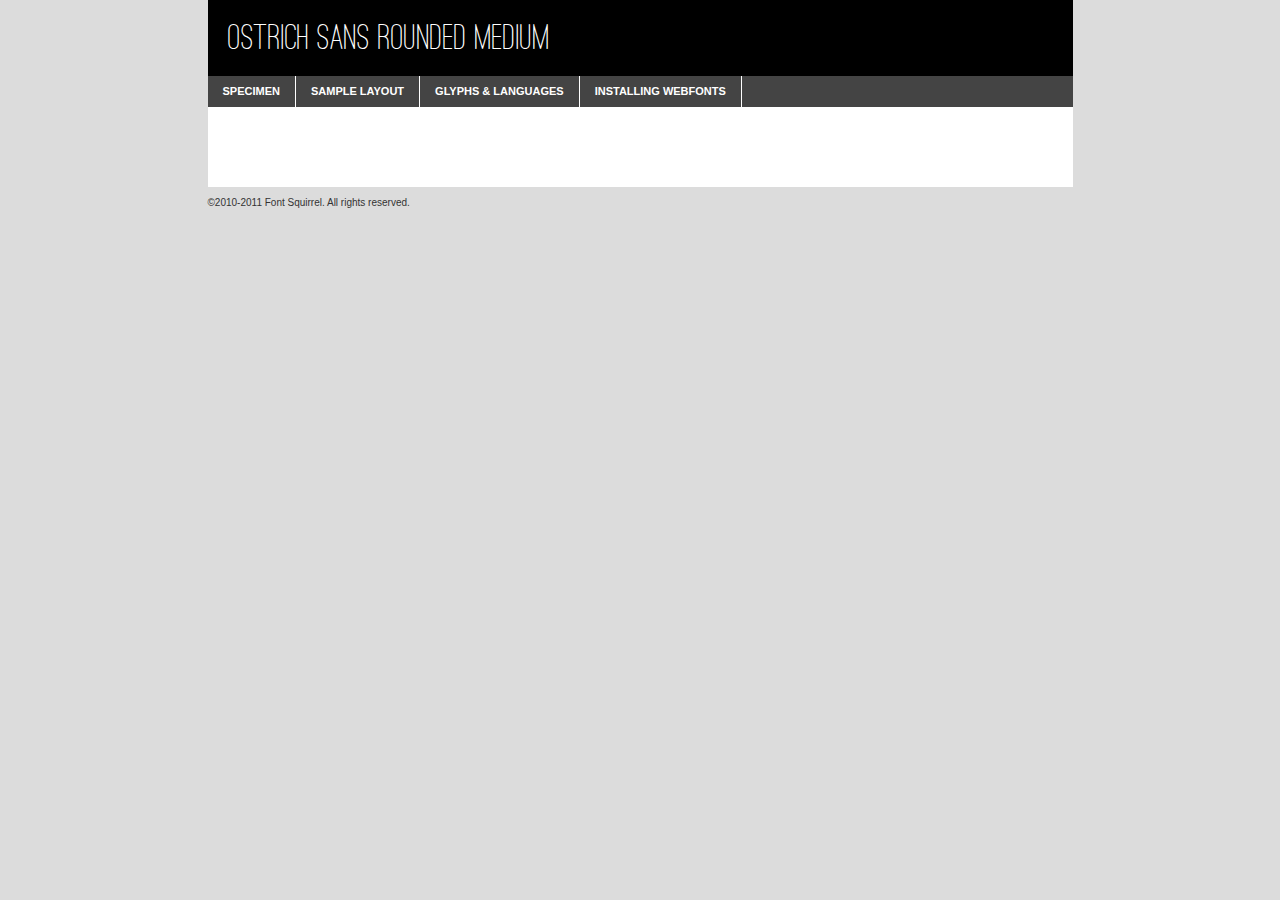
<file: fonts/ostrich-rounded-demo.html>
<!DOCTYPE html PUBLIC "-//W3C//DTD XHTML 1.0 Transitional//EN"
	"http://www.w3.org/TR/xhtml1/DTD/xhtml1-transitional.dtd">

<html xmlns="http://www.w3.org/1999/xhtml" xml:lang="en" lang="en">
<head>
	<meta http-equiv="Content-Type" content="text/html; charset=utf-8" />
	<script src="http://ajax.googleapis.com/ajax/libs/jquery/1.7.2/jquery.min.js" type="text/javascript" charset="utf-8"></script>
	<script src="specimen_files/easytabs.js" type="text/javascript" charset="utf-8"></script>
	<link rel="stylesheet" href="specimen_files/specimen_stylesheet.css" type="text/css" charset="utf-8" />
	<link rel="stylesheet" href="stylesheet.css" type="text/css" charset="utf-8" />

	<style type="text/css">
					body{
				font-family: 'ostrich_sans_roundedmedium';
							}
		</style>

	<title>Ostrich Sans Rounded Medium Specimen</title>
	
	
	<script type="text/javascript" charset="utf-8">
		$(document).ready(function() {
			$('#container').easyTabs({defaultContent:1});
		});
	</script>
</head>

<body>
<div id="container">
	<div id="header">
		Ostrich Sans Rounded Medium	</div>
	<ul class="tabs">
		<li><a href="#specimen">Specimen</a></li>
		<li><a href="#layout">Sample Layout</a></li>
				<li><a href="#glyphs">Glyphs &amp; Languages</a></li>
		<li><a href="#installing">Installing Webfonts</a></li>
		
	</ul>
	
	<div id="main_content">

		
			<div id="specimen">
		
				<div class="section">
					<div class="grid12 firstcol">
						<div class="huge">AaBb</div>
					</div>
				</div>
		
				<div class="section">
					<div class="glyph_range">A&#x200B;B&#x200b;C&#x200b;D&#x200b;E&#x200b;F&#x200b;G&#x200b;H&#x200b;I&#x200b;J&#x200b;K&#x200b;L&#x200b;M&#x200b;N&#x200b;O&#x200b;P&#x200b;Q&#x200b;R&#x200b;S&#x200b;T&#x200b;U&#x200b;V&#x200b;W&#x200b;X&#x200b;Y&#x200b;Z&#x200b;a&#x200b;b&#x200b;c&#x200b;d&#x200b;e&#x200b;f&#x200b;g&#x200b;h&#x200b;i&#x200b;j&#x200b;k&#x200b;l&#x200b;m&#x200b;n&#x200b;o&#x200b;p&#x200b;q&#x200b;r&#x200b;s&#x200b;t&#x200b;u&#x200b;v&#x200b;w&#x200b;x&#x200b;y&#x200b;z&#x200b;1&#x200b;2&#x200b;3&#x200b;4&#x200b;5&#x200b;6&#x200b;7&#x200b;8&#x200b;9&#x200b;0&#x200b;&amp;&#x200b;.&#x200b;,&#x200b;?&#x200b;!&#x200b;&#64;&#x200b;(&#x200b;)&#x200b;#&#x200b;$&#x200b;%&#x200b;*&#x200b;+&#x200b;-&#x200b;=&#x200b;:&#x200b;;</div>
				</div>
				<div class="section">
					<div class="grid12 firstcol">
						<table class="sample_table">
							<tr><td>10</td><td class="size10">abcdefghijklmnopqrstuvwxyzABCDEFGHIJKLMNOPQRSTUVWXYZ0123456789abcdefghijklmnopqrstuvwxyzABCDEFGHIJKLMNOPQRSTUVWXYZ0123456789abcdefghijklmnopqrstuvwxyzABCDEFGHIJKLMNOPQRSTUVWXYZ</td></tr>
							<tr><td>11</td><td class="size11">abcdefghijklmnopqrstuvwxyzABCDEFGHIJKLMNOPQRSTUVWXYZ0123456789abcdefghijklmnopqrstuvwxyzABCDEFGHIJKLMNOPQRSTUVWXYZ0123456789abcdefghijklmnopqrstuvwxyzABCDEFGHIJKLMNOPQRSTUVWXYZ</td></tr>
							<tr><td>12</td><td class="size12">abcdefghijklmnopqrstuvwxyzABCDEFGHIJKLMNOPQRSTUVWXYZ0123456789abcdefghijklmnopqrstuvwxyzABCDEFGHIJKLMNOPQRSTUVWXYZ0123456789abcdefghijklmnopqrstuvwxyzABCDEFGHIJKLMNOPQRSTUVWXYZ</td></tr>
							<tr><td>13</td><td class="size13">abcdefghijklmnopqrstuvwxyzABCDEFGHIJKLMNOPQRSTUVWXYZ0123456789abcdefghijklmnopqrstuvwxyzABCDEFGHIJKLMNOPQRSTUVWXYZ0123456789abcdefghijklmnopqrstuvwxyzABCDEFGHIJKLMNOPQRSTUVWXYZ</td></tr>
							<tr><td>14</td><td class="size14">abcdefghijklmnopqrstuvwxyzABCDEFGHIJKLMNOPQRSTUVWXYZ0123456789abcdefghijklmnopqrstuvwxyzABCDEFGHIJKLMNOPQRSTUVWXYZ0123456789abcdefghijklmnopqrstuvwxyzABCDEFGHIJKLMNOPQRSTUVWXYZ</td></tr>
							<tr><td>16</td><td class="size16">abcdefghijklmnopqrstuvwxyzABCDEFGHIJKLMNOPQRSTUVWXYZ0123456789abcdefghijklmnopqrstuvwxyzABCDEFGHIJKLMNOPQRSTUVWXYZ</td></tr>
							<tr><td>18</td><td class="size18">abcdefghijklmnopqrstuvwxyzABCDEFGHIJKLMNOPQRSTUVWXYZ0123456789abcdefghijklmnopqrstuvwxyzABCDEFGHIJKLMNOPQRSTUVWXYZ</td></tr>
							<tr><td>20</td><td class="size20">abcdefghijklmnopqrstuvwxyzABCDEFGHIJKLMNOPQRSTUVWXYZ0123456789abcdefghijklmnopqrstuvwxyzABCDEFGHIJKLMNOPQRSTUVWXYZ</td></tr>
							<tr><td>24</td><td class="size24">abcdefghijklmnopqrstuvwxyzABCDEFGHIJKLMNOPQRSTUVWXYZ0123456789abcdefghijklmnopqrstuvwxyzABCDEFGHIJKLMNOPQRSTUVWXYZ</td></tr>
							<tr><td>30</td><td class="size30">abcdefghijklmnopqrstuvwxyzABCDEFGHIJKLMNOPQRSTUVWXYZ0123456789abcdefghijklmnopqrstuvwxyzABCDEFGHIJKLMNOPQRSTUVWXYZ</td></tr>
							<tr><td>36</td><td class="size36">abcdefghijklmnopqrstuvwxyzABCDEFGHIJKLMNOPQRSTUVWXYZ0123456789abcdefghijklmnopqrstuvwxyzABCDEFGHIJKLMNOPQRSTUVWXYZ</td></tr>
							<tr><td>48</td><td class="size48">abcdefghijklmnopqrstuvwxyzABCDEFGHIJKLMNOPQRSTUVWXYZ0123456789abcdefghijklmnopqrstuvwxyzABCDEFGHIJKLMNOPQRSTUVWXYZ</td></tr>
							<tr><td>60</td><td class="size60">abcdefghijklmnopqrstuvwxyzABCDEFGHIJKLMNOPQRSTUVWXYZ0123456789abcdefghijklmnopqrstuvwxyzABCDEFGHIJKLMNOPQRSTUVWXYZ</td></tr>
							<tr><td>72</td><td class="size72">abcdefghijklmnopqrstuvwxyzABCDEFGHIJKLMNOPQRSTUVWXYZ0123456789abcdefghijklmnopqrstuvwxyzABCDEFGHIJKLMNOPQRSTUVWXYZ</td></tr>
							<tr><td>90</td><td class="size90">abcdefghijklmnopqrstuvwxyzABCDEFGHIJKLMNOPQRSTUVWXYZ0123456789abcdefghijklmnopqrstuvwxyzABCDEFGHIJKLMNOPQRSTUVWXYZ</td></tr>
						</table>
				
					</div>
			
				</div>
		
		
		
								<div class="section" id="bodycomparison">


										<div id="xheight">
				<div class="fontbody">&#xE000;&#xE000;&#xE000;&#xE000;&#xE000;&#xE000;&#xE000;&#xE000;&#xE000;&#xE000;&#xE000;&#xE000;&#xE000;&#xE000;&#xE000;&#xE000;&#xE000;&#xE000;&#xE000;&#xE000;&#xE000;&#xE000;&#xE000;&#xE000;&#xE000;&#xE000;&#xE000;&#xE000;&#xE000;&#xE000;&#xE000;&#xE000;&#xE000;&#xE000;&#xE000;&#xE000;&#xE000;&#xE000;&#xE000;&#xE000;&#xE000;&#xE000;&#xE000;&#xE000;&#xE000;&#xE000;&#xE000;&#xE000;&#xE000;&#xE000;&#xE000;&#xE000;&#xE000;&#xE000;&#xE000;&#xE000;&#xE000;&#xE000;&#xE000;&#xE000;&#xE000;&#xE000;&#xE000;&#xE000;&#xE000;&#xE000;&#xE000;&#xE000;&#xE000;&#xE000;&#xE000;&#xE000;&#xE000;&#xE000;&#xE000;&#xE000;&#xE000;&#xE000;&#xE000;&#xE000;&#xE000;&#xE000;&#xE000;&#xE000;&#xE000;&#xE000;&#xE000;&#xE000;&#xE000;&#xE000;&#xE000;&#xE000;&#xE000;&#xE000;&#xE000;&#xE000;&#xE000;&#xE000;&#xE000;body</div><div class="arialbody">body</div><div class="verdanabody">body</div><div class="georgiabody">body</div></div>
										<div class="fontbody" style="z-index:1">
											body<span>Ostrich Sans Rounded Medium</span>
										</div>
										<div class="arialbody" style="z-index:1">
											body<span>Arial</span>
										</div>
										<div class="verdanabody" style="z-index:1">
											body<span>Verdana</span>
										</div>
										<div class="georgiabody" style="z-index:1">
											body<span>Georgia</span>
										</div>



								</div>
		
		
				<div class="section psample psample_row1" id="">
					
					<div class="grid2 firstcol">
						<p class="size10"><span>10.</span>Aenean lacinia bibendum nulla sed consectetur. Fusce dapibus, tellus ac cursus commodo, tortor mauris condimentum nibh, ut fermentum massa justo sit amet risus. Nullam id dolor id nibh ultricies vehicula ut id elit. Cum sociis natoque penatibus et magnis dis parturient montes, nascetur ridiculus mus. Nulla vitae elit libero, a pharetra augue.</p>
			
					</div>
					<div class="grid3">
						<p class="size11"><span>11.</span>Aenean lacinia bibendum nulla sed consectetur. Fusce dapibus, tellus ac cursus commodo, tortor mauris condimentum nibh, ut fermentum massa justo sit amet risus. Nullam id dolor id nibh ultricies vehicula ut id elit. Cum sociis natoque penatibus et magnis dis parturient montes, nascetur ridiculus mus. Nulla vitae elit libero, a pharetra augue.</p>
			
					</div>
					<div class="grid3">
						<p class="size12"><span>12.</span>Aenean lacinia bibendum nulla sed consectetur. Fusce dapibus, tellus ac cursus commodo, tortor mauris condimentum nibh, ut fermentum massa justo sit amet risus. Nullam id dolor id nibh ultricies vehicula ut id elit. Cum sociis natoque penatibus et magnis dis parturient montes, nascetur ridiculus mus. Nulla vitae elit libero, a pharetra augue.</p>
			
					</div>
					<div class="grid4">
						<p class="size13"><span>13.</span>Aenean lacinia bibendum nulla sed consectetur. Fusce dapibus, tellus ac cursus commodo, tortor mauris condimentum nibh, ut fermentum massa justo sit amet risus. Nullam id dolor id nibh ultricies vehicula ut id elit. Cum sociis natoque penatibus et magnis dis parturient montes, nascetur ridiculus mus. Nulla vitae elit libero, a pharetra augue.</p>
			
					</div>
					<div class="white_blend"></div>
					
				</div>
				<div class="section psample psample_row2" id="">
					<div class="grid3 firstcol">
						<p class="size14"><span>14.</span>Aenean lacinia bibendum nulla sed consectetur. Fusce dapibus, tellus ac cursus commodo, tortor mauris condimentum nibh, ut fermentum massa justo sit amet risus. Nullam id dolor id nibh ultricies vehicula ut id elit. Cum sociis natoque penatibus et magnis dis parturient montes, nascetur ridiculus mus. Nulla vitae elit libero, a pharetra augue.</p>
			
					</div>
					<div class="grid4">
						<p class="size16"><span>16.</span>Aenean lacinia bibendum nulla sed consectetur. Fusce dapibus, tellus ac cursus commodo, tortor mauris condimentum nibh, ut fermentum massa justo sit amet risus. Nullam id dolor id nibh ultricies vehicula ut id elit. Cum sociis natoque penatibus et magnis dis parturient montes, nascetur ridiculus mus. Nulla vitae elit libero, a pharetra augue.</p>
			
					</div>
					<div class="grid5">
						<p class="size18"><span>18.</span>Aenean lacinia bibendum nulla sed consectetur. Fusce dapibus, tellus ac cursus commodo, tortor mauris condimentum nibh, ut fermentum massa justo sit amet risus. Nullam id dolor id nibh ultricies vehicula ut id elit. Cum sociis natoque penatibus et magnis dis parturient montes, nascetur ridiculus mus. Nulla vitae elit libero, a pharetra augue.</p>
			
					</div>

					<div class="white_blend"></div>

				</div>
				
				<div class="section psample psample_row3" id="">
					<div class="grid5 firstcol">
						<p class="size20"><span>20.</span>Aenean lacinia bibendum nulla sed consectetur. Fusce dapibus, tellus ac cursus commodo, tortor mauris condimentum nibh, ut fermentum massa justo sit amet risus. Nullam id dolor id nibh ultricies vehicula ut id elit. Cum sociis natoque penatibus et magnis dis parturient montes, nascetur ridiculus mus. Nulla vitae elit libero, a pharetra augue.</p>
					</div>
					<div class="grid7">
						<p class="size24"><span>24.</span>Aenean lacinia bibendum nulla sed consectetur. Fusce dapibus, tellus ac cursus commodo, tortor mauris condimentum nibh, ut fermentum massa justo sit amet risus. Nullam id dolor id nibh ultricies vehicula ut id elit. Cum sociis natoque penatibus et magnis dis parturient montes, nascetur ridiculus mus. Nulla vitae elit libero, a pharetra augue.</p>
					</div>
					
					<div class="white_blend"></div>
					
				</div>
				
				<div class="section psample psample_row4" id="">
					<div class="grid12 firstcol">
						<p class="size30"><span>30.</span>Aenean lacinia bibendum nulla sed consectetur. Fusce dapibus, tellus ac cursus commodo, tortor mauris condimentum nibh, ut fermentum massa justo sit amet risus. Nullam id dolor id nibh ultricies vehicula ut id elit. Cum sociis natoque penatibus et magnis dis parturient montes, nascetur ridiculus mus. Nulla vitae elit libero, a pharetra augue.</p>
					</div>
					<div class="white_blend"></div>
					
				</div>
				
				
				
				<div class="section psample psample_row1 fullreverse">
					<div class="grid2 firstcol">
						<p class="size10"><span>10.</span>Aenean lacinia bibendum nulla sed consectetur. Fusce dapibus, tellus ac cursus commodo, tortor mauris condimentum nibh, ut fermentum massa justo sit amet risus. Nullam id dolor id nibh ultricies vehicula ut id elit. Cum sociis natoque penatibus et magnis dis parturient montes, nascetur ridiculus mus. Nulla vitae elit libero, a pharetra augue.</p>
			
					</div>
					<div class="grid3">
						<p class="size11"><span>11.</span>Aenean lacinia bibendum nulla sed consectetur. Fusce dapibus, tellus ac cursus commodo, tortor mauris condimentum nibh, ut fermentum massa justo sit amet risus. Nullam id dolor id nibh ultricies vehicula ut id elit. Cum sociis natoque penatibus et magnis dis parturient montes, nascetur ridiculus mus. Nulla vitae elit libero, a pharetra augue.</p>
			
					</div>
					<div class="grid3">
						<p class="size12"><span>12.</span>Aenean lacinia bibendum nulla sed consectetur. Fusce dapibus, tellus ac cursus commodo, tortor mauris condimentum nibh, ut fermentum massa justo sit amet risus. Nullam id dolor id nibh ultricies vehicula ut id elit. Cum sociis natoque penatibus et magnis dis parturient montes, nascetur ridiculus mus. Nulla vitae elit libero, a pharetra augue.</p>
			
					</div>
					<div class="grid4">
						<p class="size13"><span>13.</span>Aenean lacinia bibendum nulla sed consectetur. Fusce dapibus, tellus ac cursus commodo, tortor mauris condimentum nibh, ut fermentum massa justo sit amet risus. Nullam id dolor id nibh ultricies vehicula ut id elit. Cum sociis natoque penatibus et magnis dis parturient montes, nascetur ridiculus mus. Nulla vitae elit libero, a pharetra augue.</p>
			
					</div>
					<div class="black_blend"></div>
					
				</div>
				
				<div class="section psample psample_row2 fullreverse">
					<div class="grid3 firstcol">
						<p class="size14"><span>14.</span>Aenean lacinia bibendum nulla sed consectetur. Fusce dapibus, tellus ac cursus commodo, tortor mauris condimentum nibh, ut fermentum massa justo sit amet risus. Nullam id dolor id nibh ultricies vehicula ut id elit. Cum sociis natoque penatibus et magnis dis parturient montes, nascetur ridiculus mus. Nulla vitae elit libero, a pharetra augue.</p>
			
					</div>
					<div class="grid4">
						<p class="size16"><span>16.</span>Aenean lacinia bibendum nulla sed consectetur. Fusce dapibus, tellus ac cursus commodo, tortor mauris condimentum nibh, ut fermentum massa justo sit amet risus. Nullam id dolor id nibh ultricies vehicula ut id elit. Cum sociis natoque penatibus et magnis dis parturient montes, nascetur ridiculus mus. Nulla vitae elit libero, a pharetra augue.</p>
			
					</div>
					<div class="grid5">
						<p class="size18"><span>18.</span>Aenean lacinia bibendum nulla sed consectetur. Fusce dapibus, tellus ac cursus commodo, tortor mauris condimentum nibh, ut fermentum massa justo sit amet risus. Nullam id dolor id nibh ultricies vehicula ut id elit. Cum sociis natoque penatibus et magnis dis parturient montes, nascetur ridiculus mus. Nulla vitae elit libero, a pharetra augue.</p>
			
					</div>
					<div class="black_blend"></div>

				</div>
				
				<div class="section psample fullreverse psample_row3" id="">
					<div class="grid5 firstcol">
						<p class="size20"><span>20.</span>Aenean lacinia bibendum nulla sed consectetur. Fusce dapibus, tellus ac cursus commodo, tortor mauris condimentum nibh, ut fermentum massa justo sit amet risus. Nullam id dolor id nibh ultricies vehicula ut id elit. Cum sociis natoque penatibus et magnis dis parturient montes, nascetur ridiculus mus. Nulla vitae elit libero, a pharetra augue.</p>
					</div>
					<div class="grid7">
						<p class="size24"><span>24.</span>Aenean lacinia bibendum nulla sed consectetur. Fusce dapibus, tellus ac cursus commodo, tortor mauris condimentum nibh, ut fermentum massa justo sit amet risus. Nullam id dolor id nibh ultricies vehicula ut id elit. Cum sociis natoque penatibus et magnis dis parturient montes, nascetur ridiculus mus. Nulla vitae elit libero, a pharetra augue.</p>
					</div>
					
					<div class="black_blend"></div>
					
				</div>
				
				<div class="section psample fullreverse psample_row4" id="" style="border-bottom: 20px #000 solid;">
					<div class="grid12 firstcol">
						<p class="size30"><span>30.</span>Aenean lacinia bibendum nulla sed consectetur. Fusce dapibus, tellus ac cursus commodo, tortor mauris condimentum nibh, ut fermentum massa justo sit amet risus. Nullam id dolor id nibh ultricies vehicula ut id elit. Cum sociis natoque penatibus et magnis dis parturient montes, nascetur ridiculus mus. Nulla vitae elit libero, a pharetra augue.</p>
					</div>
					<div class="black_blend"></div>
					
				</div>
				
				
				
				
			</div>
			
			<div id="layout">
				
				<div class="section">
					
					<div class="grid12 firstcol">
						<h1>Lorem Ipsum Dolor</h1>
						<h2>Etiam porta sem malesuada magna mollis euismod</h2>
						
						<p class="byline">By <a href="#link">Aenean Lacinia</a></p>
					</div>
				</div>
				<div class="section">
					<div class="grid8 firstcol">
						<p class="large">Donec sed odio dui. Morbi leo risus, porta ac consectetur ac, vestibulum at eros. Fusce dapibus, tellus ac cursus commodo, tortor mauris condimentum nibh, ut fermentum massa justo sit amet risus. </p>

						
						<h3>Pellentesque ornare sem</h3>

						<p>Maecenas sed diam eget risus varius blandit sit amet non magna. Maecenas faucibus mollis interdum. Donec ullamcorper nulla non metus auctor fringilla. Nullam id dolor id nibh ultricies vehicula ut id elit. Nullam id dolor id nibh ultricies vehicula ut id elit. </p>

						<p>Aenean eu leo quam. Pellentesque ornare sem lacinia quam venenatis vestibulum. Lorem ipsum dolor sit amet, consectetur adipiscing elit. Cum sociis natoque penatibus et magnis dis parturient montes, nascetur ridiculus mus. </p>

						<p>Nulla vitae elit libero, a pharetra augue. Praesent commodo cursus magna, vel scelerisque nisl consectetur et. Aenean lacinia bibendum nulla sed consectetur. </p>

						<p>Nullam quis risus eget urna mollis ornare vel eu leo. Nullam quis risus eget urna mollis ornare vel eu leo. Maecenas sed diam eget risus varius blandit sit amet non magna. Donec ullamcorper nulla non metus auctor fringilla. </p>

						<h3>Cras mattis consectetur</h3>

						<p>Aenean eu leo quam. Pellentesque ornare sem lacinia quam venenatis vestibulum. Aenean lacinia bibendum nulla sed consectetur. Integer posuere erat a ante venenatis dapibus posuere velit aliquet. Cras mattis consectetur purus sit amet fermentum. </p>

						<p>Nullam id dolor id nibh ultricies vehicula ut id elit. Nullam quis risus eget urna mollis ornare vel eu leo. Cras mattis consectetur purus sit amet fermentum.</p>
					</div>
					
					<div class="grid4 sidebar">
						
						<div class="box reverse">
							<p class="last">Nullam quis risus eget urna mollis ornare vel eu leo. Donec ullamcorper nulla non metus auctor fringilla. Cras mattis consectetur purus sit amet fermentum. Sed posuere consectetur est at lobortis. Lorem ipsum dolor sit amet, consectetur adipiscing elit. </p>
						</div>
						
						<p class="caption">Maecenas sed diam eget risus varius.</p>

						<p>Vestibulum id ligula porta felis euismod semper. Integer posuere erat a ante venenatis dapibus posuere velit aliquet. Vestibulum id ligula porta felis euismod semper. Sed posuere consectetur est at lobortis. Maecenas sed diam eget risus varius blandit sit amet non magna. Fusce dapibus, tellus ac cursus commodo, tortor mauris condimentum nibh, ut fermentum massa justo sit amet risus. </p>

					

						<p>Duis mollis, est non commodo luctus, nisi erat porttitor ligula, eget lacinia odio sem nec elit. Aenean lacinia bibendum nulla sed consectetur. Vivamus sagittis lacus vel augue laoreet rutrum faucibus dolor auctor. Aenean lacinia bibendum nulla sed consectetur. Nullam quis risus eget urna mollis ornare vel eu leo. </p>

						<p>Praesent commodo cursus magna, vel scelerisque nisl consectetur et. Donec ullamcorper nulla non metus auctor fringilla. Maecenas faucibus mollis interdum. Fusce dapibus, tellus ac cursus commodo, tortor mauris condimentum nibh, ut fermentum massa justo sit amet risus. </p>

					</div>
				</div>
				
			</div>


			



		<div id="glyphs">
			<div class="section">
				<div class="grid12 firstcol">
			
				<h1>Language Support</h1>
				<p>The subset of Ostrich Sans Rounded Medium in this kit supports the following languages:<br />
			
					English				</p>
				<h1>Glyph Chart</h1>
				<p>The subset of Ostrich Sans Rounded Medium in this kit includes all the glyphs listed below. Unicode entities are included above each glyph to help you insert individual characters into your layout.</p>
				<div id="glyph_chart">
			
																														 <div><p>&amp;#13;</p>&#13;</div>
																				 <div><p>&amp;#32;</p>&#32;</div>
																				 <div><p>&amp;#33;</p>&#33;</div>
																				 <div><p>&amp;#34;</p>&#34;</div>
																				 <div><p>&amp;#35;</p>&#35;</div>
																				 <div><p>&amp;#36;</p>&#36;</div>
																				 <div><p>&amp;#37;</p>&#37;</div>
																				 <div><p>&amp;#38;</p>&#38;</div>
																				 <div><p>&amp;#39;</p>&#39;</div>
																				 <div><p>&amp;#40;</p>&#40;</div>
																				 <div><p>&amp;#41;</p>&#41;</div>
																				 <div><p>&amp;#42;</p>&#42;</div>
																				 <div><p>&amp;#43;</p>&#43;</div>
																				 <div><p>&amp;#44;</p>&#44;</div>
																				 <div><p>&amp;#45;</p>&#45;</div>
																				 <div><p>&amp;#46;</p>&#46;</div>
																				 <div><p>&amp;#47;</p>&#47;</div>
																				 <div><p>&amp;#48;</p>&#48;</div>
																				 <div><p>&amp;#49;</p>&#49;</div>
																				 <div><p>&amp;#50;</p>&#50;</div>
																				 <div><p>&amp;#51;</p>&#51;</div>
																				 <div><p>&amp;#52;</p>&#52;</div>
																				 <div><p>&amp;#53;</p>&#53;</div>
																				 <div><p>&amp;#54;</p>&#54;</div>
																				 <div><p>&amp;#55;</p>&#55;</div>
																				 <div><p>&amp;#56;</p>&#56;</div>
																				 <div><p>&amp;#57;</p>&#57;</div>
																				 <div><p>&amp;#58;</p>&#58;</div>
																				 <div><p>&amp;#59;</p>&#59;</div>
																				 <div><p>&amp;#60;</p>&#60;</div>
																				 <div><p>&amp;#61;</p>&#61;</div>
																				 <div><p>&amp;#62;</p>&#62;</div>
																				 <div><p>&amp;#63;</p>&#63;</div>
																				 <div><p>&amp;#64;</p>&#64;</div>
																				 <div><p>&amp;#65;</p>&#65;</div>
																				 <div><p>&amp;#66;</p>&#66;</div>
																				 <div><p>&amp;#67;</p>&#67;</div>
																				 <div><p>&amp;#68;</p>&#68;</div>
																				 <div><p>&amp;#69;</p>&#69;</div>
																				 <div><p>&amp;#70;</p>&#70;</div>
																				 <div><p>&amp;#71;</p>&#71;</div>
																				 <div><p>&amp;#72;</p>&#72;</div>
																				 <div><p>&amp;#73;</p>&#73;</div>
																				 <div><p>&amp;#74;</p>&#74;</div>
																				 <div><p>&amp;#75;</p>&#75;</div>
																				 <div><p>&amp;#76;</p>&#76;</div>
																				 <div><p>&amp;#77;</p>&#77;</div>
																				 <div><p>&amp;#78;</p>&#78;</div>
																				 <div><p>&amp;#79;</p>&#79;</div>
																				 <div><p>&amp;#80;</p>&#80;</div>
																				 <div><p>&amp;#81;</p>&#81;</div>
																				 <div><p>&amp;#82;</p>&#82;</div>
																				 <div><p>&amp;#83;</p>&#83;</div>
																				 <div><p>&amp;#84;</p>&#84;</div>
																				 <div><p>&amp;#85;</p>&#85;</div>
																				 <div><p>&amp;#86;</p>&#86;</div>
																				 <div><p>&amp;#87;</p>&#87;</div>
																				 <div><p>&amp;#88;</p>&#88;</div>
																				 <div><p>&amp;#89;</p>&#89;</div>
																				 <div><p>&amp;#90;</p>&#90;</div>
																				 <div><p>&amp;#91;</p>&#91;</div>
																				 <div><p>&amp;#92;</p>&#92;</div>
																				 <div><p>&amp;#93;</p>&#93;</div>
																				 <div><p>&amp;#94;</p>&#94;</div>
																				 <div><p>&amp;#95;</p>&#95;</div>
																				 <div><p>&amp;#96;</p>&#96;</div>
																				 <div><p>&amp;#97;</p>&#97;</div>
																				 <div><p>&amp;#98;</p>&#98;</div>
																				 <div><p>&amp;#99;</p>&#99;</div>
																				 <div><p>&amp;#100;</p>&#100;</div>
																				 <div><p>&amp;#101;</p>&#101;</div>
																				 <div><p>&amp;#102;</p>&#102;</div>
																				 <div><p>&amp;#103;</p>&#103;</div>
																				 <div><p>&amp;#104;</p>&#104;</div>
																				 <div><p>&amp;#105;</p>&#105;</div>
																				 <div><p>&amp;#106;</p>&#106;</div>
																				 <div><p>&amp;#107;</p>&#107;</div>
																				 <div><p>&amp;#108;</p>&#108;</div>
																				 <div><p>&amp;#109;</p>&#109;</div>
																				 <div><p>&amp;#110;</p>&#110;</div>
																				 <div><p>&amp;#111;</p>&#111;</div>
																				 <div><p>&amp;#112;</p>&#112;</div>
																				 <div><p>&amp;#113;</p>&#113;</div>
																				 <div><p>&amp;#114;</p>&#114;</div>
																				 <div><p>&amp;#115;</p>&#115;</div>
																				 <div><p>&amp;#116;</p>&#116;</div>
																				 <div><p>&amp;#117;</p>&#117;</div>
																				 <div><p>&amp;#118;</p>&#118;</div>
																				 <div><p>&amp;#119;</p>&#119;</div>
																				 <div><p>&amp;#120;</p>&#120;</div>
																				 <div><p>&amp;#121;</p>&#121;</div>
																				 <div><p>&amp;#122;</p>&#122;</div>
																				 <div><p>&amp;#123;</p>&#123;</div>
																				 <div><p>&amp;#124;</p>&#124;</div>
																				 <div><p>&amp;#125;</p>&#125;</div>
																				 <div><p>&amp;#126;</p>&#126;</div>
																				 <div><p>&amp;#160;</p>&#160;</div>
																				 <div><p>&amp;#169;</p>&#169;</div>
																				 <div><p>&amp;#173;</p>&#173;</div>
																				 <div><p>&amp;#174;</p>&#174;</div>
																				 <div><p>&amp;#710;</p>&#710;</div>
																				 <div><p>&amp;#732;</p>&#732;</div>
																				 <div><p>&amp;#8192;</p>&#8192;</div>
																				 <div><p>&amp;#8193;</p>&#8193;</div>
																				 <div><p>&amp;#8194;</p>&#8194;</div>
																				 <div><p>&amp;#8195;</p>&#8195;</div>
																				 <div><p>&amp;#8196;</p>&#8196;</div>
																				 <div><p>&amp;#8197;</p>&#8197;</div>
																				 <div><p>&amp;#8198;</p>&#8198;</div>
																				 <div><p>&amp;#8199;</p>&#8199;</div>
																				 <div><p>&amp;#8200;</p>&#8200;</div>
																				 <div><p>&amp;#8201;</p>&#8201;</div>
																				 <div><p>&amp;#8202;</p>&#8202;</div>
																				 <div><p>&amp;#8208;</p>&#8208;</div>
																				 <div><p>&amp;#8209;</p>&#8209;</div>
																				 <div><p>&amp;#8210;</p>&#8210;</div>
																				 <div><p>&amp;#8211;</p>&#8211;</div>
																				 <div><p>&amp;#8212;</p>&#8212;</div>
																				 <div><p>&amp;#8216;</p>&#8216;</div>
																				 <div><p>&amp;#8217;</p>&#8217;</div>
																				 <div><p>&amp;#8220;</p>&#8220;</div>
																				 <div><p>&amp;#8221;</p>&#8221;</div>
																				 <div><p>&amp;#8226;</p>&#8226;</div>
																				 <div><p>&amp;#8239;</p>&#8239;</div>
																				 <div><p>&amp;#8287;</p>&#8287;</div>
																				 <div><p>&amp;#8482;</p>&#8482;</div>
																				 <div><p>&amp;#57344;</p>&#57344;</div>
																												</div>	
				</div>
		
		
			</div>
		</div>
		
		
		<div id="specs">
			
		</div>
	
		<div id="installing">
			<div class="section">
				<div class="grid7 firstcol">
					<h1>Installing Webfonts</h1>
					
					<p>Webfonts are supported by all major browser platforms but not all in the same way. There are currently four different font formats that must be included in order to target all browsers. This includes TTF, WOFF, EOT and SVG.</p>
					
					<h2>1. Upload your webfonts</h2>
					<p>You must upload your webfont kit to your website. They should be in or near the same directory as your CSS files.</p>
					
					<h2>2. Include the webfont stylesheet</h2>
					<p>A special CSS @font-face declaration helps the various browsers select the appropriate font it needs without causing you a bunch of headaches. Learn more about this syntax by reading the <a href="http://www.fontspring.com/blog/further-hardening-of-the-bulletproof-syntax">Fontspring blog post</a> about it. The code for it is as follows:</p>


<code>
@font-face{ 
	font-family: 'MyWebFont';
	src: url('WebFont.eot');
	src: url('WebFont.eot?#iefix') format('embedded-opentype'),
	     url('WebFont.woff') format('woff'),
	     url('WebFont.ttf') format('truetype'),
	     url('WebFont.svg#webfont') format('svg');
}
</code>

	<p>We've already gone ahead and generated the code for you. All you have to do is link to the stylesheet in your HTML, like this:</p>
	<code>&lt;link rel=&quot;stylesheet&quot; href=&quot;stylesheet.css&quot; type=&quot;text/css&quot; charset=&quot;utf-8&quot; /&gt;</code>

					<h2>3. Modify your own stylesheet</h2>
					<p>To take advantage of your new fonts, you must tell your stylesheet to use them. Look at the original @font-face declaration above and find the property called "font-family." The name linked there will be what you use to reference the font. Prepend that webfont name to the font stack in the "font-family" property, inside the selector you want to change. For example:</p>
<code>p { font-family: 'WebFont', Arial, sans-serif; }</code>

<h2>4. Test</h2>
<p>Getting webfonts to work cross-browser <em>can</em> be tricky. Use the information in the sidebar to help you if you find that fonts aren't loading in a particular browser.</p>
				</div>
				
				<div class="grid5 sidebar">
					<div class="box">
						<h2>Troubleshooting<br />Font-Face Problems</h2>
						<p>Having trouble getting your webfonts to load in your new website? Here are some tips to sort out what might be the problem.</p>

						<h3>Fonts not showing in any browser</h3>

						<p>This sounds like you need to work on the plumbing. You either did not upload the fonts to the correct directory, or you did not link the fonts properly in the CSS. If you've confirmed that all this is correct and you still have a problem, take a look at your .htaccess file and see if requests are getting intercepted.</p>

						<h3>Fonts not loading in iPhone or iPad</h3>

						<p>The most common problem here is that you are serving the fonts from an IIS server. IIS refuses to serve files that have unknown MIME types. If that is the case, you must set the MIME type for SVG to "image/svg+xml" in the server settings. Follow these instructions from Microsoft if you need help.</p>

						<h3>Fonts not loading in Firefox</h3>

						<p>The primary reason for this failure? You are still using a version Firefox older than 3.5. So upgrade already! If that isn't it, then you are very likely serving fonts from a different domain. Firefox requires that all font assets be served from the same domain. Lastly it is possible that you need to add WOFF to your list of MIME types (if you are serving via IIS.)</p>

						<h3>Fonts not loading in IE</h3>

						<p>Are you looking at Internet Explorer on an actual Windows machine or are you cheating by using a service like Adobe BrowserLab? Many of these screenshot services do not render @font-face for IE. Best to test it on a real machine.</p>

						<h3>Fonts not loading in IE9</h3>

						<p>IE9, like Firefox, requires that fonts be served from the same domain as the website. Make sure that is the case.</p>
					</div>
				</div>
			</div>
			
		</div>
	
	</div>
	<div id="footer">
		<p>&copy;2010-2011 Font Squirrel. All rights reserved.</p>
	</div>
</div>
</body>
</html>
</file>
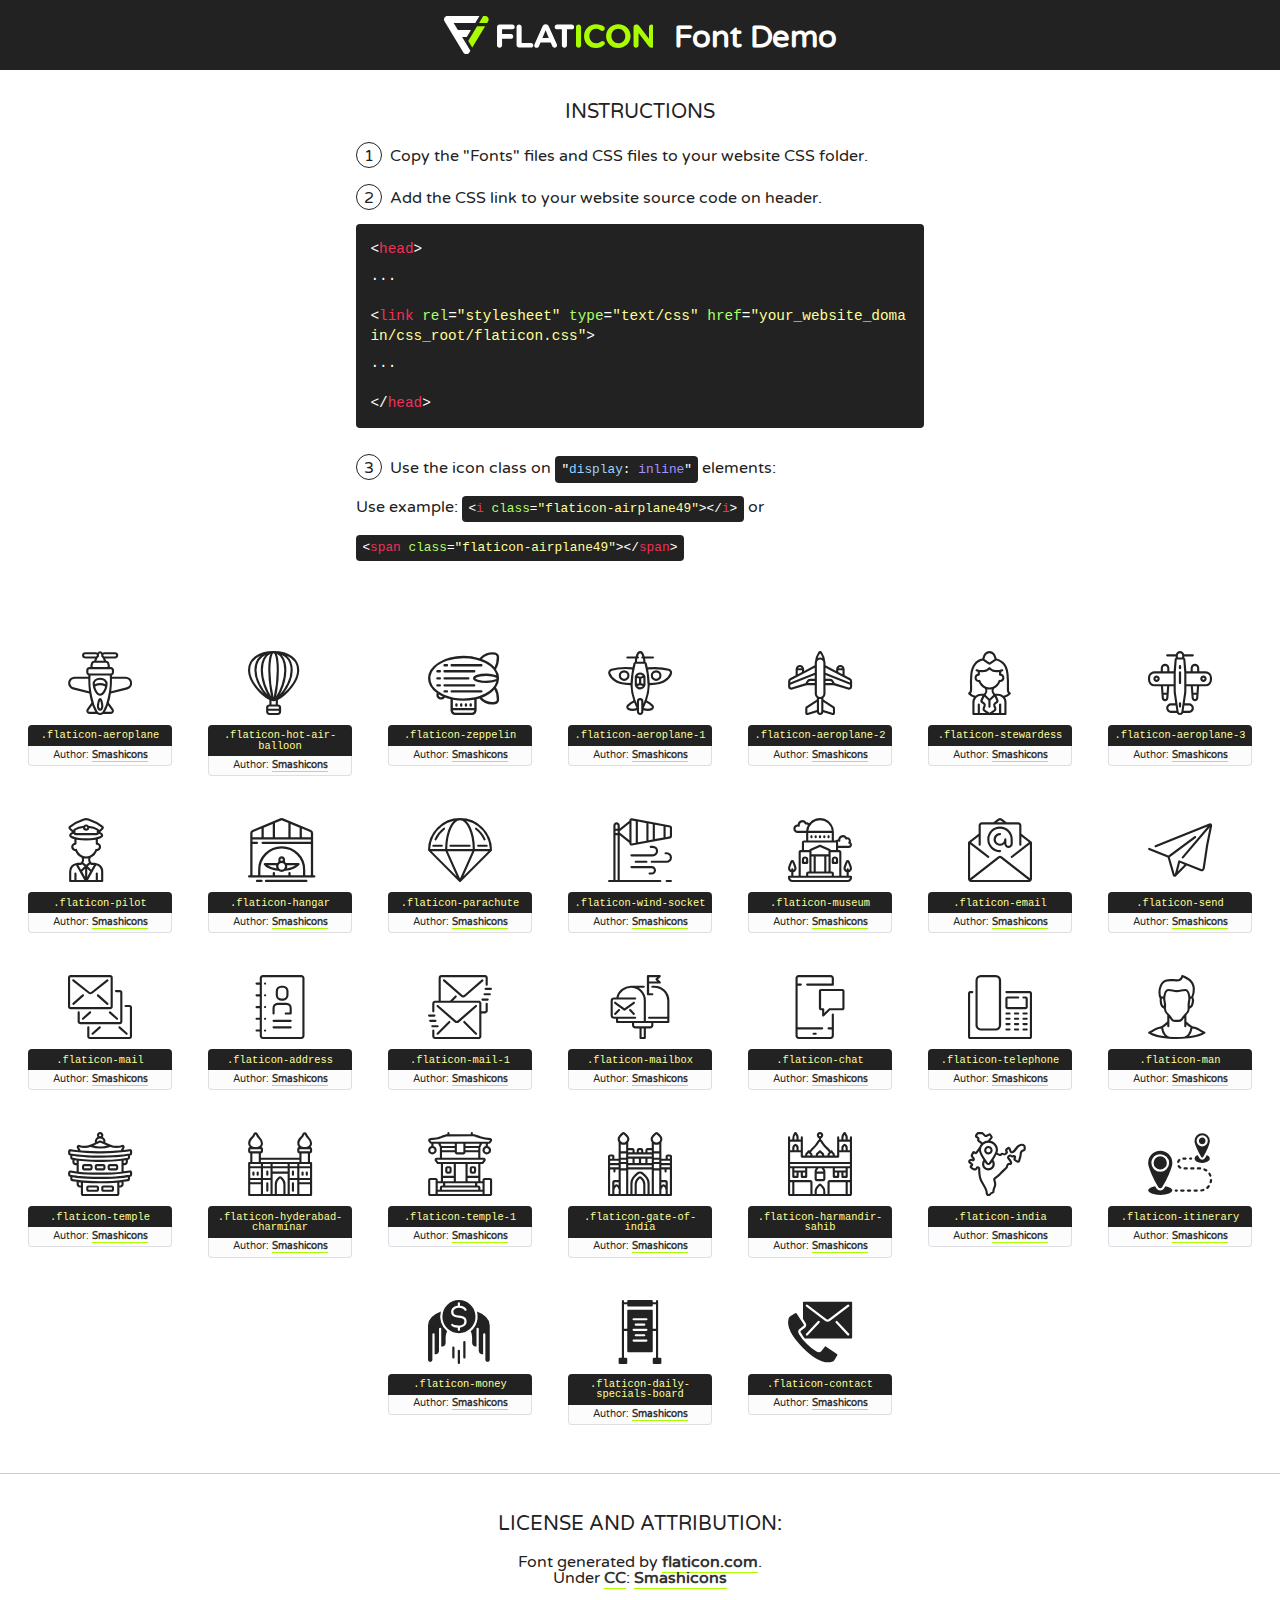
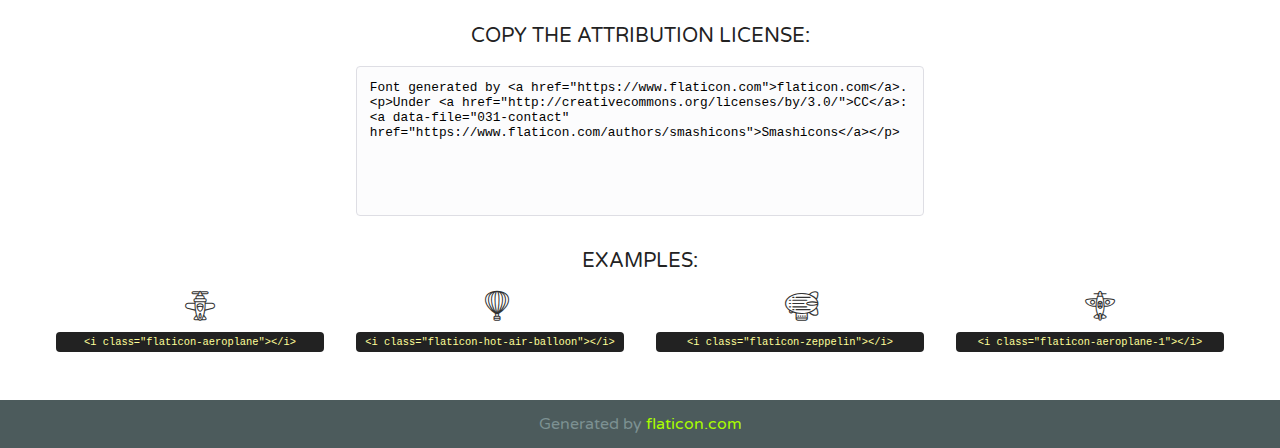
<file: fonts/flaticon/font/flaticon.html>
<!DOCTYPE html>
<!--
  Flaticon icon font: Flaticon
  Creation date: 19/10/2019 06:01
-->
<html>
<!DOCTYPE html>
<html>

<head>
    <title>Flaticon WebFont</title>
    <link href="http://fonts.googleapis.com/css?family=Varela+Round" rel="stylesheet" type="text/css" />
    <link rel="stylesheet" type="text/css" href="flaticon.css">
    <meta charset="UTF-8">
    <style>
    html, body, div, span, applet, object, iframe,
    h1, h2, h3, h4, h5, h6, p, blockquote, pre,
    a, abbr, acronym, address, big, cite, code,
    del, dfn, em, img, ins, kbd, q, s, samp,
    small, strike, strong, sub, sup, tt, var,
    b, u, i, center,
    dl, dt, dd, ol, ul, li,
    fieldset, form, label, legend,
    table, caption, tbody, tfoot, thead, tr, th, td,
    article, aside, canvas, details, embed, 
    figure, figcaption, footer, header, hgroup, 
    menu, nav, output, ruby, section, summary,
    time, mark, audio, video {
        margin: 0;
        padding: 0;
        border: 0;
        font-size: 100%;
        font: inherit;
        vertical-align: baseline;
    }
    /* HTML5 display-role reset for older browsers */
    article, aside, details, figcaption, figure, 
    footer, header, hgroup, menu, nav, section {
        display: block;
    }
    body {
        line-height: 1;
    }
    ol, ul {
        list-style: none;
    }
    blockquote, q {
        quotes: none;
    }
    blockquote:before, blockquote:after,
    q:before, q:after {
        content: '';
        content: none;
    }
    table {
        border-collapse: collapse;
        border-spacing: 0;
    }
    body {
        font-family: 'Varela Round', Helvetica, Arial, sans-serif;
        font-size: 16px;
        color: #222;
    }
    a {
        color: #333;
        border-bottom: 1px solid #a9fd00;
        font-weight: bold;
        text-decoration: none;
    }
    * {
        -moz-box-sizing: border-box;
        -webkit-box-sizing: border-box;
        box-sizing: border-box;
        margin: 0;
        padding: 0;
    }
    [class^="flaticon-"]:before, [class*=" flaticon-"]:before, [class^="flaticon-"]:after, [class*=" flaticon-"]:after {
        font-family: Flaticon;
        font-size: 30px;
        font-style: normal;
        margin-left: 20px;
        color: #333;
    }
    .wrapper {
        max-width: 600px;
        margin: auto;
        padding: 0 1em;
    }
    .title {
        font-size: 1.25em;
        text-align: center;
        margin-bottom: 1em;
        text-transform: uppercase;
    }
    header {
        text-align: center;
        background-color: #222;
        color: #fff;
        padding: 1em;
    }
    header .logo {
        width: 210px;
        height: 38px;
        display: inline-block;
        vertical-align: middle;
        margin-right: 1em;
        border: none;
    }
    header strong {
        font-size: 1.95em;
        font-weight: bold;
        vertical-align: middle;
        margin-top: 5px;
        display: inline-block;
    }
    .demo {
        margin: 2em auto;
        line-height: 1.25em;
    }
    .demo ul li {
        margin-bottom: 1em;
    }
    .demo ul li .num {
        color: #222;
        border-radius: 20px;
        display: inline-block;
        width: 26px;
        padding: 3px;
        height: 26px;
        text-align: center;
        margin-right: 0.5em;
        border: 1px solid #222;
    }
    .demo ul li code {
        background-color: #222;
        border-radius: 4px;
        padding: 0.25em 0.5em;
        display: inline-block;
        color: #fff;
        font-family: Consolas,Monaco,Lucida Console,Liberation Mono,DejaVu Sans Mono,Bitstream Vera Sans Mono,Courier New, monospace;
        font-weight: lighter;
        margin-top: 1em;
        font-size: 0.8em;
        word-break: break-all;
    }
    .demo ul li code.big {
        padding: 1em;
        font-size: 0.9em;
    }
    .demo ul li code .red {
        color: #EF3159;
    }
    .demo ul li code .green {
        color: #ACFF65;
    }
    .demo ul li code .yellow {
        color: #FFFF99;
    }
    .demo ul li code .blue {
        color: #99D3FF;
    }
    .demo ul li code .purple {
        color: #A295FF;
    }
    .demo ul li code .dots {
        margin-top: 0.5em;
        display: block;
    }
    #glyphs {
        border-bottom: 1px solid #ccc;
        padding: 2em 0;
        text-align: center;
    }
    .glyph {
        display: inline-block;
        width: 9em;
        margin: 1em;
        text-align: center;
        vertical-align: top;
        background: #FFF;
    }
    .glyph .glyph-icon {
        padding: 10px;
        display: block;
        font-family:"Flaticon";
        font-size: 64px;
        line-height: 1;
    }
    .glyph .glyph-icon:before {
        font-size: 64px;
        color: #222;
        margin-left: 0;
    }
    .class-name {
        font-size: 0.65em;
        background-color: #222;
        color: #fff;
        border-radius: 4px 4px 0 0;
        padding: 0.5em;
        color: #FFFF99;
        font-family: Consolas,Monaco,Lucida Console,Liberation Mono,DejaVu Sans Mono,Bitstream Vera Sans Mono,Courier New, monospace;
    }
    .author-name {
        font-size: 0.6em;
        background-color: #fcfcfd;
        border: 1px solid #DEDEE4;
        border-top: 0;
        border-radius: 0 0 4px 4px;
        padding: 0.5em;
    }
    .class-name:last-child {
        font-size: 10px;
        color:#888;
    }
    .class-name:last-child a {
        font-size: 10px;
        color:#555;
    }
    .class-name:last-child a:hover {
        color:#a9fd00;
    }
    .glyph > input {
        display: block;
        width: 100px;
        margin: 5px auto;
        text-align: center;
        font-size: 12px;
        cursor: text;
    }
    .glyph > input.icon-input {
        font-family:"Flaticon";
        font-size: 16px;
        margin-bottom: 10px;
    }
    .attribution .title {
        margin-top: 2em;
    }
    .attribution textarea {
        background-color: #fcfcfd;
        padding: 1em;
        border: none;
        box-shadow: none;
        border: 1px solid #DEDEE4;
        border-radius: 4px;
        resize: none;
        width: 100%;
        height: 150px;
        font-size: 0.8em;
        font-family: Consolas,Monaco,Lucida Console,Liberation Mono,DejaVu Sans Mono,Bitstream Vera Sans Mono,Courier New, monospace;
        -webkit-appearance: none;
    }
    .iconsuse {
        margin: 2em auto;
        text-align: center;
        max-width: 1200px;
    }
    .iconsuse:after {
        content: '';
        display: table;
        clear: both;
    }
    .iconsuse .image {
        float: left;
        width: 25%;
        padding: 0 1em;
    }
    .iconsuse .image p {
        margin-bottom: 1em;
    }
    .iconsuse .image span {
        display: block;
        font-size: 0.65em;
        background-color: #222;
        color: #fff;
        border-radius: 4px;
        padding: 0.5em;
        color: #FFFF99;
        margin-top: 1em;
        font-family: Consolas,Monaco,Lucida Console,Liberation Mono,DejaVu Sans Mono,Bitstream Vera Sans Mono,Courier New, monospace;
    }
    #footer {
        text-align: center;
        background-color: #4C5B5C;
        color: #7c9192;
        padding: 1em;
    }
    #footer a {
        border: none;
        color: #a9fd00;
        font-weight: normal;
    }
    @media (max-width: 960px) {
        .iconsuse .image {
            width: 50%;
        }
    }
    @media (max-width: 560px) {
        .iconsuse .image {
            width: 100%;
        }
    }
    </style>
</head>

<body class="characters-off">

    <header>
        <a href="https://www.flaticon.com" target="_blank" class="logo">
            <svg version="1.1" xmlns="http://www.w3.org/2000/svg" xmlns:xlink="http://www.w3.org/1999/xlink" xmlns:a="http://ns.adobe.com/AdobeSVGViewerExtensions/3.0/" viewBox="0 0 560.875 102.036" enable-background="new 0 0 560.875 102.036" xml:space="preserve">
                <defs>
                </defs>
                <g>
                    <g class="letters">
                        <path fill="#ffffff" d="M141.596,29.675c0-3.777,2.985-6.767,6.764-6.767h34.438c3.426,0,6.15,2.728,6.15,6.15
                        c0,3.43-2.724,6.149-6.15,6.149h-27.674v13.091h23.719c3.429,0,6.151,2.724,6.151,6.15c0,3.43-2.723,6.149-6.151,6.149h-23.719
                        v17.574c0,3.773-2.986,6.761-6.764,6.761c-3.779,0-6.764-2.989-6.764-6.761V29.675z"></path>
                        <path fill="#ffffff" d="M193.844,29.149c0-3.781,2.985-6.767,6.764-6.767c3.776,0,6.763,2.985,6.763,6.767v42.957h25.039
                        c3.426,0,6.149,2.726,6.149,6.153c0,3.425-2.723,6.15-6.149,6.15h-31.802c-3.779,0-6.764-2.986-6.764-6.768V29.149z"></path>
                        <path fill="#ffffff" d="M241.891,75.71l21.438-48.407c1.492-3.341,4.215-5.357,7.906-5.357h0.792
                        c3.686,0,6.323,2.017,7.815,5.357l21.439,48.407c0.436,0.967,0.701,1.845,0.701,2.723c0,3.602-2.809,6.501-6.414,6.501
                        c-3.161,0-5.269-1.845-6.499-4.655l-4.132-9.661h-27.059l-4.301,10.102c-1.144,2.631-3.426,4.214-6.237,4.214
                        c-3.517,0-6.24-2.81-6.24-6.325C241.1,77.64,241.451,76.677,241.891,75.71z M279.932,58.666l-8.521-20.297l-8.526,20.297H279.932
                        z"></path>
                        <path fill="#ffffff" d="M314.864,35.387H301.86c-3.429,0-6.239-2.813-6.239-6.238c0-3.429,2.811-6.24,6.239-6.24h39.533
                        c3.426,0,6.237,2.811,6.237,6.24c0,3.425-2.811,6.238-6.237,6.238h-13.001v42.785c0,3.773-2.99,6.761-6.764,6.761
                        c-3.779,0-6.764-2.989-6.764-6.761V35.387z"></path>
                        <path fill="#A9FD00" d="M352.615,29.149c0-3.781,2.985-6.767,6.767-6.767c3.774,0,6.761,2.985,6.761,6.767v49.024
                        c0,3.773-2.987,6.761-6.761,6.761c-3.781,0-6.767-2.989-6.767-6.761V29.149z"></path>
                        <path fill="#A9FD00" d="M374.132,53.836v-0.179c0-17.481,13.178-31.801,32.065-31.801c9.22,0,15.459,2.458,20.557,6.238
                        c1.402,1.054,2.637,2.985,2.637,5.357c0,3.692-2.985,6.59-6.681,6.59c-1.845,0-3.071-0.702-4.044-1.319
                        c-3.776-2.813-7.729-4.393-12.562-4.393c-10.364,0-17.831,8.611-17.831,19.154v0.173c0,10.542,7.291,19.329,17.831,19.329
                        c5.715,0,9.492-1.756,13.359-4.834c1.049-0.874,2.458-1.491,4.039-1.491c3.429,0,6.325,2.813,6.325,6.236
                        c0,2.106-1.056,3.78-2.282,4.834c-5.539,4.834-12.036,7.733-21.878,7.733C387.572,85.464,374.132,71.493,374.132,53.836z"></path>
                        <path fill="#A9FD00" d="M433.009,53.836v-0.179c0-17.481,13.79-31.801,32.766-31.801c18.981,0,32.592,14.143,32.592,31.628v0.173
                        c0,17.483-13.785,31.807-32.769,31.807C446.625,85.464,433.009,71.32,433.009,53.836z M484.224,53.836v-0.179
                        c0-10.539-7.725-19.326-18.626-19.326c-10.893,0-18.449,8.611-18.449,19.154v0.173c0,10.542,7.73,19.329,18.626,19.329
                        C476.676,72.986,484.224,64.378,484.224,53.836z"></path>
                        <path fill="#A9FD00" d="M506.233,29.321c0-3.774,2.99-6.763,6.767-6.763h1.401c3.252,0,5.183,1.583,7.029,3.953l26.093,34.265
                        V29.059c0-3.692,2.99-6.677,6.681-6.677c3.683,0,6.671,2.985,6.671,6.677v48.934c0,3.78-2.987,6.765-6.764,6.765h-0.436
                        c-3.257,0-5.188-1.581-7.034-3.953l-27.056-35.492v32.944c0,3.687-2.985,6.676-6.678,6.676c-3.683,0-6.673-2.989-6.673-6.676
                        V29.321z"></path>
                    </g>
                    <g class="insignia">
                        <path fill="#ffffff" d="M48.372,56.137h12.517l11.156-18.537H37.186L25.688,18.539h57.825L94.668,0H9.271
                        C5.925,0,2.842,1.801,1.198,4.716c-1.644,2.907-1.593,6.482,0.134,9.343l50.38,83.501c1.678,2.781,4.689,4.476,7.938,4.476
                        c3.246,0,6.257-1.695,7.935-4.476l2.898-4.804L48.372,56.137z"></path>
                        <g class="i">
                            <path fill="#A9FD00" d="M93.575,18.539h0.031v0.004l21.652,0.004l2.705-4.488c1.727-2.861,1.778-6.436,0.133-9.343
                            C116.454,1.801,113.371,0,110.026,0h-5.294L93.575,18.539z"></path>
                            <polygon fill="#A9FD00" points="88.291,27.356 64.725,66.486 75.519,84.404 109.942,27.356"></polygon>
                        </g>
                    </g>
                </g>
            </svg>
        </a>
        <strong>Font Demo</strong>
    </header>


    <section class="demo wrapper">

        <p class="title">Instructions</p>

        <ul>
            <li>
                <span class="num">1</span>Copy the "Fonts" files and CSS files to your website CSS folder.
            </li>
            <li>
                <span class="num">2</span>Add the CSS link to your website source code on header.
                <code class="big">
                    &lt;<span class="red">head</span>&gt;
                    <br/><span class="dots">...</span>
                    <br/>&lt;<span class="red">link</span> <span class="green">rel</span>=<span class="yellow">"stylesheet"</span> <span class="green">type</span>=<span class="yellow">"text/css"</span> <span class="green">href</span>=<span class="yellow">"your_website_domain/css_root/flaticon.css"</span>&gt;
                    <br/><span class="dots">...</span>
                    <br/>&lt;/<span class="red">head</span>&gt;
                </code>
            </li>

            <li>
                <p>
                    <span class="num">3</span>Use the icon class on <code>"<span class="blue">display</span>:<span class="purple"> inline</span>"</code> elements:
                    <br />
                    Use example: <code>&lt;<span class="red">i</span> <span class="green">class</span>=<span class="yellow">&quot;flaticon-airplane49&quot;</span>&gt;&lt;/<span class="red">i</span>&gt;</code> or <code>&lt;<span class="red">span</span> <span class="green">class</span>=<span class="yellow">&quot;flaticon-airplane49&quot;</span>&gt;&lt;/<span class="red">span</span>&gt;</code>
            </li>
        </ul>

    </section>




   <section id="glyphs">          
    
      
        <div class="glyph"><div class="glyph-icon flaticon-aeroplane"></div>
            <div class="class-name">.flaticon-aeroplane</div>
            <div class="author-name">Author: <a data-file="001-aeroplane" href="https://www.flaticon.com/authors/smashicons">Smashicons</a> </div> 
        </div>        
        
        <div class="glyph"><div class="glyph-icon flaticon-hot-air-balloon"></div>
            <div class="class-name">.flaticon-hot-air-balloon</div>
            <div class="author-name">Author: <a data-file="002-hot-air-balloon" href="https://www.flaticon.com/authors/smashicons">Smashicons</a> </div> 
        </div>        
        
        <div class="glyph"><div class="glyph-icon flaticon-zeppelin"></div>
            <div class="class-name">.flaticon-zeppelin</div>
            <div class="author-name">Author: <a data-file="003-zeppelin" href="https://www.flaticon.com/authors/smashicons">Smashicons</a> </div> 
        </div>        
        
        <div class="glyph"><div class="glyph-icon flaticon-aeroplane-1"></div>
            <div class="class-name">.flaticon-aeroplane-1</div>
            <div class="author-name">Author: <a data-file="004-aeroplane-1" href="https://www.flaticon.com/authors/smashicons">Smashicons</a> </div> 
        </div>        
        
        <div class="glyph"><div class="glyph-icon flaticon-aeroplane-2"></div>
            <div class="class-name">.flaticon-aeroplane-2</div>
            <div class="author-name">Author: <a data-file="005-aeroplane-2" href="https://www.flaticon.com/authors/smashicons">Smashicons</a> </div> 
        </div>        
        
        <div class="glyph"><div class="glyph-icon flaticon-stewardess"></div>
            <div class="class-name">.flaticon-stewardess</div>
            <div class="author-name">Author: <a data-file="006-stewardess" href="https://www.flaticon.com/authors/smashicons">Smashicons</a> </div> 
        </div>        
        
        <div class="glyph"><div class="glyph-icon flaticon-aeroplane-3"></div>
            <div class="class-name">.flaticon-aeroplane-3</div>
            <div class="author-name">Author: <a data-file="007-aeroplane-3" href="https://www.flaticon.com/authors/smashicons">Smashicons</a> </div> 
        </div>        
        
        <div class="glyph"><div class="glyph-icon flaticon-pilot"></div>
            <div class="class-name">.flaticon-pilot</div>
            <div class="author-name">Author: <a data-file="008-pilot" href="https://www.flaticon.com/authors/smashicons">Smashicons</a> </div> 
        </div>        
        
        <div class="glyph"><div class="glyph-icon flaticon-hangar"></div>
            <div class="class-name">.flaticon-hangar</div>
            <div class="author-name">Author: <a data-file="009-hangar" href="https://www.flaticon.com/authors/smashicons">Smashicons</a> </div> 
        </div>        
        
        <div class="glyph"><div class="glyph-icon flaticon-parachute"></div>
            <div class="class-name">.flaticon-parachute</div>
            <div class="author-name">Author: <a data-file="010-parachute" href="https://www.flaticon.com/authors/smashicons">Smashicons</a> </div> 
        </div>        
        
        <div class="glyph"><div class="glyph-icon flaticon-wind-socket"></div>
            <div class="class-name">.flaticon-wind-socket</div>
            <div class="author-name">Author: <a data-file="011-wind-socket" href="https://www.flaticon.com/authors/smashicons">Smashicons</a> </div> 
        </div>        
        
        <div class="glyph"><div class="glyph-icon flaticon-museum"></div>
            <div class="class-name">.flaticon-museum</div>
            <div class="author-name">Author: <a data-file="012-museum" href="https://www.flaticon.com/authors/smashicons">Smashicons</a> </div> 
        </div>        
        
        <div class="glyph"><div class="glyph-icon flaticon-email"></div>
            <div class="class-name">.flaticon-email</div>
            <div class="author-name">Author: <a data-file="013-email" href="https://www.flaticon.com/authors/smashicons">Smashicons</a> </div> 
        </div>        
        
        <div class="glyph"><div class="glyph-icon flaticon-send"></div>
            <div class="class-name">.flaticon-send</div>
            <div class="author-name">Author: <a data-file="014-send" href="https://www.flaticon.com/authors/smashicons">Smashicons</a> </div> 
        </div>        
        
        <div class="glyph"><div class="glyph-icon flaticon-mail"></div>
            <div class="class-name">.flaticon-mail</div>
            <div class="author-name">Author: <a data-file="015-mail" href="https://www.flaticon.com/authors/smashicons">Smashicons</a> </div> 
        </div>        
        
        <div class="glyph"><div class="glyph-icon flaticon-address"></div>
            <div class="class-name">.flaticon-address</div>
            <div class="author-name">Author: <a data-file="016-address" href="https://www.flaticon.com/authors/smashicons">Smashicons</a> </div> 
        </div>        
        
        <div class="glyph"><div class="glyph-icon flaticon-mail-1"></div>
            <div class="class-name">.flaticon-mail-1</div>
            <div class="author-name">Author: <a data-file="017-mail-1" href="https://www.flaticon.com/authors/smashicons">Smashicons</a> </div> 
        </div>        
        
        <div class="glyph"><div class="glyph-icon flaticon-mailbox"></div>
            <div class="class-name">.flaticon-mailbox</div>
            <div class="author-name">Author: <a data-file="018-mailbox" href="https://www.flaticon.com/authors/smashicons">Smashicons</a> </div> 
        </div>        
        
        <div class="glyph"><div class="glyph-icon flaticon-chat"></div>
            <div class="class-name">.flaticon-chat</div>
            <div class="author-name">Author: <a data-file="019-chat" href="https://www.flaticon.com/authors/smashicons">Smashicons</a> </div> 
        </div>        
        
        <div class="glyph"><div class="glyph-icon flaticon-telephone"></div>
            <div class="class-name">.flaticon-telephone</div>
            <div class="author-name">Author: <a data-file="020-telephone" href="https://www.flaticon.com/authors/smashicons">Smashicons</a> </div> 
        </div>        
        
        <div class="glyph"><div class="glyph-icon flaticon-man"></div>
            <div class="class-name">.flaticon-man</div>
            <div class="author-name">Author: <a data-file="021-man" href="https://www.flaticon.com/authors/smashicons">Smashicons</a> </div> 
        </div>        
        
        <div class="glyph"><div class="glyph-icon flaticon-temple"></div>
            <div class="class-name">.flaticon-temple</div>
            <div class="author-name">Author: <a data-file="022-temple" href="https://www.flaticon.com/authors/smashicons">Smashicons</a> </div> 
        </div>        
        
        <div class="glyph"><div class="glyph-icon flaticon-hyderabad-charminar"></div>
            <div class="class-name">.flaticon-hyderabad-charminar</div>
            <div class="author-name">Author: <a data-file="023-hyderabad-charminar" href="https://www.flaticon.com/authors/smashicons">Smashicons</a> </div> 
        </div>        
        
        <div class="glyph"><div class="glyph-icon flaticon-temple-1"></div>
            <div class="class-name">.flaticon-temple-1</div>
            <div class="author-name">Author: <a data-file="024-temple-1" href="https://www.flaticon.com/authors/smashicons">Smashicons</a> </div> 
        </div>        
        
        <div class="glyph"><div class="glyph-icon flaticon-gate-of-india"></div>
            <div class="class-name">.flaticon-gate-of-india</div>
            <div class="author-name">Author: <a data-file="025-gate-of-india" href="https://www.flaticon.com/authors/smashicons">Smashicons</a> </div> 
        </div>        
        
        <div class="glyph"><div class="glyph-icon flaticon-harmandir-sahib"></div>
            <div class="class-name">.flaticon-harmandir-sahib</div>
            <div class="author-name">Author: <a data-file="026-harmandir-sahib" href="https://www.flaticon.com/authors/smashicons">Smashicons</a> </div> 
        </div>        
        
        <div class="glyph"><div class="glyph-icon flaticon-india"></div>
            <div class="class-name">.flaticon-india</div>
            <div class="author-name">Author: <a data-file="027-india" href="https://www.flaticon.com/authors/smashicons">Smashicons</a> </div> 
        </div>        
        
        <div class="glyph"><div class="glyph-icon flaticon-itinerary"></div>
            <div class="class-name">.flaticon-itinerary</div>
            <div class="author-name">Author: <a data-file="028-itinerary" href="https://www.flaticon.com/authors/smashicons">Smashicons</a> </div> 
        </div>        
        
        <div class="glyph"><div class="glyph-icon flaticon-money"></div>
            <div class="class-name">.flaticon-money</div>
            <div class="author-name">Author: <a data-file="029-money" href="https://www.flaticon.com/authors/smashicons">Smashicons</a> </div> 
        </div>        
        
        <div class="glyph"><div class="glyph-icon flaticon-daily-specials-board"></div>
            <div class="class-name">.flaticon-daily-specials-board</div>
            <div class="author-name">Author: <a data-file="030-daily-specials-board" href="https://www.flaticon.com/authors/smashicons">Smashicons</a> </div> 
        </div>        
        
        <div class="glyph"><div class="glyph-icon flaticon-contact"></div>
            <div class="class-name">.flaticon-contact</div>
            <div class="author-name">Author: <a data-file="031-contact" href="https://www.flaticon.com/authors/smashicons">Smashicons</a> </div> 
        </div>        
        

    </section>



    <section class="attribution wrapper"   style="text-align:center;">

      <div class="title">License and attribution:</div><div class="attrDiv">Font generated by <a href="https://www.flaticon.com">flaticon.com</a>. <div><p>Under <a href="http://creativecommons.org/licenses/by/3.0/">CC</a>: <a data-file="031-contact" href="https://www.flaticon.com/authors/smashicons">Smashicons</a></p>  </div>
      </div>
      <div class="title">Copy the Attribution License:</div>

    <textarea onclick="this.focus();this.select();">Font generated by &lt;a href=&quot;https://www.flaticon.com&quot;&gt;flaticon.com&lt;/a&gt;. <p>Under <a href="http://creativecommons.org/licenses/by/3.0/">CC</a>: <a data-file="031-contact" href="https://www.flaticon.com/authors/smashicons">Smashicons</a></p>  
     </textarea>

    </section>

    <section class="iconsuse">

          <div class="title">Examples:</div>            
             
            <div class="image">
                <p>
                    <i class="glyph-icon flaticon-aeroplane"></i> 
                    <span>&lt;i class=&quot;flaticon-aeroplane&quot;&gt;&lt;/i&gt;</span>
                </p>
            </div>
            
            <div class="image">
                <p>
                    <i class="glyph-icon flaticon-hot-air-balloon"></i> 
                    <span>&lt;i class=&quot;flaticon-hot-air-balloon&quot;&gt;&lt;/i&gt;</span>
                </p>
            </div>
            
            <div class="image">
                <p>
                    <i class="glyph-icon flaticon-zeppelin"></i> 
                    <span>&lt;i class=&quot;flaticon-zeppelin&quot;&gt;&lt;/i&gt;</span>
                </p>
            </div>
            
            <div class="image">
                <p>
                    <i class="glyph-icon flaticon-aeroplane-1"></i> 
                    <span>&lt;i class=&quot;flaticon-aeroplane-1&quot;&gt;&lt;/i&gt;</span>
                </p>
            </div>
                       
        </div>
                            
    </section>

<div id="footer">
    <div>Generated by <a href="https://www.flaticon.com">flaticon.com</a>
    </div>
</div>



</body>
</html>
</file>
<file: css/fonts.css>
@font-face {
    font-family: iranyekan;
    font-style: normal;
    font-weight: 900;
    src: url('../fonts/eot/IRANSansWeb(FaNum)_Black.eot');
    src: url('../fonts/eot/IRANSansWeb(FaNum)_Black.eot') format('embedded-opentype'),  /* IE6-8 */
    /*url('../fonts/woff2/IRANSansWeb(FaNum)_Black.woff2') format('woff2'),  !* FF.39+,Chrome36+, Opera24+*!*/
    url('../fonts/woff/IRANSansWeb(FaNum)_Black.woff') format('woff'),  /* FF3.6+, IE9, Chrome6+, Saf5.1+*/
    url('../fonts/ttf/IRANSansWeb(FaNum)_Black.ttf') format('truetype');
}
@font-face {
    font-family: iranyekan;
    font-style: normal;
    font-weight: bold;
    src: url('../fonts/eot/IRANSansWeb(FaNum)_Bold.eot');
    src: url('../fonts/eot/IRANSansWeb(FaNum)_Bold.eot') format('embedded-opentype'),  /* IE6-8 */
    /*url('../fonts/woff2/IRANSansWeb(FaNum)_Bold.woff2') format('woff2'),  !* FF39+,Chrome36+, Opera24+*!*/
    url('../fonts/woff/IRANSansWeb(FaNum)_Bold.woff') format('woff'),  /* FF3.6+, IE9, Chrome6+, Saf5.1+*/
    url('../fonts/ttf/IRANSansWeb(FaNum)_Bold.ttf') format('truetype');
}
@font-face {
    font-family: iranyekan;
    font-style: normal;
    font-weight: 500;
    src: url('../fonts/eot/IRANSansWeb(FaNum)_Medium.eot');
    src: url('../fonts/eot/IRANSansWeb(FaNum)_Medium.eot') format('embedded-opentype'),  /* IE6-8 */
    /*url('../fonts/woff2/IRANSansWeb(FaNum)_Medium.woff2') format('woff2'),  !* FF39+,Chrome36+, Opera24+*!*/
    url('../fonts/woff/IRANSansWeb(FaNum)_Medium.woff') format('woff'),  /* FF3.6+, IE9, Chrome6+, Saf5.1+*/
    url('../fonts/ttf/IRANSansWeb(FaNum)_Medium.ttf') format('truetype');
}
@font-face {
    font-family: iranyekan;
    font-style: normal;
    font-weight: 300;
    src: url('../fonts/eot/IRANSansWeb(FaNum)_Light.eot');
    src: url('../fonts/eot/IRANSansWeb(FaNum)_Light.eot') format('embedded-opentype'),  /* IE6-8 */
    /*url('../fonts/woff2/IRANSansWeb(FaNum)_Light.woff2') format('woff2'),  !* FF39+,Chrome36+, Opera24+*!*/
    url('../fonts/woff/IRANSansWeb(FaNum)_Light.woff') format('woff'),  /* FF3.6+, IE9, Chrome6+, Saf5.1+*/
    url('../fonts/ttf/IRANSansWeb(FaNum)_Light.ttf') format('truetype');
}
@font-face {
    font-family: iranyekan;
    font-style: normal;
    font-weight: 200;
    src: url('../fonts/eot/IRANSansWeb(FaNum)_UltraLight.eot');
    src: url('../fonts/eot/IRANSansWeb(FaNum)_UltraLight.eot') format('embedded-opentype'),  /* IE6-8 */
    /*url('../fonts/woff2/IRANSansWeb(FaNum)_UltraLight.woff2') format('woff2'),  !* FF39+,Chrome36+, Opera24+*!*/
    url('../fonts/woff/IRANSansWeb(FaNum)_UltraLight.woff') format('woff'),  /* FF3.6+, IE9, Chrome6+, Saf5.1+*/
    url('../fonts/ttf/IRANSansWeb(FaNum)_UltraLight.ttf') format('truetype');
}
@font-face {
    font-family: iranyekan;
    font-style: normal;
    font-weight: normal;
    src: url('../fonts/eot/IRANSansWeb(FaNum).eot');
    src: url('../fonts/eot/IRANSansWeb(FaNum).eot') format('embedded-opentype'),  /* IE6-8 */
    /*url('../fonts/woff2/IRANSansWeb(FaNum).woff2') format('woff2'),  !* FF39+,Chrome36+, Opera24+*!*/
    url('../fonts/woff/IRANSansWeb(FaNum).woff') format('woff'),  /* FF3.6+, IE9, Chrome6+, Saf5.1+*/
    url('../fonts/ttf/IRANSansWeb(FaNum).ttf') format('truetype');
}

@font-face {
    font-family: roboto;
    font-weight: 700;
    src: url(../fonts/robotobold.eot);
    src: url(../fonts/robotobold.eot) format('embedded-opentype'), url(../fonts/robotobold.woff2) format('woff2'), url(../fonts/robotobold.woff) format('woff'), url(../fonts/robotobold.ttf) format('truetype')
}

@font-face {
    font-family: roboto;
    font-weight: 300;
    src: url(../fonts/robotolight.eot);
    src: url(../fonts/robotolight.eot) format('embedded-opentype'), url(../fonts/robotolight.woff2) format('woff2'), url(../fonts/robotolight.woff) format('woff'), url(../fonts/robotolight.ttf) format('truetype')
}

@font-face {
    font-family: roboto;
    src: url(../fonts/robotoregular.eot);
    src: url(../fonts/robotoregular.eot) format('embedded-opentype'), url(../fonts/robotoregular.woff2) format('woff2'), url(../fonts/robotoregular.woff) format('woff'), url(../fonts/robotoregular.ttf) format('truetype')
}

@font-face {
    font-family: icomoon;
    src: url(../fonts/icomoon.eot);
    src: url(../fonts/icomoon.eot) format('embedded-opentype'), url(../fonts/icomoon.ttf) format('truetype'), url(../fonts/icomoon.woff) format('woff'), url(../fonts/icomoon.svg) format('svg')
}

[class*=" icon-"], [class^=icon-] {
    font-family: icomoon !important;
    speak: none;
    font-style: normal;
    font-weight: 400;
    font-variant: normal;
    text-transform: none;
    line-height: 1;
    -webkit-font-smoothing: antialiased;
    -moz-osx-font-smoothing: grayscale
}

.icon-circle:before {
    content: "\e9ad";
}
.icon-search-plus:before {
    content: "\e9ab";
}
.icon-caret-left:before {
    content: "\e9ac";
}
.icon-link:before {
    content: "\e996";
}
.icon-star2:before {
    content: "\e997";
}
.icon-phone-volume:before {
    content: "\e998";
}
.icon-phone2:before {
    content: "\e999";
}
.icon-envelope:before {
    content: "\e99a";
}
.icon-user:before {
    content: "\e99b";
}
.icon-map-marker-alt:before {
    content: "\e99c";
}
.icon-heart:before {
    content: "\e99d";
}
.icon-bowling-ball:before {
    content: "\e99e";
}
.icon-spa:before {
    content: "\e99f";
}
.icon-dice:before {
    content: "\e9a0";
}
.icon-check-circle:before {
    content: "\e9a1";
}
.icon-map-signs:before {
    content: "\e9a2";
}
.icon-archway:before {
    content: "\e9a3";
}
.icon-check:before {
    content: "\e9a4";
}
.icon-image:before {
    content: "\e9a5";
}
.icon-chevron-left:before {
    content: "\e9a6";
}
.icon-chevron-right:before {
    content: "\e9a7";
}
.icon-times:before {
    content: "\e9a8";
}
.icon-expand:before {
    content: "\e9a9";
}
.icon-list-alt:before {
    content: "\e9aa";
}
.icon-diamond:before {
    content: "\e994";
}
.icon-canada:before {
    content: "\e995";
}
.icon-loader:before {
    content: "\e993";
}
.icon-vanak-up:before {
    content: "\e900";
}
.icon-vanak-down:before {
    content: "\e901";
}
.icon-vanak-next:before {
    content: "\e902";
}
.icon-vanak-back:before {
    content: "\e903";
}
.icon-vanak-bar-chart:before {
    content: "\e904";
}
.icon-vanak-bars:before {
    content: "\e905";
}
.icon-vanak-boy:before {
    content: "\e906";
}
.icon-vanak-briefcase:before {
    content: "\e907";
}
.icon-vanak-chair:before {
    content: "\e908";
}
.icon-vanak-check:before {
    content: "\e909";
}
.icon-vanak-check-2:before {
    content: "\e90a";
}
.icon-vanak-clock:before {
    content: "\e90b";
}
.icon-vanak-clock-circular:before {
    content: "\e90c";
}
.icon-vanak-close:before {
    content: "\e90d";
}
.icon-vanak-comment:before {
    content: "\e90e";
}
.icon-vanak-confused:before {
    content: "\e90f";
}
.icon-vanak-cool:before {
    content: "\e910";
}
.icon-vanak-credit-card:before {
    content: "\e911";
}
.icon-vanak-credit-card-2:before {
    content: "\e912";
}
.icon-vanak-cube:before {
    content: "\e913";
}
.icon-vanak-cube-stack:before {
    content: "\e914";
}
.icon-vanak-down-arrow:before {
    content: "\e915";
}
.icon-vanak-email:before {
    content: "\e916";
}
.icon-vanak-enter:before {
    content: "\e917";
}
.icon-vanak-facebook:before {
    content: "\e918";
}
.icon-vanak-file:before {
    content: "\e919";
}
.icon-vanak-four-squares:before {
    content: "\e91a";
}
.icon-vanak-gear:before {
    content: "\e91b";
}
.icon-vanak-google-plus:before {
    content: "\e91c";
}
.icon-vanak-grid:before {
    content: "\e91d";
}
.icon-vanak-happy:before {
    content: "\e91e";
}
.icon-vanak-home:before {
    content: "\e91f";
}
.icon-vanak-in-love:before {
    content: "\e920";
}
.icon-vanak-instagram:before {
    content: "\e921";
}
.icon-vanak-left-arrow:before {
    content: "\e922";
}
.icon-vanak-lifebuoy:before {
    content: "\e923";
}
.icon-vanak-like:before {
    content: "\e924";
}
.icon-vanak-login:before {
    content: "\e925";
}
.icon-vanak-luggage:before {
    content: "\e926";
}
.icon-vanak-luggage-1:before {
    content: "\e927";
}
.icon-vanak-magnifying:before {
    content: "\e928";
}
.icon-vanak-man:before {
    content: "\e929";
}
.icon-vanak-menu:before {
    content: "\e92a";
}
.icon-vanak-mobile:before {
    content: "\e92b";
}
.icon-vanak-notification:before {
    content: "\e92c";
}
.icon-vanak-two-way:before {
    content: "\e92d";
}
.icon-vanak-off:before {
    content: "\e92e";
}
.icon-vanak-phone:before {
    content: "\e92f";
}
.icon-vanak-phone-call:before {
    content: "\e930";
}
.icon-vanak--placeholder:before {
    content: "\e931";
}
.icon-vanak-placeholder-2:before {
    content: "\e932";
}
.icon-vanak-plane-tickets:before {
    content: "\e933";
}
.icon-vanak-plane-tickets-1:before {
    content: "\e934";
}
.icon-vanak-report:before {
    content: "\e935";
}
.icon-vanak-right-arrow:before {
    content: "\e936";
}
.icon-vanak-seats:before {
    content: "\e937";
}
.icon-vanak-settings:before {
    content: "\e938";
}
.icon-vanak-speech:before {
    content: "\e939";
}
.icon-vanak-star:before {
    content: "\e93a";
}
.icon-vanak-telegram:before {
    content: "\e93b";
}
.icon-vanak-thunderbolt:before {
    content: "\e93c";
}
.icon-vanak-travel:before {
    content: "\e93d";
}
.icon-vanak-twitter:before {
    content: "\e93e";
}
.icon-vanak-unlock:before {
    content: "\e93f";
}
.icon-vanak-user:before {
    content: "\e940";
}
.icon-vanak-user2:before {
    content: "\e941";
}
.icon-vanak-user-info:before {
    content: "\e942";
}
.icon-vanak-voting:before {
    content: "\e943";
}
.icon-vanak-warning:before {
    content: "\e944";
}
.icon-vanak-woman:before {
    content: "\e945";
}
.icon-vanak-add:before {
    content: "\e946";
}
.icon-vanak-airplane:before {
    content: "\e947";
}
.icon-vanak-airplane-2:before {
    content: "\e948";
}
.icon-vanak-armchair:before {
    content: "\e949";
}
.icon-vanak-baby:before {
    content: "\e94a";
}
.icon-vanak-wallet:before {
    content: "\e94b";
}
.icon-vanak-plane:before {
    content: "\e94c";
}
.icon-vanak-eclass:before {
    content: "\e94d";
}
.icon-logo:before {
    content: "\e94e";
}
.icon-vanak-bsclass:before {
    content: "\e94f";
}
.icon-vanak-rich:before {
    content: "\e950";
}
.icon-vanak-double-arrows-right:before {
    content: "\e951";
}
.icon-vanak-double-arrows-left:before {
    content: "\e952";
}
.icon-vanak-coworker:before {
    content: "\e953";
}
.icon-vanak-blog:before {
    content: "\e954";
}
.icon-vanak-nowruz:before {
    content: "\e955";
}
.icon-tea-cup:before {
    content: "\e956";
}
.icon-plane-ticket:before {
    content: "\e957";
}
.icon-shopping-bag:before {
    content: "\e958";
}
.icon-shopping-cart:before {
    content: "\e959";
}
.icon-buy:before {
    content: "\e95a";
}
.icon-online-shop:before {
    content: "\e95b";
}
.icon-search-flight:before {
    content: "\e95c";
}
.icon-flight:before {
    content: "\e95d";
}
.icon-travel:before {
    content: "\e95e";
}
.icon-star:before {
    content: "\e95f";
}
.icon-logo-small2:before {
    content: "\e960";
}
.icon-logo-small:before {
    content: "\e961";
}
.icon-small-calendar:before {
    content: "\e962";
}
.icon-sun-umbrella:before {
    content: "\e963";
}
.icon-support:before {
    content: "\e964";
}
.icon-visa:before {
    content: "\e965";
}
.icon-world:before {
    content: "\e966";
}
.icon-bed:before {
    content: "\e967";
}
.icon-boarding-pass:before {
    content: "\e968";
}
.icon-destination:before {
    content: "\e969";
}
.icon-maps-and-flags:before {
    content: "\e96a";
}
.icon-plane:before {
    content: "\e96b";
}
.icon-receptionist:before {
    content: "\e96c";
}
.icon-room-key:before {
    content: "\e96d";
}
.icon-room-service:before {
    content: "\e96e";
}
.icon-shield:before {
    content: "\e96f";
}
.icon-passport:before {
    content: "\e970";
}
.icon-flight-time:before {
    content: "\e971";
}
.icon-instagram:before {
    content: "\e972";
}
.icon-loupe:before {
    content: "\e973";
}
.icon-money:before {
    content: "\e974";
}
.icon-phone:before {
    content: "\e975";
}
.icon-photo-camera:before {
    content: "\e976";
}
.icon-plane2:before {
    content: "\e977";
}
.icon-policeman:before {
    content: "\e978";
}
.icon-profile:before {
    content: "\e979";
}
.icon-shopping-cart2:before {
    content: "\e97a";
}
.icon-translator:before {
    content: "\e97b";
}
.icon-world2:before {
    content: "\e97c";
}
.icon-ambulance:before {
    content: "\e97d";
}
.icon-backpack:before {
    content: "\e97e";
}
.icon-boarding-pass2:before {
    content: "\e97f";
}
.icon-chat:before {
    content: "\e980";
}
.icon-chat-speech:before {
    content: "\e981";
}
.icon-clock:before {
    content: "\e982";
}
.icon-compass:before {
    content: "\e983";
}
.icon-copyright:before {
    content: "\e984";
}
.icon-customer-service:before {
    content: "\e985";
}
.icon-fire-truck:before {
    content: "\e986";
}
.icon-first-aid-kit:before {
    content: "\e987";
}
.icon-quotation:before {
    content: "\e988";
}
.icon-quotation1:before {
    content: "\e989";
}
.icon-notepad:before {
    content: "\e98a";
}
.icon-boarding-pass1:before {
    content: "\e98b";
}
.icon-credit-card:before {
    content: "\e98c";
}
.icon-email:before {
    content: "\e98d";
}
.icon-demostration:before {
    content: "\e98e";
}
.icon-support1:before {
    content: "\e98f";
}
.icon-departures:before {
    content: "\e990";
}
.icon-arrival:before {
    content: "\e991";
}
.icon-funnel:before {
    content: "\e992";
}
</file>
<file: fonts/flaticon/font/flaticon.css>
/*
  	Flaticon icon font: Flaticon
  	Creation date: 19/10/2019 06:01
  	*/

@font-face {
  font-family: "Flaticon";
  src: url("./Flaticon.eot");
  src: url("./Flaticon.eot?#iefix") format("embedded-opentype"),
       url("./Flaticon.woff2") format("woff2"),
       url("./Flaticon.woff") format("woff"),
       url("./Flaticon.ttf") format("truetype"),
       url("./Flaticon.svg#Flaticon") format("svg");
  font-weight: normal;
  font-style: normal;
}

@media screen and (-webkit-min-device-pixel-ratio:0) {
  @font-face {
    font-family: "Flaticon";
    src: url("./Flaticon.svg#Flaticon") format("svg");
  }
}

[class^="flaticon-"]:before, [class*=" flaticon-"]:before,
[class^="flaticon-"]:after, [class*=" flaticon-"]:after {   
  font-family: Flaticon;
    font-size: 23px;
    font-style: normal;
    margin-left: 1px;
    }
.flaticon-aeroplane:before { content: "\f100"; }
.flaticon-hot-air-balloon:before { content: "\f101"; }
.flaticon-zeppelin:before { content: "\f102"; }
.flaticon-aeroplane-1:before { content: "\f103"; }
.flaticon-aeroplane-2:before { content: "\f104"; }
.flaticon-stewardess:before { content: "\f105"; }
.flaticon-aeroplane-3:before { content: "\f106"; }
.flaticon-pilot:before { content: "\f107"; }
.flaticon-hangar:before { content: "\f108"; }
.flaticon-parachute:before { content: "\f109"; }
.flaticon-wind-socket:before { content: "\f10a"; }
.flaticon-museum:before { content: "\f10b"; }
.flaticon-email:before { content: "\f10c"; }
.flaticon-send:before { content: "\f10d"; }
.flaticon-mail:before { content: "\f10e"; }
.flaticon-address:before { content: "\f10f"; }
.flaticon-mail-1:before { content: "\f110"; }
.flaticon-mailbox:before { content: "\f111"; }
.flaticon-chat:before { content: "\f112"; }
.flaticon-telephone:before { content: "\f113"; }
.flaticon-man:before { content: "\f114"; }
.flaticon-temple:before { content: "\f115"; }
.flaticon-hyderabad-charminar:before { content: "\f116"; }
.flaticon-temple-1:before { content: "\f117"; }
.flaticon-gate-of-india:before { content: "\f118"; }
.flaticon-harmandir-sahib:before { content: "\f119"; }
.flaticon-india:before { content: "\f11a"; }
.flaticon-itinerary:before { content: "\f11b"; }
.flaticon-money:before { content: "\f11c"; }
.flaticon-daily-specials-board:before { content: "\f11d"; }
.flaticon-contact:before { content: "\f11e"; }
</file>
<file: css/prettyPhoto.css>
div.pp_default .pp_top,div.pp_default .pp_top .pp_middle,div.pp_default .pp_top .pp_left,div.pp_default .pp_top .pp_right,div.pp_default .pp_bottom,div.pp_default .pp_bottom .pp_left,div.pp_default .pp_bottom .pp_middle,div.pp_default .pp_bottom .pp_right{height:13px}
div.pp_default .pp_top .pp_left{background:url(../images/prettyPhoto/default/sprite.png) -78px -93px no-repeat}
div.pp_default .pp_top .pp_middle{background:url(../images/prettyPhoto/default/sprite_x.png) top left repeat-x}
div.pp_default .pp_top .pp_right{background:url(../images/prettyPhoto/default/sprite.png) -112px -93px no-repeat}
div.pp_default .pp_content .ppt{color:#f8f8f8}
div.pp_default .pp_content_container .pp_left{background:url(../images/prettyPhoto/default/sprite_y.png) -7px 0 repeat-y;padding-left:13px}
div.pp_default .pp_content_container .pp_right{background:url(../images/prettyPhoto/default/sprite_y.png) top right repeat-y;padding-right:13px}
div.pp_default .pp_next:hover{background:url(../images/prettyPhoto/default/sprite_next.png) center right no-repeat;cursor:pointer}
div.pp_default .pp_previous:hover{background:url(../images/prettyPhoto/default/sprite_prev.png) center left no-repeat;cursor:pointer}
div.pp_default .pp_expand{background:url(../images/prettyPhoto/default/sprite.png) 0 -29px no-repeat;cursor:pointer;width:28px;height:28px}
div.pp_default .pp_expand:hover{background:url(../images/prettyPhoto/default/sprite.png) 0 -56px no-repeat;cursor:pointer}
div.pp_default .pp_contract{background:url(../images/prettyPhoto/default/sprite.png) 0 -84px no-repeat;cursor:pointer;width:28px;height:28px}
div.pp_default .pp_contract:hover{background:url(../images/prettyPhoto/default/sprite.png) 0 -113px no-repeat;cursor:pointer}
div.pp_default .pp_close{width:30px;height:30px;background:url(../images/prettyPhoto/default/sprite.png) 2px 1px no-repeat;cursor:pointer}
div.pp_default .pp_gallery ul li a{background:url(../images/prettyPhoto/default/default_thumb.png) center center #f8f8f8;border:1px solid #aaa}
div.pp_default .pp_social{margin-top:7px}
div.pp_default .pp_gallery a.pp_arrow_previous,div.pp_default .pp_gallery a.pp_arrow_next{position:static;left:auto}
div.pp_default .pp_nav .pp_play,div.pp_default .pp_nav .pp_pause{background:url(../images/prettyPhoto/default/sprite.png) -51px 1px no-repeat;height:30px;width:30px}
div.pp_default .pp_nav .pp_pause{background-position:-51px -29px}
div.pp_default a.pp_arrow_previous,div.pp_default a.pp_arrow_next{background:url(../images/prettyPhoto/default/sprite.png) -31px -3px no-repeat;height:20px;width:20px;margin:4px 0 0}
div.pp_default a.pp_arrow_next{left:52px;background-position:-82px -3px}
div.pp_default .pp_content_container .pp_details{margin-top:5px}
div.pp_default .pp_nav{clear:none;height:30px;width:110px;position:relative}
div.pp_default .pp_nav .currentTextHolder{font-family:Georgia;font-style:italic;color:#999;font-size:11px;left:75px;line-height:25px;position:absolute;top:2px;margin:0;padding:0 0 0 10px}
div.pp_default .pp_close:hover,div.pp_default .pp_nav .pp_play:hover,div.pp_default .pp_nav .pp_pause:hover,div.pp_default .pp_arrow_next:hover,div.pp_default .pp_arrow_previous:hover{opacity:0.7}
div.pp_default .pp_description{font-size:11px;font-weight:700;line-height:14px;margin:5px 50px 5px 0}
div.pp_default .pp_bottom .pp_left{background:url(../images/prettyPhoto/default/sprite.png) -78px -127px no-repeat}
div.pp_default .pp_bottom .pp_middle{background:url(../images/prettyPhoto/default/sprite_x.png) bottom left repeat-x}
div.pp_default .pp_bottom .pp_right{background:url(../images/prettyPhoto/default/sprite.png) -112px -127px no-repeat}
div.pp_default .pp_loaderIcon{background:url(../images/prettyPhoto/default/loader.gif) center center no-repeat}
div.light_rounded .pp_top .pp_left{background:url(../images/prettyPhoto/light_rounded/sprite.png) -88px -53px no-repeat}
div.light_rounded .pp_top .pp_right{background:url(../images/prettyPhoto/light_rounded/sprite.png) -110px -53px no-repeat}
div.light_rounded .pp_next:hover{background:url(../images/prettyPhoto/light_rounded/btnNext.png) center right no-repeat;cursor:pointer}
div.light_rounded .pp_previous:hover{background:url(../images/prettyPhoto/light_rounded/btnPrevious.png) center left no-repeat;cursor:pointer}
div.light_rounded .pp_expand{background:url(../images/prettyPhoto/light_rounded/sprite.png) -31px -26px no-repeat;cursor:pointer}
div.light_rounded .pp_expand:hover{background:url(../images/prettyPhoto/light_rounded/sprite.png) -31px -47px no-repeat;cursor:pointer}
div.light_rounded .pp_contract{background:url(../images/prettyPhoto/light_rounded/sprite.png) 0 -26px no-repeat;cursor:pointer}
div.light_rounded .pp_contract:hover{background:url(../images/prettyPhoto/light_rounded/sprite.png) 0 -47px no-repeat;cursor:pointer}
div.light_rounded .pp_close{width:75px;height:22px;background:url(../images/prettyPhoto/light_rounded/sprite.png) -1px -1px no-repeat;cursor:pointer}
div.light_rounded .pp_nav .pp_play{background:url(../images/prettyPhoto/light_rounded/sprite.png) -1px -100px no-repeat;height:15px;width:14px}
div.light_rounded .pp_nav .pp_pause{background:url(../images/prettyPhoto/light_rounded/sprite.png) -24px -100px no-repeat;height:15px;width:14px}
div.light_rounded .pp_arrow_previous{background:url(../images/prettyPhoto/light_rounded/sprite.png) 0 -71px no-repeat}
div.light_rounded .pp_arrow_next{background:url(../images/prettyPhoto/light_rounded/sprite.png) -22px -71px no-repeat}
div.light_rounded .pp_bottom .pp_left{background:url(../images/prettyPhoto/light_rounded/sprite.png) -88px -80px no-repeat}
div.light_rounded .pp_bottom .pp_right{background:url(../images/prettyPhoto/light_rounded/sprite.png) -110px -80px no-repeat}
div.dark_rounded .pp_top .pp_left{background:url(../images/prettyPhoto/dark_rounded/sprite.png) -88px -53px no-repeat}
div.dark_rounded .pp_top .pp_right{background:url(../images/prettyPhoto/dark_rounded/sprite.png) -110px -53px no-repeat}
div.dark_rounded .pp_content_container .pp_left{background:url(../images/prettyPhoto/dark_rounded/contentPattern.png) top left repeat-y}
div.dark_rounded .pp_content_container .pp_right{background:url(../images/prettyPhoto/dark_rounded/contentPattern.png) top right repeat-y}
div.dark_rounded .pp_next:hover{background:url(../images/prettyPhoto/dark_rounded/btnNext.png) center right no-repeat;cursor:pointer}
div.dark_rounded .pp_previous:hover{background:url(../images/prettyPhoto/dark_rounded/btnPrevious.png) center left no-repeat;cursor:pointer}
div.dark_rounded .pp_expand{background:url(../images/prettyPhoto/dark_rounded/sprite.png) -31px -26px no-repeat;cursor:pointer}
div.dark_rounded .pp_expand:hover{background:url(../images/prettyPhoto/dark_rounded/sprite.png) -31px -47px no-repeat;cursor:pointer}
div.dark_rounded .pp_contract{background:url(../images/prettyPhoto/dark_rounded/sprite.png) 0 -26px no-repeat;cursor:pointer}
div.dark_rounded .pp_contract:hover{background:url(../images/prettyPhoto/dark_rounded/sprite.png) 0 -47px no-repeat;cursor:pointer}
div.dark_rounded .pp_close{width:75px;height:22px;background:url(../images/prettyPhoto/dark_rounded/sprite.png) -1px -1px no-repeat;cursor:pointer}
div.dark_rounded .pp_description{margin-right:85px;color:#fff}
div.dark_rounded .pp_nav .pp_play{background:url(../images/prettyPhoto/dark_rounded/sprite.png) -1px -100px no-repeat;height:15px;width:14px}
div.dark_rounded .pp_nav .pp_pause{background:url(../images/prettyPhoto/dark_rounded/sprite.png) -24px -100px no-repeat;height:15px;width:14px}
div.dark_rounded .pp_arrow_previous{background:url(../images/prettyPhoto/dark_rounded/sprite.png) 0 -71px no-repeat}
div.dark_rounded .pp_arrow_next{background:url(../images/prettyPhoto/dark_rounded/sprite.png) -22px -71px no-repeat}
div.dark_rounded .pp_bottom .pp_left{background:url(../images/prettyPhoto/dark_rounded/sprite.png) -88px -80px no-repeat}
div.dark_rounded .pp_bottom .pp_right{background:url(../images/prettyPhoto/dark_rounded/sprite.png) -110px -80px no-repeat}
div.dark_rounded .pp_loaderIcon{background:url(../images/prettyPhoto/dark_rounded/loader.gif) center center no-repeat}
div.dark_square .pp_left,div.dark_square .pp_middle,div.dark_square .pp_right,div.dark_square .pp_content{background:#000}
div.dark_square .pp_description{color:#fff;margin:0 85px 0 0}
div.dark_square .pp_loaderIcon{background:url(../images/prettyPhoto/dark_square/loader.gif) center center no-repeat}
div.dark_square .pp_expand{background:url(../images/prettyPhoto/dark_square/sprite.png) -31px -26px no-repeat;cursor:pointer}
div.dark_square .pp_expand:hover{background:url(../images/prettyPhoto/dark_square/sprite.png) -31px -47px no-repeat;cursor:pointer}
div.dark_square .pp_contract{background:url(../images/prettyPhoto/dark_square/sprite.png) 0 -26px no-repeat;cursor:pointer}
div.dark_square .pp_contract:hover{background:url(../images/prettyPhoto/dark_square/sprite.png) 0 -47px no-repeat;cursor:pointer}
div.dark_square .pp_close{width:75px;height:22px;background:url(../images/prettyPhoto/dark_square/sprite.png) -1px -1px no-repeat;cursor:pointer}
div.dark_square .pp_nav{clear:none}
div.dark_square .pp_nav .pp_play{background:url(../images/prettyPhoto/dark_square/sprite.png) -1px -100px no-repeat;height:15px;width:14px}
div.dark_square .pp_nav .pp_pause{background:url(../images/prettyPhoto/dark_square/sprite.png) -24px -100px no-repeat;height:15px;width:14px}
div.dark_square .pp_arrow_previous{background:url(../images/prettyPhoto/dark_square/sprite.png) 0 -71px no-repeat}
div.dark_square .pp_arrow_next{background:url(../images/prettyPhoto/dark_square/sprite.png) -22px -71px no-repeat}
div.dark_square .pp_next:hover{background:url(../images/prettyPhoto/dark_square/btnNext.png) center right no-repeat;cursor:pointer}
div.dark_square .pp_previous:hover{background:url(../images/prettyPhoto/dark_square/btnPrevious.png) center left no-repeat;cursor:pointer}
div.light_square .pp_expand{background:url(../images/prettyPhoto/light_square/sprite.png) -31px -26px no-repeat;cursor:pointer}
div.light_square .pp_expand:hover{background:url(../images/prettyPhoto/light_square/sprite.png) -31px -47px no-repeat;cursor:pointer}
div.light_square .pp_contract{background:url(../images/prettyPhoto/light_square/sprite.png) 0 -26px no-repeat;cursor:pointer}
div.light_square .pp_contract:hover{background:url(../images/prettyPhoto/light_square/sprite.png) 0 -47px no-repeat;cursor:pointer}
div.light_square .pp_close{width:75px;height:22px;background:url(../images/prettyPhoto/light_square/sprite.png) -1px -1px no-repeat;cursor:pointer}
div.light_square .pp_nav .pp_play{background:url(../images/prettyPhoto/light_square/sprite.png) -1px -100px no-repeat;height:15px;width:14px}
div.light_square .pp_nav .pp_pause{background:url(../images/prettyPhoto/light_square/sprite.png) -24px -100px no-repeat;height:15px;width:14px}
div.light_square .pp_arrow_previous{background:url(../images/prettyPhoto/light_square/sprite.png) 0 -71px no-repeat}
div.light_square .pp_arrow_next{background:url(../images/prettyPhoto/light_square/sprite.png) -22px -71px no-repeat}
div.light_square .pp_next:hover{background:url(../images/prettyPhoto/light_square/btnNext.png) center right no-repeat;cursor:pointer}
div.light_square .pp_previous:hover{background:url(../images/prettyPhoto/light_square/btnPrevious.png) center left no-repeat;cursor:pointer}
div.facebook .pp_top .pp_left{background:url(../images/prettyPhoto/facebook/sprite.png) -88px -53px no-repeat}
div.facebook .pp_top .pp_middle{background:url(../images/prettyPhoto/facebook/contentPatternTop.png) top left repeat-x}
div.facebook .pp_top .pp_right{background:url(../images/prettyPhoto/facebook/sprite.png) -110px -53px no-repeat}
div.facebook .pp_content_container .pp_left{background:url(../images/prettyPhoto/facebook/contentPatternLeft.png) top left repeat-y}
div.facebook .pp_content_container .pp_right{background:url(../images/prettyPhoto/facebook/contentPatternRight.png) top right repeat-y}
div.facebook .pp_expand{background:url(../images/prettyPhoto/facebook/sprite.png) -31px -26px no-repeat;cursor:pointer}
div.facebook .pp_expand:hover{background:url(../images/prettyPhoto/facebook/sprite.png) -31px -47px no-repeat;cursor:pointer}
div.facebook .pp_contract{background:url(../images/prettyPhoto/facebook/sprite.png) 0 -26px no-repeat;cursor:pointer}
div.facebook .pp_contract:hover{background:url(../images/prettyPhoto/facebook/sprite.png) 0 -47px no-repeat;cursor:pointer}
div.facebook .pp_close{width:22px;height:22px;background:url(../images/prettyPhoto/facebook/sprite.png) -1px -1px no-repeat;cursor:pointer}
div.facebook .pp_description{margin:0 37px 0 0}
div.facebook .pp_loaderIcon{background:url(../images/prettyPhoto/facebook/loader.gif) center center no-repeat}
div.facebook .pp_arrow_previous{background:url(../images/prettyPhoto/facebook/sprite.png) 0 -71px no-repeat;height:22px;margin-top:0;width:22px}
div.facebook .pp_arrow_previous.disabled{background-position:0 -96px;cursor:default}
div.facebook .pp_arrow_next{background:url(../images/prettyPhoto/facebook/sprite.png) -32px -71px no-repeat;height:22px;margin-top:0;width:22px}
div.facebook .pp_arrow_next.disabled{background-position:-32px -96px;cursor:default}
div.facebook .pp_nav{margin-top:0}
div.facebook .pp_nav p{font-size:15px;padding:0 3px 0 4px}
div.facebook .pp_nav .pp_play{background:url(../images/prettyPhoto/facebook/sprite.png) -1px -123px no-repeat;height:22px;width:22px}
div.facebook .pp_nav .pp_pause{background:url(../images/prettyPhoto/facebook/sprite.png) -32px -123px no-repeat;height:22px;width:22px}
div.facebook .pp_next:hover{background:url(../images/prettyPhoto/facebook/btnNext.png) center right no-repeat;cursor:pointer}
div.facebook .pp_previous:hover{background:url(../images/prettyPhoto/facebook/btnPrevious.png) center left no-repeat;cursor:pointer}
div.facebook .pp_bottom .pp_left{background:url(../images/prettyPhoto/facebook/sprite.png) -88px -80px no-repeat}
div.facebook .pp_bottom .pp_middle{background:url(../images/prettyPhoto/facebook/contentPatternBottom.png) top left repeat-x}
div.facebook .pp_bottom .pp_right{background:url(../images/prettyPhoto/facebook/sprite.png) -110px -80px no-repeat}
div.pp_pic_holder a:focus{outline:none}
div.pp_overlay{background:#000;display:none;left:0;position:absolute;top:0;width:100%;z-index:9500}
div.pp_pic_holder{display:none;position:absolute;width:100px;z-index:10000}
.pp_content{height:40px;min-width:40px}
* html .pp_content{width:40px}
.pp_content_container{position:relative;text-align:left;width:100%}
.pp_content_container .pp_left{padding-left:20px}
.pp_content_container .pp_right{padding-right:20px}
.pp_content_container .pp_details{float:left;margin:10px 0 2px}
.pp_description{display:none;margin:0}
.pp_social{float:left;margin:0}
.pp_social .facebook{float:left;margin-left:5px;width:55px;overflow:hidden}
.pp_social .twitter{float:left}
.pp_nav{clear:right;float:left;margin:3px 10px 0 0}
.pp_nav p{float:left;white-space:nowrap;margin:2px 4px}
.pp_nav .pp_play,.pp_nav .pp_pause{float:left;margin-right:4px;text-indent:-10000px}
a.pp_arrow_previous,a.pp_arrow_next{display:block;float:left;height:15px;margin-top:3px;overflow:hidden;text-indent:-10000px;width:14px}
.pp_hoverContainer{position:absolute;top:0;width:100%;z-index:2000}
.pp_gallery{display:none;left:50%;margin-top:-50px;position:absolute;z-index:10000}
.pp_gallery div{float:left;overflow:hidden;position:relative}
.pp_gallery ul{float:left;height:35px;position:relative;white-space:nowrap;margin:0 0 0 5px;padding:0}
.pp_gallery ul a{border:1px rgba(0,0,0,0.5) solid;display:block;float:left;height:33px;overflow:hidden}
.pp_gallery ul a img{border:0}
.pp_gallery li{display:block;float:left;margin:0 5px 0 0;padding:0}
.pp_gallery li.default a{background:url(../images/prettyPhoto/facebook/default_thumbnail.gif) 0 0 no-repeat;display:block;height:33px;width:50px}
.pp_gallery .pp_arrow_previous,.pp_gallery .pp_arrow_next{margin-top:7px!important}
a.pp_next{background:url(../images/prettyPhoto/light_rounded/btnNext.png) 10000px 10000px no-repeat;display:block;float:right;height:100%;text-indent:-10000px;width:49%}
a.pp_previous{background:url(../images/prettyPhoto/light_rounded/btnNext.png) 10000px 10000px no-repeat;display:block;float:left;height:100%;text-indent:-10000px;width:49%}
a.pp_expand,a.pp_contract{cursor:pointer;display:none;height:20px;position:absolute;right:30px;text-indent:-10000px;top:10px;width:20px;z-index:20000}
a.pp_close{position:absolute;right:0;top:0;display:block;line-height:22px;text-indent:-10000px}
.pp_loaderIcon{display:block;height:24px;left:50%;position:absolute;top:50%;width:24px;margin:-12px 0 0 -12px}
#pp_full_res{line-height:1!important}
#pp_full_res .pp_inline{text-align:left}
#pp_full_res .pp_inline p{margin:0 0 15px}
div.ppt{color:#fff;display:none;font-size:17px;z-index:9999;margin:0 0 5px 15px}
div.pp_default .pp_content,div.light_rounded .pp_content{background-color:#fff}
div.pp_default #pp_full_res .pp_inline,div.light_rounded .pp_content .ppt,div.light_rounded #pp_full_res .pp_inline,div.light_square .pp_content .ppt,div.light_square #pp_full_res .pp_inline,div.facebook .pp_content .ppt,div.facebook #pp_full_res .pp_inline{color:#000}
div.pp_default .pp_gallery ul li a:hover,div.pp_default .pp_gallery ul li.selected a,.pp_gallery ul a:hover,.pp_gallery li.selected a{border-color:#fff}
div.pp_default .pp_details,div.light_rounded .pp_details,div.dark_rounded .pp_details,div.dark_square .pp_details,div.light_square .pp_details,div.facebook .pp_details{position:relative}
div.light_rounded .pp_top .pp_middle,div.light_rounded .pp_content_container .pp_left,div.light_rounded .pp_content_container .pp_right,div.light_rounded .pp_bottom .pp_middle,div.light_square .pp_left,div.light_square .pp_middle,div.light_square .pp_right,div.light_square .pp_content,div.facebook .pp_content{background:#fff}
div.light_rounded .pp_description,div.light_square .pp_description{margin-right:85px}
div.light_rounded .pp_gallery a.pp_arrow_previous,div.light_rounded .pp_gallery a.pp_arrow_next,div.dark_rounded .pp_gallery a.pp_arrow_previous,div.dark_rounded .pp_gallery a.pp_arrow_next,div.dark_square .pp_gallery a.pp_arrow_previous,div.dark_square .pp_gallery a.pp_arrow_next,div.light_square .pp_gallery a.pp_arrow_previous,div.light_square .pp_gallery a.pp_arrow_next{margin-top:12px!important}
div.light_rounded .pp_arrow_previous.disabled,div.dark_rounded .pp_arrow_previous.disabled,div.dark_square .pp_arrow_previous.disabled,div.light_square .pp_arrow_previous.disabled{background-position:0 -87px;cursor:default}
div.light_rounded .pp_arrow_next.disabled,div.dark_rounded .pp_arrow_next.disabled,div.dark_square .pp_arrow_next.disabled,div.light_square .pp_arrow_next.disabled{background-position:-22px -87px;cursor:default}
div.light_rounded .pp_loaderIcon,div.light_square .pp_loaderIcon{background:url(../images/prettyPhoto/light_rounded/loader.gif) center center no-repeat}
div.dark_rounded .pp_top .pp_middle,div.dark_rounded .pp_content,div.dark_rounded .pp_bottom .pp_middle{background:url(../images/prettyPhoto/dark_rounded/contentPattern.png) top left repeat}
div.dark_rounded .currentTextHolder,div.dark_square .currentTextHolder{color:#c4c4c4}
div.dark_rounded #pp_full_res .pp_inline,div.dark_square #pp_full_res .pp_inline{color:#fff}
.pp_top,.pp_bottom{height:20px;position:relative}
* html .pp_top,* html .pp_bottom{padding:0 20px}
.pp_top .pp_left,.pp_bottom .pp_left{height:20px;left:0;position:absolute;width:20px}
.pp_top .pp_middle,.pp_bottom .pp_middle{height:20px;left:20px;position:absolute;right:20px}
* html .pp_top .pp_middle,* html .pp_bottom .pp_middle{left:0;position:static}
.pp_top .pp_right,.pp_bottom .pp_right{height:20px;left:auto;position:absolute;right:0;top:0;width:20px}
.pp_fade,.pp_gallery li.default a img{display:none}
</file>
<file: fonts/stylesheet.css>
/* Generated by Font Squirrel (http://www.fontsquirrel.com) on February 14, 2013 */



@font-face {
    font-family: 'ostrich_sans_roundedmedium';
    src: url('ostrich-rounded-webfont.eot');
    src: url('ostrich-rounded-webfont.eot?#iefix') format('embedded-opentype'),
         url('ostrich-rounded-webfont.woff') format('woff'),
         url('ostrich-rounded-webfont.ttf') format('truetype'),
         url('ostrich-rounded-webfont.svg#ostrich_sans_roundedmedium') format('svg');
    font-weight: normal;
    font-style: normal;

}




@font-face {
    font-family: 'ostrich_sansbold';
    src: url('ostrich-bold-webfont.eot');
    src: url('ostrich-bold-webfont.eot?#iefix') format('embedded-opentype'),
         url('ostrich-bold-webfont.woff') format('woff'),
         url('ostrich-bold-webfont.ttf') format('truetype'),
         url('ostrich-bold-webfont.svg#ostrich_sansbold') format('svg');
    font-weight: normal;
    font-style: normal;

}




@font-face {
    font-family: 'ostrich_sansblack';
    src: url('ostrich-black-webfont.eot');
    src: url('ostrich-black-webfont.eot?#iefix') format('embedded-opentype'),
         url('ostrich-black-webfont.woff') format('woff'),
         url('ostrich-black-webfont.ttf') format('truetype'),
         url('ostrich-black-webfont.svg#ostrich_sansblack') format('svg');
    font-weight: normal;
    font-style: normal;

}
</file>
<file: css/sequencejs.css>
#sequence ul {
  display: none;
}

/* THEME STYLES */
#sequence-theme {
  max-width: 2560px;
  margin: 0 auto;
  position: relative;
  margin: 0 auto;
  margin-bottom:30px;
  overflow: hidden;
  -webkit-backface-visibility: hidden;
  /* prevent graphical glitches in WebKit browsers when using transitions */
}
#sequence-theme .next,
#sequence-theme .prev {
  color: white;
  cursor: pointer;
  display: none;
  font-size: 80px;
  font-weight: bold;
  position: absolute;
  padding:10px;
  top: 45%;
  height: 10px;
  width: 9px;
  z-index: 20;
	
  -webkit-transition-duration: 0.4s;
  -moz-transition-duration: 0.4s;
  -ms-transition-duration: 0.4s;
  -o-transition-duration: 0.4s;
  transition-duration: 0.4s;
}
#sequence-theme .prev {
  left: 0;
  position: absolute;
}
#sequence-theme .next {
  position: absolute;
  right: 0;
}
#sequence-theme .next:hover,
#sequence-theme .prev:hover {
  opacity: 1;
  -webkit-transform: scale(1.2);
  -moz-transform: scale(1.2);
  -ms-transform: scale(1.2);
  -o-transform: scale(1.2);
  transform: scale(1.2);
  -webkit-transition-duration: 0.4s;
  -moz-transition-duration: 0.4s;
  -ms-transition-duration: 0.4s;
  -o-transition-duration: 0.4s;
  transition-duration: 0.4s;
}
#sequence-theme #sequence li > * {
  position: absolute;
}
#sequence-theme #sequence {
  min-height: 500px;
  margin: 0 auto;
  position: relative;
  max-width: 1170px;
}

#sequence-theme .info {
  right: 150%;
  top: 0;
  width: 100%;
  text-align:center;
  z-index: 10;
  vertical-align: middle;
  -webkit-transition-duration: 4s;
  -moz-transition-duration: 4s;
  -ms-transition-duration: 4s;
  -o-transition-duration: 4s;
  transition-duration: 4s;
}
#sequence-theme .animate-in .info {
  right: 0;
  -webkit-transition-duration: 4s;
  -moz-transition-duration: 4s;
  -ms-transition-duration: 4s;
  -o-transition-duration: 4s;
  transition-duration: 4s;
}

#sequence-theme .subtitle {
  color: #fff;
  right: -100%;
  width: 100%;
  opacity: 0;
  margin-top:80px;
   -webkit-transition-duration: 4s;
  -moz-transition-duration: 4s;
  -ms-transition-duration: 4s;
  -o-transition-duration: 4s;
  transition-duration: 4s;
}
#sequence-theme .animate-in .subtitle {
  right: 0%;
  opacity: 1;
  -webkit-transition-duration: 0.5s;
  -moz-transition-duration: 0.5s;
  -ms-transition-duration: 0.5s;
  -o-transition-duration: 0.5s;
  transition-duration: 0.5s;
}

#sequence-theme .animate-out .info {
  right: -150%;
  -webkit-transition-duration: 4s;
  -moz-transition-duration: 4s;
  -ms-transition-duration: 4s;
  -o-transition-duration: 4s;
  transition-duration: 4s;
}
#sequence-theme .bottomup {
  bottom: -100%;
  width: 100%;
   text-align:center;
  margin:0 auto;
  top: 800px;
  z-index: 6;
  -webkit-transition-property: bottom top;
  -moz-transition-property: bottom top;
  -ms-transition-property: bottom top;
  -o-transition-property: bottom top;
  transition-property: bottom top;
}
#sequence-theme .animate-in .bottomup {
  bottom: 0%;
  top: 100px;
  text-align:center;
  margin:0 auto;
  margin-top:30px;
  -webkit-transition-duration: 4s;
  -moz-transition-duration: 4s;
  -ms-transition-duration: 4s;
  -o-transition-duration: 4s;
  transition-duration: 4s;

  -webkit-transition-property: bottom top -webkit-transform;
  -moz-transition-property: bottom top -moz-transform;
  -o-transition-property: bottom top -o-transform;
  -ms-transition-property: bottom top -ms-transform;
  transition-property: bottom top transform;
  z-index: 4;
}

#sequence-theme .lefttop {
  left: -100%;
  width: 100%;
  top: 800px;
  z-index: 6;
  -webkit-transition-property: left top;
  -moz-transition-property: left top;
  -ms-transition-property: left top;
  -o-transition-property: left top;
  transition-property: left top;
}
#sequence-theme .animate-in .lefttop {
  left: 0%;
  top: 100px;
  text-align:center;
  margin:0 auto;
  margin-top:30px;
  -webkit-transition-duration: 4s;
  -moz-transition-duration: 4s;
  -ms-transition-duration: 4s;
  -o-transition-duration: 4s;
  transition-duration: 4s;

  -webkit-transition-property: left top -webkit-transform;
  -moz-transition-property: left top -moz-transform;
  -o-transition-property: left top -o-transform;
  -ms-transition-property: left top -ms-transform;
  transition-property: left top transform;
  z-index: 4;
}

#sequence-theme .righttop {
  right: -100%;
  width: 100%;
  top: 800px;
  z-index: 6;
  -webkit-transition-property: right top -webkit-transform;
  -moz-transition-property: right top -moz-transform;
  -o-transition-property: right top -o-transform;
  -ms-transition-property: right top -ms-transform;
  transition-property: right top transform;
}
#sequence-theme .animate-in .righttop {
  right: 0%;
  top: 100px;
  text-align:center;
  margin:0 auto;
  margin-top:30px;
  -webkit-transition-duration: 4s;
  -moz-transition-duration: 4s;
  -ms-transition-duration: 4s;
  -o-transition-duration: 4s;
  transition-duration: 4s;

  -webkit-transition-property: right top -webkit-transform;
  -moz-transition-property: right top -moz-transform;
  -o-transition-property: right top -o-transform;
  -ms-transition-property: right top -ms-transform;
  transition-property: right top transform;
  z-index: 4;
}
#sequence-theme .animate-out .aeroplane {
  left: 70%;
  top: -900px;
  -webkit-transition-duration: 4s;
  -moz-transition-duration: 4s;
  -ms-transition-duration: 4s;
  -o-transition-duration: 4s;
  transition-duration: 4s;
  -webkit-transform: rotate(40deg);
  -moz-transform: rotate(40deg);
  -ms-transform: rotate(40deg);
  -o-transform: rotate(40deg);
  transform: rotate(40deg);
  -webkit-transition-property: left top -webkit-transform;
  -moz-transition-property: left top -moz-transform;
  -o-transition-property: left top -o-transform;
  -ms-transition-property: left top -ms-transform;
  transition-property: left top transform;
  z-index: 2;
}
#sequence-theme .sky {
  height: auto;
  width: 100%;
  left: -6%;
  opacity: 0;
  top: 0;
  vertical-align: middle;
  z-index: 1;
  -webkit-transition-property: left top;
  -moz-transition-property: left top;
  -ms-transition-property: left top;
  -o-transition-property: left top;
  transition-property: left top;
}
#sequence-theme .animate-in .sky {
  left: 0%;
  opacity: 1;
  top: 0;
  z-index: 1;
  -webkit-transition-duration: 4s;
  -moz-transition-duration: 4s;
  -ms-transition-duration: 4s;
  -o-transition-duration: 4s;
  transition-duration: 4s;
  -webkit-transition-property: left top;
  -moz-transition-property: left top;
  -ms-transition-property: left top;
  -o-transition-property: left top;
  transition-property: left top;
}
#sequence-theme .animate-out .sky {
  left: 6%;
  opacity: 0;
  top: 0;
  z-index: 1;
  -webkit-transition-duration: 4s;
  -moz-transition-duration: 4s;
  -ms-transition-duration: 4s;
  -o-transition-duration: 4s;
  transition-duration: 4s;
  -webkit-transition-property: left top;
  -moz-transition-property: left top;
  -ms-transition-property: left top;
  -o-transition-property: left top;
  transition-property: left top;
}
#sequence-theme .bottom-up {
  left: -30%;
  opacity: 0;
  max-width: 40%;
  top: 300px;
  z-index: 6;
  -webkit-transform-origin: 100%;
  -moz-transform-origin: 100%;
  -ms-transform-origin: 100%;
  -o-transform-origin: 100%;
  transform-origin: 100%;
  -webkit-transition-property: left top;
  -moz-transition-property: left top;
  -ms-transition-property: left top;
  -o-transition-property: left top;
  transition-property: left top;
}
#sequence-theme .animate-in .bottom-up {
  left: -15%;
  top: 300px;
  opacity: 1;
  z-index: 4;
  -webkit-transition-property: left top -webkit-transform;
  -moz-transition-property: left top -moz-transform;
  -o-transition-property: left top -o-transform;
  -ms-transition-property: left top -ms-transform;
  transition-property: left top transform;
  -webkit-transform-origin: 100%;
  -moz-transform-origin: 100%;
  -ms-transform-origin: 100%;
  -o-transform-origin: 100%;
  transform-origin: 100%;
  -webkit-transform: rotate(80deg);
  -moz-transform: rotate(80deg);
  -ms-transform: rotate(80deg);
  -o-transform: rotate(80deg);
  transform: rotate(80deg);
  -webkit-transition-duration: 4s;
  -moz-transition-duration: 4s;
  -ms-transition-duration: 4s;
  -o-transition-duration: 4s;
  transition-duration: 4s;
}
#sequence-theme .animate-out .bottom-up {
  left: -15%;
  opacity: 0;
  top: 300px;
  z-index: 2;
  -webkit-transition-property: left top -webkit-transform;
  -moz-transition-property: left top -moz-transform;
  -o-transition-property: left top -o-transform;
  -ms-transition-property: left top -ms-transform;
  transition-property: left top transform;
  -webkit-transform-origin: 100%;
  -moz-transform-origin: 100%;
  -ms-transform-origin: 100%;
  -o-transform-origin: 100%;
  transform-origin: 100%;
  -webkit-transform: rotate(200deg);
  -moz-transform: rotate(200deg);
  -ms-transform: rotate(200deg);
  -o-transform: rotate(200deg);
  transform: rotate(200deg);
  -webkit-transition-duration: 3s;
  -moz-transition-duration: 3s;
  -ms-transition-duration: 3s;
  -o-transition-duration: 3s;
  transition-duration: 3s;
}
#sequence-theme .sequence-fallback .animate-in .bottom-up {
  left: 20%;
  top: 200px;
}

#sequence ul {
	list-style:none;
}
</file>
<file: css/responsive.css>
@media (max-width: 767px) {

    .logo-home {
        display: none;
    }
    .footer-links {
    flex-direction: column;
}
    .footer-header {
        text-align: center;
    }
    /*#footer-ul-1 , #footer-ul-2, #footer-ul-3, #footer-ul-4, #footer-ul-5 {*/
        /*visibility: hidden;*/
    /*}*/
    .center {
        flex-direction: column;
    }
 .visabox {
     margin: 0 60px;
    }
 .null {
     display: none;
 }
}





@media (max-width: 480px) {
    .section#featured {
        /*padding: 0;*/
    }

    section {
        /*padding: 0;*/
    }
}
</file>
<file: color/default.css>
::-moz-selection {
  background: #ef6603;
  color: #fff;
  text-shadow: none;
}
::selection {
  background: #ef6603;
  color: #fff;
  text-shadow: none;
}

a {
  color: #96074c;
  text-decoration: none;
}

a:hover {
	color: #96074c;
	text-decoration: underline;
}

.tweet a {
	color:#ef6603;
}

.tweet .tweet_time a:hover i {
	color:#ef6603;
}

.folio-caption .folio-link a:hover .icon-rounded {
	background: #dc5c00;
}


/* fontawesome icons */
.icon-square:hover,
.icon-rounded:hover,
.icon-circled:hover {
    background-color: #ef6603;
}
[class^="icon-"].active,
[class*=" icon-"].active {
    background-color: #ef6603;
}




.navbar .nav > li > a:hover {
  	color: #7f093f;
	/*background-color: #5c0931;*/
	/*border-radius: 20px;*/
	/*color: white;*/
	/*padding: 20px 20px;*/
}


/*ul.nav li.current {*/
/*  background: #5c0931;*/
/*}*/
.dropdown-menu li > a:hover,
.dropdown-menu li > a:focus,
.dropdown-submenu:hover > a {
	background: #5c0931;
}

input:focus, textarea:focus {
	border: 1px solid #ef6603;
}
textarea:focus,
input[type="text"]:focus,
input[type="password"]:focus,
input[type="datetime"]:focus,
input[type="datetime-local"]:focus,
input[type="date"]:focus,
input[type="month"]:focus,
input[type="time"]:focus,
input[type="week"]:focus,
input[type="number"]:focus,
input[type="email"]:focus,
input[type="url"]:focus,
input[type="search"]:focus,
input[type="tel"]:focus,
input[type="color"]:focus,
.uneditable-input:focus {
  border-color: #ef6603;
}
.letter-container h2 span:hover{
	color: #ef6603;
}


/* tab */

.nav-tabs > .active > a,
.nav-tabs > .active > a:hover {
	border-top:4px solid #ef6603;
}
.nav-tabs > .active > a {
	color: #ef6603;
}

/* accordion */
.accordion-heading a:hover {
	color: #ef6603;
}
.accordion-heading .active{
	color: #ef6603;
}

.accordion-inner {

}

/* sequence slider */
#sequence-theme .next,
#sequence-theme .prev {
	background:#5c0931;
}

.special-box, .box-color{
	background: #ef6603;
}

.special-box:after{
	border-color:#000 #ef6603;
}


/* portfolio */

.thumb-wrapp{
	background:#ef6603;
}
.folio-caption{
	background:#5c0931;
}

iframe.contact-map{
  -webkit-box-shadow: 6px 6px 0px #c85c0e;
     -moz-box-shadow: 6px 6px 0px #c85c0e;
          box-shadow: 6px 6px 0px #c85c0e;
}
</file>
<file: css/style.css>
@import url('font-awesome.css');
/* ==== overwrite bootstrap standard ==== */
@import url('overwrite.css');
@import url(./fonts.css);

body {
    font-family: iranyekan, icomoon, sans-serif !important;
    background-color: #f7f7f7;
}
*{
    font-family: iranyekan, icomoon, sans-serif !important;
}
.logo-home {
    width: 50px;
    height: 40px;
    margin: 0;
    padding: 0;
}
.logo-shape {
    width: 30px;
    height: 30px;
    margin: 12px;
    padding: 0;
}
/*.logo-footer {*/
/*    width: 55%;*/
/*    height: 70px;*/
/*}*/
.logo-box {
    width: 55%;
    height: 70px;
}
.logo{
    display: inline;
    position: absolute;
    left: 0;
}
.logo-text {
    border-left: solid 1px white;
    display: inline;
    text-align: center;
    color: white;
}

.left-navbar {
    /*float: left;*/
}
/* ==== additional style for bootstrap ==== */
.well.well-primary, .bg-primary, .box-primary {
	background: #009cea;
	color:#fff;
}
.well.well-success, .bg-success, .box-success {
	background: #7cbb00;
	color:#fff;
}
.well.well-warning, .bg-warning, .box-warning {
	background: #ffbb00;
	color:#fff;
}
.well.well-danger, .bg-danger, .box-danger  {
	background: #f65314;
	color:#fff;
}

iframe, embed, object {
	border:none;
}

.video-container,.embed-container 	{ position:relative; margin:0 0 15px 0;	padding-bottom:300px; padding-top:30px; height:0; overflow:hidden; border:1px solid #ccc; }
.video-container iframe,
.embed-container iframe,
.map-container iframe,
.map-container object,
.map-container embed,
.embed-container object,
.embed-container embed,
.video-container object,
.video-container embed 					{ position:absolute; top:0; left:0; width:100%; height:100%; }

#google-map {
  height: 315px;
  margin-bottom: 20px;
}

blockquote {
  display: inline-block;
  padding-left: 18px;
  padding-bottom: 0;
  font-size: 18px;
  line-height: 27px;
  margin-left: 0;
  margin-top: 0;
  margin-bottom: 0;
  border-left: 10px solid #000;
}

.container{
	padding: 0 20px 0 20px;
}

.row{
	margin-bottom:40px;
}

.row .row, .row-fluid .row{
	margin-bottom:0;
}

/*header{*/
/*	position:relative;*/
/*}*/

.navbar {
    /*width: 100%;*/
    /*position: absolute;*/
    /*background-color: #FFFFFF;*/
    font-family: iranyekan, icomoon, sans-serif !important;

    z-index: 200000;
}
.back-header {
    position: relative;
    display: flex;
    align-content: center;
    justify-content: center;
    width: 100%;
    height: 70px;
    background-color: #fff;
    line-height: 1.5;
    color: #5c0931;
}
.navbar .nav {
  margin: 10px 0 0 0;
}

.navbar .nav > li > a {
    margin-left: 5px;
    line-height: 0;
    font-family: iranyekan, icomoon, sans-serif !important;
    font-size: 15px;
    float: none;
    color: black;
    /*line-height:1em;*/
    text-decoration: none;
    text-shadow:none;
    z-index:100;
    outline:0;
}
.navbar .nav > li > a > i {
    font-family: iranyekan, icomoon, sans-serif !important;
}
.myicon {
    font-size: 17px !important;
    color: #5c0931;
    display: inline !important;
}
.select {
    color: #5c0931;
}
.navbar .nav > li > a:focus,
.navbar .nav > li > a:hover {
  text-decoration: none;
  color:#5c0931;
  background-color: transparent;
  /*-webkit-border-radius: 25px;*/
  /*-moz-border-radius: 25px;*/
  /*border-radius: 25px;*/
  -webkit-transition: all 0.2s ease;
  -moz-transition: all 0.2s ease-in-out;
  -o-transition: all 0.2s ease-in-out;
  -ms-transition: all 0.2s ease-in-out;
  transition: all 0.2s ease-in-out;
}

.navbar .nav > .current {
  color:#fff;
  -webkit-border-radius: 25px;
     -moz-border-radius: 25px;
          border-radius: 25px;
}

.navbar .nav > .current a:focus, .navbar .nav > .current a:hover  {
  color:#fff;
}

.navbar .nav li.dropdown > a:hover .caret {
  text-shadow: none;
}

.navbar .nav li.dropdown > .dropdown-toggle .caret {
  text-shadow: none;
}

.navbar .nav li.dropdown.open > .dropdown-toggle,
.navbar .nav li.dropdown.active > .dropdown-toggle,
.navbar .nav li.dropdown.open.active > .dropdown-toggle {
  color: #fff;
  background-color: #5c0931;
}

.navbar .nav li.dropdown.open > .dropdown-toggle .caret,
.navbar .nav li.dropdown.active > .dropdown-toggle .caret,
.navbar .nav li.dropdown.open.active > .dropdown-toggle .caret {
  border-top-color: #ffffff;
  border-bottom-color: #ffffff;
}

.dropdown-menu li > a:hover,
.dropdown-menu li > a:focus,
.dropdown-submenu:hover > a {
  color: #ffffff;
  text-shadow:none;
  text-decoration: none;
}

ul.nav li ul.dropdown-menu {
	margin-top:20px;
}

/*.default {*/
/*	background:url(../img/nav-default-bg.png) repeat;*/
/*}*/

.fixed {
  position: fixed;
  background:#2f3040;
  top:0;
  left: 0;
  width: 100%;
  box-shadow: 0 0 40px #222;
  -webkit-box-shadow: 0 0 40px #222;
  -moz-box-shadow: 0 0 40px #222;
}

nav select {
	display:none;
}

/* ==== general style ==== */
.fade{
    position: relative;
	opacity:1;
}
section {
	padding:70px 0 40px 0;
    overflow: hidden;
}

/* ==== general main content style ==== */
#maincontent.section {
	padding:30px 0 40px 0;
}

/* ==== headline ==== */


.headline {
	text-align:center;
	width:100%;
    /*border-radius:20px;*/
    /*background-color: #5c0931;*/
    /*background-image: linear-gradient(to bottom, rgba(255,0,0,0), rgba(92, 9, 49), rgba(255,0,0,0));*/
    /*padding: 3px 0;*/
}

.headline h3{
    font-family: iranyekan, icomoon, sans-serif;
    color: #262524;
	text-transform:uppercase;
	padding:0;
	margin:20px 0 30px 0;
	font-size:27px;
	text-align:center;
	text-shadow: 0 1px 0 #ffffff;
}

/* ==== divider ==== */
.solid_line {
  padding:0;
  margin:20px 0 20px 0;
  width:100%;
  height:1px;
  border-top: 1px solid #eeeeee;
}

.dotted_line {
  padding:0;
  margin:20px 0 20px 0;
  width:100%;
  height:1px;
  border-bottom: 1px dotted #eeeeee;
}


/* Bootstrap code examples
-------------------------------------------------- */

/* Base class */
.bs-docs-example {
  position: relative;
  margin: 15px 0;
  padding: 39px 19px 14px;
  *padding-top: 19px;
  background-color: #fff;
  border: 1px solid #ddd;
  -webkit-border-radius: 0;
     -moz-border-radius: 0;
          border-radius: 0;
	overflow:hidden;
}

/* Echo out a label for the example */
.bs-docs-example:after {
  content: "Example";
  position: absolute;
  top: -1px;
  left: -1px;
  padding: 3px 7px;
  font-size: 12px;
  font-weight: bold;
  background-color: #f5f5f5;
  border: 1px solid #ddd;
  color: #9da0a4;
  -webkit-border-radius: 0;
     -moz-border-radius: 0;
          border-radius: 0;
}

/* Remove spacing between an example and it's code */
.bs-docs-example + .prettyprint {
  margin-top: -20px;
  padding-top: 15px;
}

/* Tweak examples
------------------------- */
.bs-docs-example > p:last-child {
  margin-bottom: 0;
}
.bs-docs-example .table,
.bs-docs-example .progress,
.bs-docs-example .well,
.bs-docs-example .alert,
.bs-docs-example .hero-unit,
.bs-docs-example .pagination,
.bs-docs-example .navbar,
.bs-docs-example > .nav,
.bs-docs-example blockquote {
  margin-bottom: 5px;
}
.bs-docs-example .pagination {
  margin-top: 0;
}
.bs-navbar-top-example,
.bs-navbar-bottom-example {
  z-index: 1;
  padding: 0;
  height: 90px;
  overflow: hidden; /* cut the drop shadows off */
}
.bs-navbar-top-example .navbar-fixed-top,
.bs-navbar-bottom-example .navbar-fixed-bottom {
  margin-left: 0;
  margin-right: 0;
}
.bs-navbar-top-example {
  -webkit-border-radius: 0;
     -moz-border-radius: 0;
          border-radius: 0;
}
.bs-navbar-top-example:after {
  top: auto;
  bottom: -1px;
  -webkit-border-radius: 0;
     -moz-border-radius: 0;
          border-radius: 0;
}
.bs-navbar-bottom-example {
  -webkit-border-radius: 0;
     -moz-border-radius: 0;
          border-radius: 0;
}
.bs-navbar-bottom-example .navbar {
  margin-bottom: 0;
}
form.bs-docs-example {
  padding-bottom: 19px;
}

/* Images */
.bs-docs-example-images img {
  margin: 10px;
  display: inline-block;
}

/* Tooltips */
.bs-docs-tooltip-examples {
  text-align: center;
  margin: 0 0 10px;
  list-style: none;
}
.bs-docs-tooltip-examples li {
  display: inline;
  padding: 0 10px;
}

/* Popovers */
.bs-docs-example-popover {
  padding-bottom: 24px;
  background-color: #f9f9f9;
}
.bs-docs-example-popover .popover {
  position: relative;
  display: block;
  float: left;
  width: 260px;
  margin: 20px;
}

/* scroll to top */
.scrollup{
    width:40px;
    height:40px;
    opacity:0.3;
    position:fixed;
    bottom:20px;
    right:20px;
    display:none;
    text-indent:-9999px;
    background: url(../img/totop.png) no-repeat;
}

.scrollup:hover {
	opacity:1;
}


/* progress bar */

.bar.bar80 {
	width:80%;
}
.bar.bar70 {
	width:70%;
}
.bar.bar65 {
	width:65%;
}
.bar.bar60 {
	width:60%;
}
.bar.bar55 {
	width:55%;
}
.bar.bar50 {
	width:50%;
}
.bar.bar45 {
	width:45%;
}
.bar.bar40 {
	width:40%;
}
.bar.bar40 {
	width:40%;
}
.bar.bar35 {
	width:35%;
}
.bar.bar30 {
	width:30%;
}
.bar.bar25 {
	width:25%;
}
.bar.bar20 {
	width:20%;
}
.bar.bar15 {
	width:15%;
}
.bar.bar10 {
	width:10%;
}

/* ============ font awesome icons ===================== */

ul.the-icons {
	list-style:none;
	margin-left:0;
}

[class^="icon-"],
[class*=" icon-"] {
    float:none;
}

.icon-square,
.icon-rounded,
.icon-plain,
.icon-circled {
    margin: 10px 10px 10px 0;
    display: inline-block !important;
    text-align: center !important;
    color: #fff;
    width: 18px;
    height: 18px;
	padding:3px;
    font-size: 12px;
    line-height: 18px;
    text-shadow:none;
    cursor: pointer;
}

.icon-rounded  {
    background-color: #444;
    border-radius: 4px;
    -moz-border-radius: 4px;
    -webkit-border-radius: 4px;
}

.icon-circled {
    background-color: #444;
    border-radius: 10px;
    -moz-border-radius: 10px;
    -webkit-border-radius: 10px;
}
.icon-square {
    background-color: #444;
}
.icon-plain {
    width: 48px;
    height: 48px;
    font-size: 47px;
    line-height: 50px;
    color: #444;
    text-shadow: 1px 1px 1px #FFF;
}

.icon-plain:hover { color: #777; }

/* circled radius */
.icon-circled {
    border-radius: 24px;
    -moz-border-radius: 24px;
    -webkit-border-radius: 24px;
}
.icon-64.icon-circled {
    border-radius: 32px;
    -moz-border-radius: 32px;
    -webkit-border-radius: 32px;
}
.icon-128.icon-circled {
    border-radius: 64px;
    -moz-border-radius: 64px;
    -webkit-border-radius: 64px;
}

.icon-light {
    background-color: #F5F5F5;
    color: #444;
    text-shadow: 1px 1px 1px #fff;
    box-shadow: inset 0 0 15px rgba(0,0,0,0.2);
    -moz-box-shadow: inset 0 0 15px rgba(0,0,0,0.2);
    -webkit-box-shadow: inset 0 0 15px rgba(0,0,0,0.2);
}


.icon-rounded:hover,
.icon-circled:hover {
    color: #fff;
    text-shadow: none;
    box-shadow: 0 0 0 rgba(0,0,0,0.2);
    -moz-box-shadow: 0 0 0 rgba(0,0,0,0.2);
    -webkit-box-shadow: 0 0 0 rgba(0,0,0,0.2);
}

.demoicon [class^="icon-"],
.demoicon [class*=" icon-"],
[class^="icon-"].left,
[class*=" icon-"].left {
    float:left;
}
[class^="icon-"].active:hover,
[class*=" icon-"].active:hover {
    background-color: rgba(0, 0, 0, 0.75);
}
[class^="icon-"],
[class*=" icon-"] {
  margin-top: 1px;
  margin-right: .3em;
}

/* custom size */
.icon-32 {
    width: 24px;
    height: 24px;
	padding:4px;
    font-size: 16px;
    line-height: 24px;
}
.icon-48 {
    width: 32px;
    height: 32px;
	padding:8px;
    font-size: 28px;
    line-height: 30px;
}
.icon-64 {
    width: 40px;
    height: 40px;
	padding:12px;
    font-size: 30px;
    line-height: 40px;
}
.icon-128 {
    width: 56px;
    height: 56px;
	padding:36px;
    font-size: 54px;
    line-height: 60px;
}


/* ================= featured ========================== */

section#featured {
	background: #000 url(../img/bg/bg-1.jpg) 50% 0 no-repeat;
	position:relative;
	width:100%;
	height:auto;
	margin:0;
	/*padding:140px 0 30px;*/
}


/*@media (min-width: 1024px) {*/
/*    section#links {*/
/*        background-attachment: fixed;*/
/*    }*/
/*}*/
section#featured  {
    text-align:center;
}

@media (min-width: 1024px) {
    section#featured {
        background-attachment: fixed;
    }
}
section#featured  {
	text-align:center;
}
section#featured h2  {
	color:#fff;
	font-size:64px;
}

section#featured .inner-heading h2 {
	margin-bottom:-20px;
}

section#featured h4.subtitle  {
    font-family: iranyekan, icomoon, sans-serif !important;
	text-transform:none;
	color:#f8f8f8;
}

section#featured p  {
	color:#f8f8f8;
}


/* section intro */

.section-intro{
	text-align:center;
	margin-bottom:20px;
}

.section-intro p{
	font-size: 22px;
	font-family: 'ostrich_sans_roundedmedium';
	line-height:42px;
	color: #3a3a3a;
	font-weight:300;
}

/* boxed */


.boxed h3{
	margin-bottom:0;
}

.boxed h4{
	color:#a9a9a5;
	font-size: 20px;
	text-shadow: 0 1px 0 #ffffff;
	margin-bottom:10px;
}

.offer-box{
	width:20.95%;
	padding:2%;
	float:left;
	background:#000000;
	border-left:1px solid #fff;
	color:#cbcbcb;
}

.offer-box h3, .offer-box h4{
	color:#fff;
	border-bottom:1px solid #fff;
	padding-bottom:15px;
}

.offer-box-first{
	border-left:none;
}

.special-box{
	color:#fcfcfc;
	position:relative;
	border-left:none;
}

.special-box:after{
	content:"";
	display:block; /* reduce the damage in FF3.0 */
	position:absolute;
	top:0;
	right:-40px;
	width:0;
	height:0;
	border-width:0 0 30px 40px ;
	border-style:solid;
}


/* ================= About ============================= */
.ri-grid{
	margin: 0 auto 30px;
	position: relative;
	height: auto;
}

.ri-grid ul {
	list-style: none;
	display: block;
	width: 100%;
	margin: 0;
	padding: 0;
}

/* Clear floats by Nicolas Gallagher: http://nicolasgallagher.com/micro-clearfix-hack/ */

.ri-grid ul:before,
.ri-grid ul:after{
	content: '';
    display: table;
}

.ri-grid ul:after {
    clear: both;
}

.ri-grid ul {
    zoom: 1; /* For IE 6/7 (trigger hasLayout) */
}

.ri-grid ul li {
	-webkit-perspective: 400px;
	-moz-perspective: 400px;
	-o-perspective: 400px;
	-ms-perspective: 400px;
	perspective: 400px;
	margin: 0;
	padding: 0;
	float: left;
	position: relative;
	display: block;
	overflow: hidden;
	background: #000;
}

.ri-grid ul li a{
	display: block;
	outline: none;
	position: absolute;
	left: 0;
	top: 0;
	width: 100%;
	height: 100%;
	-webkit-backface-visibility: hidden;
	-moz-backface-visibility: hidden;
	-o-backface-visibility: hidden;
	-ms-backface-visibility: hidden;
	backface-visibility: hidden;
	-webkit-transform-style: preserve-3d;
	-moz-transform-style: preserve-3d;
	-o-transform-style: preserve-3d;
	-ms-transform-style: preserve-3d;
	transform-style: preserve-3d;
	-webkit-background-size: 100% 100%;
	-moz-background-size: 100% 100%;
	background-size: 100% 100%;
	background-position: center center;
	background-repeat: no-repeat;
	background-color: #333;
	-webkit-box-sizing: content-box;
	-moz-box-sizing: content-box;
	box-sizing: content-box;
}

/* Grid wrapper sizes */
.ri-grid-size-1{
	width: 55%;
}
.ri-grid-size-2{
	width: 100%;
}
.ri-grid-size-3{
	width: 100%;
	margin-top: 0px;
}

/* Shadow style */
.ri-shadow:after,
.ri-shadow:before{
	content: "";
	position: absolute;
	z-index: -2;
	bottom: 15px;
	left: 10px;
	width: 50%;
	height: 20%;
	max-width: 300px;
	max-height: 100px;
	box-shadow: 0 15px 10px rgba(0, 0, 0, 0.7);
	-webkit-transform: rotate(-3deg);
	-moz-transform: rotate(-3deg);
	-ms-transform: rotate(-3deg);
	-o-transform: rotate(-3deg);
	transform: rotate(-3deg);
}
.ri-shadow:after{
	right: 10px;
	left: auto;
	-webkit-transform: rotate(3deg);
	-moz-transform: rotate(3deg);
	-ms-transform: rotate(3deg);
	-o-transform: rotate(3deg);
	transform: rotate(3deg);
}

.ri-grid-loading:after,
.ri-grid-loading:before{
	display: none;
}

.ri-loading-image{
	display: none;
}

.ri-grid-loading .ri-loading-image{
	position: relative;
	width: 30px;
	height: 30px;
	left: 50%;
	margin: 100px 0 0 -15px;
	display: block;
}

/* carousel slider */

/* ================= services ============================ */
section#services {
    position: relative;
	background: #000 url(../img/bg/bg-1.jpg) 50% 0 no-repeat;
	width:100%;
	height:auto;
	margin:0;
}

@media (min-width: 1024px) {
	section#services {
		background-attachment: fixed;
	}
}

#services .headline h3 {
	color:#fff;
}

#services .section-intro p {
	color:#f8f8f8;
}

.service-intro{
	width:100%;
	margin:30px 0 30px 0;
	padding-top:20px;
	text-align:center;
}

.service-intro h3{
	font-size:64px;
	margin-bottom:0;
}

/*========== works ==================*/

ul.filter {
	margin:20px 0 40px 0;
	float:left;
	list-style:none;
}

ul.filter li{
	float:left;
	margin-right:10px;
}

ul.filter li.active a {
	background:#333;
}

ul.filter li a{
	text-shadow:none;
}

.portfolio-area{
    font-family: iranyekan, icomoon, sans-serif;
	float: left;
	width:100%;
	margin:0 0 0 15px;
	padding:0;
}

.portfolio-area li{
	float: left;
	list-style:none;
	margin:0 15px 30px 15px;
	padding:0;
}

.thumb-wrapp{
	width:270px;
	height:180px;
	position:relative;
	text-shadow:none;
	color:#fdfdfd;
  -webkit-border-radius: 4px;
     -moz-border-radius: 4px;
          border-radius: 4px;
}

.folio-image{
	width:270px;
	height:180px;
	position:absolute;
	z-index:9;
	bottom:0;
-webkit-border-top-left-radius: 4px;
-webkit-border-top-right-radius: 4px;
-moz-border-radius-topleft: 4px;
-moz-border-radius-topright: 4px;
border-top-left-radius: 4px;
border-top-right-radius: 4px;
}


.folio-caption{
	position:absolute;
	text-shadow:none;
	width:270px;
	bottom:0;
-webkit-border-bottom-right-radius: 4px;
-webkit-border-bottom-left-radius: 4px;
-moz-border-radius-bottomright: 4px;
-moz-border-radius-bottomleft: 4px;
border-bottom-right-radius: 4px;
border-bottom-left-radius: 4px;
}

.folio-caption h5{
    font-family: iranyekan, icomoon, sans-serif;
	float:left;
	color:white;
	text-shadow:none;
	margin:20px 0 0 10px;
}

.folio-caption .folio-link{
	float:right;
	padding-top:10px;
}

.folio-caption .folio-link a{
	margin:10px 5px 10px 0;
}

/* ============== contact ==================== */
ul.contact-list{
	list-style:none;
	margin:0;
	padding:0;
}

ul.contact-list li{
	list-style:none;
	margin:0 0 20px 0;
	padding:0;
}

ul.contact-list li input.form_input,ul.contact-list li textarea.form_textarea {
	width: 100%;
	padding:10px 5px;
  -webkit-border-radius: 4px;
  -moz-border-radius: 4px;
  border-radius: 4px;
}

ul.contact-list li.last{
	margin-bottom:0;
}

ul.contact-list li label{
	font-size:14px;
	margin-bottom:10px;
}

.validation {
  color: red;
  display:none;
  margin: 0;
  font-weight:400;
  font-size:13px;
}

#sendmessage {
  color: green;
  border:1px solid green;
  display:none;
  text-align:center;
  padding:15px;
  font-weight:600;
  margin-bottom:15px;
}

#errormessage {
  color: red;
  display:none;
  border:1px solid red;
  text-align:center;
  padding:15px;
  font-weight:600;
  margin-bottom:15px;
}

#sendmessage.show, #errormessage.show, .show {
	display:block;
}

/* ================= bottom ========================== */

section#bottom {
	background: url(../img/bg/bg-1.jpg) 50% 0 no-repeat;
	width:100%;
	height:auto;
	margin:0;
	padding:40px 0 30px;
}

@media (min-width: 1024px) {
	section#bottom {
		background-attachment: fixed;
	}
}

/* twitter */
.tweet {
	overflow:hidden;
	padding:10px;
	color:#fff;
	font-size:34px;
}



.tweet ul {
	list-style:none;
}

#bottom .icon-twitter {
	color:#fff;
}

.tweet .tweet_time a:hover {
	text-decoration:none;
}

/* Footer */

footer{
	float:left;
	width:100%;
	background:#212121;
	color:#fff;
	margin:0;
	padding:40px 0 0 0;
}
.footer-center {
    display: flex;
    justify-content: space-around;
    flex-direction: row;
    align-items: center;
}
.footer-column {
    display: flex;
    flex-direction: column;
    align-items: center;
    justify-content: center;
}

footer .verybottom {
	padding:30px 0 10px 0;
}

.tabbable{
	padding:0;
}

.gray-shadow{
	background:url(../img/gray-gradient.png) repeat-x top left;
	width:100%;
	height:30px;
	position:absolute;
	top:0;
	left:0;
}

.video{
	border:none;
	width:100%;
	height:280px;
}

.thumbnail{
	background:#fff;
}

img.pull-left{
	margin:0 20px 20px 0;
}


/* social links */
.social-links {
	list-style:none;
	margin:0;
	margin-bottom:20px;
}
.social-links li {
	display:inline;
}
.social-links li a {
	margin:0;
}
.social-links li {
	margin:0;
}
.social-links li a:hover {
	text-decoration:none;
}


/* ===================== Components ==========================*/

/* demo class */
.demobutton a {
	margin-bottom:10px;
}


/* tab */
.nav-tabs {
	margin:0;
}
.nav-tabs > li > a {
	font-weight:bold;
}
.tab-content {
	border:1px solid #ddd;
	border-top:none;
	padding: 10px;

}

/* accordion */

.accordion-heading {
	background:#f8f8f8;
}

.accordion-heading a {
	font-weight:bold;
	color:#444;
}
.accordion-heading a:hover {
	text-decoration:none;
}
.accordion-heading {
  	border-bottom: 0;
}

.accordion-heading .accordion-toggle {
  	display: block;
  	padding: 8px 15px;
	text-decoration: none;
}

.accordion-heading .accordion-toggle i {
  	margin-right: 10px;
}

.accordion-heading .active{
	background:#fff;
}


.accordion-toggle {
  	cursor: pointer;
}

.accordion-inner {
  	padding: 9px 15px;
  	border-top: 1px solid #eee;
}

/* Align center */
.aligncenter{
	margin:0 auto;
	text-align:center;
}

.aligncenter i {
	text-align:center;
}

.aligncenter img, img.aligncenter{
	margin-bottom:20px;
}


/* spacer */

.botspacer30{
	margin-bottom:30px;
}


.letter-container h2 span {
	font-size: 34px;
	text-transform:uppercase;
	font-weight:400;
	-ms-filter: "progid:DXImageTransform.Microsoft.Alpha(Opacity=90)";
	filter: alpha(opacity=90);
	color: #fff;
   	opacity: 1;
   	text-shadow: 0px 0px 2px #444, 1px 1px 4px rgba(0,0,0,0.7);
	-webkit-transition: all 0.3s linear;
	-moz-transition: all 0.3s linear;
	-o-transition: all 0.3s linear;
	-ms-transition: all 0.3s linear;
	transition: all 0.3s linear;
	-webkit-animation: sharpen 0.6s linear backwards;
	-moz-animation: sharpen 0.6s linear backwards;
	-ms-animation: sharpen 0.6s linear backwards;
	animation: sharpen 0.6s linear backwards;
}

.letter-container h2 span:nth-child(1) {
	-webkit-animation-delay: 1.2s;
	-moz-animation-delay: 1.2s;
	-ms-animation-delay: 1.2s;
	animation-delay: 1.2s;
}
.letter-container h2 span:nth-child(2) {
	-webkit-animation-delay: 0.1s;
	-moz-animation-delay: 0.1s;
	-ms-animation-delay: 0.1s;
	animation-delay: 0.1s;
}
.letter-container h2 span:nth-child(3) {
	-webkit-animation-delay: 1s;
	-moz-animation-delay: 1s;
	-ms-animation-delay: 1s;
	animation-delay: 1s;
}
.letter-container h2 span:nth-child(4) {
	-webkit-animation-delay: 0.3s;
	-moz-animation-delay: 0.3s;
	-ms-animation-delay: 0.3s;
	animation-delay: 0.3s;
}
.letter-container h2 span:nth-child(5) {
	-webkit-animation-delay: 1.2s;
	-moz-animation-delay: 1.2s;
	-ms-animation-delay: 1.2s;
	animation-delay: 1.2s;
}
.letter-container h2 span:nth-child(6) {
	-webkit-animation-delay: 0.5s;
	-moz-animation-delay: 0.5s;
	-ms-animation-delay: 0.5s;
	animation-delay: 0.5s;
}
.letter-container h2 span:nth-child(7) {
	-webkit-animation-delay: 1.4s;
	-moz-animation-delay: 1.4s;
	-ms-animation-delay: 1.4s;
	animation-delay: 1.4s;
}
.letter-container h2 span:nth-child(8) {
	-webkit-animation-delay: 0.7s;
	-moz-animation-delay: 0.7s;
	-ms-animation-delay: 0.7s;
	animation-delay: 0.7s;
}
.letter-container h2 span:nth-child(9) {
	-webkit-animation-delay: 1.6s;
	-moz-animation-delay: 1.6s;
	-ms-animation-delay: 1.6s;
	animation-delay: 1.6s;
}
.letter-container h2 a span:nth-child(10) {
	-webkit-animation-delay: 0.9s;
	-moz-animation-delay: 0.9s;
	-ms-animation-delay: 0.9s;
	animation-delay: 0.9s;
}
.letter-container h2 span:nth-child(11) {
	-webkit-animation-delay: 0.2s;
	-moz-animation-delay: 0.2s;
	-ms-animation-delay: 0.2s;
	animation-delay: 0.2s;
}
.letter-container h2 span:nth-child(12) {
	-webkit-animation-delay: 1.1s;
	-moz-animation-delay: 1.1s;
	-ms-animation-delay: 1.1s;
	animation-delay: 1.1s;
}
.letter-container h2 span:nth-child(13) {
	-webkit-animation-delay: 0.4s;
	-moz-animation-delay: 0.4s;
	-ms-animation-delay: 0.4s;
	animation-delay: 0.4s;
}
.letter-container h2 span:nth-child(14) {
	-webkit-animation-delay: 1.3s;
	-moz-animation-delay: 1.3s;
	-ms-animation-delay: 1.3s;
	animation-delay: 1.3s;
}
.letter-container h2 span:nth-child(15) {
	-webkit-animation-delay: 0.8s;
	-moz-animation-delay: 0.8s;
	-ms-animation-delay: 0.8s;
	animation-delay: 0.8s;
}
.letter-container h2 span:nth-child(16) {
	-webkit-animation-delay: 1.5s;
	-moz-animation-delay: 1.5s;
	-ms-animation-delay: 1.5s;
	animation-delay: 1.5s;
}
@keyframes sharpen {
 0% {
   	opacity: 0;
   	text-shadow: 0px 0px 100px #444;
   	color: transparent;
 }
 90% {
   	opacity: 0.9;
   	text-shadow: 0px 0px 10px #444;
   	color: transparent;
 }
 100% {
    color: #444;
   	opacity: 1;
   	text-shadow: 0px 0px 2px #444, 1px 1px 4px rgba(0,0,0,0.7);
 }
}
@-moz-keyframes sharpen {
 0% {
   	opacity: 0;
   	text-shadow: 0px 0px 100px #444;
   	color: transparent;
 }
 90% {
   	opacity: 0.9;
   	text-shadow: 0px 0px 10px #444;
   	color: transparent;
 }
 100% {
    color: #444;
   	opacity: 1;
   	text-shadow: 0px 0px 2px #444, 1px 1px 4px rgba(0,0,0,0.7);
 }
}
@-webkit-keyframes sharpen {
 0% {
   	opacity: 0;
   	text-shadow: 0px 0px 100px #444;
   	color: transparent;
 }
 90% {
   	opacity: 0.9;
   	text-shadow: 0px 0px 10px #444;
   	color: transparent;
 }
 100% {
    color: #444;
   	opacity: 1;
   	text-shadow: 0px 0px 2px #444, 1px 1px 4px rgba(0,0,0,0.7);
 }
}
@-ms-keyframes sharpen {
 0% {
   	opacity: 0;
   	text-shadow: 0px 0px 100px #444;
   	color: transparent;
 }
 90% {
   	opacity: 0.9;
   	text-shadow: 0px 0px 10px #444;
   	color: transparent;
 }
 100% {
    color: #444;
   	opacity: 1;
   	text-shadow: 0px 0px 2px #444, 1px 1px 4px rgba(0,0,0,0.7);
 }
}


/* ==== media screen queries ==== */

@media (min-width: 768px) and (max-width: 979px) {
	.navbar-inner {
		width:100%;
	}
	#topnav .navbar-inner .container .logo {
    padding-left: 20px;
    padding-right: 20px;
    margin-left: 20px;
    margin-right: 20px;
	}
	.default {
	position: fixed;
	background:#2a2a2a;
	top:0;
	left: 0;
	width: 100%;
	}

	#sequence-theme #sequence {
		padding-right:40px;
	}
}

@media (max-width: 767px) {

	.navbar-inner {
		width:100%;
	}
	.navbar-inner .container {
	width:100%;
    padding-left: 20px;
    padding-right: 20px;
	}
	.default {
	position: fixed;
	background:#2a2a2a;
	width: 100%;
	padding-right:20px;
	}

	.fixed {
	position: fixed;
	background:#2a2a2a;
	top:0;
	left: 0;
	width: 100%;
    padding-right:20px;
	box-shadow: 0 0 40px #222;
	-webkit-box-shadow: 0 0 40px #222;
	-moz-box-shadow: 0 0 40px #222;
	}

	#topnav .navbar-inner .container .logo {
    padding-left: 20px;
    padding-right: 20px;
    margin-left: 20px;
    margin-right: 20px;
	}

	div nav ul {
		display:none;
	}
	nav ul li {
		display:none;
	}
    nav select {
      display: block;
	  width:50%;
	  float:right;
	  margin-bottom:20px;
	  color:#111;
	  margin-top:20px;
	  margin-right:20px;
	  line-height:30px;
     -webkit-border-radius: 4px;
     -moz-border-radius: 4px;
        border-radius: 4px;
		font-size:14px;
    }

    nav select  a {
		line-height:1.5em;
    }

#sequence-theme #sequence {
	width:80%;
  min-height: 400px;
	padding-right:40px;
}
#sequence ul li h4.subtitle {
	display:none;
}
#sequence ul li img {
	margin-top:30px;
}
	.well.box {
		margin-bottom:20px;
	}

	ul.filter li {
		margin-bottom:10px;
	}
	.tweet span {
		line-height:1.5em;
	}

}


@media (max-width: 480px) {

    nav select {
    display: inline-block;
	  width:85%;
	  float:none;
	  margin:20px;
	  color:#111;
	  line-height:30px;
  -webkit-border-radius: 4px;
     -moz-border-radius: 4px;
          border-radius: 4px;
		font-size:14px;
	}

section#featured{
    position: relative;
	/*padding:180px 0 20px;*/
}

#sequence-theme #sequence {
  min-height: 300px;
  padding-right:40px;
}

#sequence ul li h4.subtitle {
	display:none;
}

/*.section {*/
	/*padding:180px 0 40px 0;*/
/*}*/

	ul.filter li {
		margin-bottom:10px;
	}

	.tweet span {
		line-height:1.5em;
	}
}

/*++++++++++++++++++++++++++ ME +++++++++++++++++++++++++++++++++++*/

.shape {
    overflow-x: hidden;
    display: flex;
    justify-content: center;
    align-items: center;
    position: relative;
}
.triangle-right {
    margin-left: 15px;
    width: 0;
    height: 0;
    border-top: 11px solid transparent;
    border-left: 410px solid #5c0931;
    border-bottom: 15px solid transparent;
}
.circle {
    height: 40px;
    width: 40px;
    background-color: #5c0931;
    border-radius: 19%;
}
.triangle-left {
    margin-right: 15px;
    width: 0;
    height: 0;
    border-top: 11px solid transparent;
    border-right: 410px solid #5c0931;
    border-bottom: 15px solid transparent;
}
.footer {
    position: relative;
    -webkit-box-sizing: border-box;
    -moz-box-sizing: border-box;
    box-sizing: border-box;
}
.information {
    /*margin-right: 20px;*/
}
.gold {
    color: gold;
    /*text-shadow: 0px 0px 20px gold;*/
}

.center {
    display: flex;
    justify-content: center;
    flex-direction: row;
    align-items: center;
    width: 100%;
}
.flex-column {
    display: flex;
    flex-direction: column;
    align-items: center;
}
.tourbox {
    height: 320px;
    overflow: hidden;
    position: relative;
    display: flex;
    flex-direction: column;
}
.tourbox-img {
    width: 100%;
    overflow: hidden;
    height: 250px;
    z-index: 1000;
}
.tourbox-img > img {
    padding: 0;
    margin: 0;
    transition: transform 2s ease;
}
.tourbox-img > img:hover {
    transform: scale(1.5);
}
.tourbox-txt {
    display: none;
    z-index: 2000;
    position: relative;
    color: black;
    background-color: lightgray;
    text-align: center;
    border: solid 1px #666;
}
.tourbox-txt P {
    /*display: none;*/
    transition: transform 2s ease;
}
/*.tourbox-txt P:hover  {*/
/*    transform: scale(1.5);*/

/*}*/

.flip-card {
    background-color: transparent;
    width: 80%;
    height: 150px;
    perspective: 1000px;
}

.flip-card-inner {
    position: relative;
    width: 100%;
    height: 100%;
    text-align: center;
    transition: transform 0.6s;
    transform-style: preserve-3d;
    box-shadow: 0 4px 8px 0 rgba(0,0,0,0.2);
    border: solid 1px blanchedalmond;
    border-radius: 20px;
}

.flip-card:hover .flip-card-inner {
    transform: rotateY(180deg);
}

.flip-card-front, .flip-card-back {
    position: absolute;
    width: 100%;
    height: 100%;
    backface-visibility: hidden;
    border: solid 1px blanchedalmond;
    border-radius: 20px;
}

.flip-card-front {
    border: solid 1px blanchedalmond;
    border-radius: 20px;
    color: white;
    overflow: hidden;
    z-index: 0;
}
.flip-card-front > img {
    width: 100%;
    height: 200px;
}

.flip-card-back {
    background-color: #48484c;
    position: relative;
    border: solid 1px blanchedalmond;
    border-radius: 20px;
    color: white;
    transform: rotateY(180deg);
    overflow: hidden;
}
.flip-card-back > img {
    width: 100%;
    height: 200px;
}
.flip-card-back .img-text > a {
    line-height: 60px;
    text-decoration: none;
    color: gold;
    font-size: medium;
    margin-top: 20px;
}
.flip-card-back .img-text p:hover {
    color: gold;
}
.img-text {
    background-color: rgb(0,0,0); /* Fallback color */
    background-color: rgba(0,0,0, 0.4); /* Black w/opacity/see-through */
    color: white;
    font-weight: bold;
    position: absolute;
    top: 50%;
    left: 50%;
    transform: translate(-50%, -50%);
    z-index: 2;
    width: 100%;
    height: 150px;
    text-align: center;
}
.img-text h1 a {
    font-family: iranyekan, icomoon, sans-serif !important;
    color: white;
    font-size: 25px;
    text-decoration: none;
    line-height: 150px;
}
.img-text p {
    color: white;
}
.star::before {
    color: gold;
    content: "\e93a";
    margin-left: 10px;
}
.star::after {
    color: gold;
    content: "\e93a";
    margin-right:10px;
}
.aboutus {
    line-height: 1.9;
    text-align: justify;
}
.aboutus > p {
    line-height: 1.9;
}
.flag {
    width: 100px;
    height: 50px;
}

/*++++++++++++++++++++++++++ WAVE 1 +++++++++++++++++++++++++++++++++++*/

.wave-decoration.is-bottom {
    top: auto;
    bottom: 0;

}
.wave-decoration {
    position: absolute;
    /*top: 0;*/
    z-index: 10000;
    pointer-events: none;
    width: 100%;
    right: 0;
    /*margin: 0 0 0 -1000px;*/
}
.wave-decoration.is-bottom svg {
    margin: 0 -2px -6px;
}
svg:not(:root) {
    overflow: hidden;
}
.wave-decoration svg {
    vertical-align: bottom;
    margin: -2px 0 0 0;
}
/*++++++++++++++++++++++++++++++++++WAVW 1+++++++++++++++++++++++++++++++++++++++*/

.visabox {
    position: relative;
    z-index: 0;
    padding: 0;
    /*margin: 0 30px;*/
    /*width: 21%;*/
    /*height: 219px;*/
    /*background-color: white;*/
    border-radius: 5px;
    box-shadow: 5px 0 5px -5px black,-5px 0 5px -5px black;
    /*overflow: hidden;*/
}
.visabox img {
    width: 100%;
    display: block;
}
.statusbox {
    position: absolute;
    z-index: 1;
    background: rgba(0, 0, 0, 0.5);
    width: 100%;
    line-height: 45px;
    bottom: 0;
    right: 0;
    text-align: center;
}
.statusbox a {
    text-decoration: none;
    color: white;
    font-size: 15px;
}
.statusbox a:hover {
    color: gold;
}
/*++++++++++++++++++++++++++++++++++Visa BOX+++++++++++++++++++++++++++++++++++++++*/

/*+++++++++++++++++++++++++++++++++++++++++++++++++++ WAVE 2 ++++++++++++++++++++++++++++++++++++++++*/
.wave-decoration.is-reflection {
    -webkit-transform: rotateY(180deg);
    transform: rotateY(180deg);
}
.wave-decoration {
    position: absolute;
    top: 0;
    z-index: 20000;
    pointer-events: none;
    width: 2000px;
    left: 50%;
    margin: 0 0 0 -1000px;
}
/*enable-background: new 0 0 1998 109;*/
svg:not(:root) {
    overflow: hidden;
}
.wave-decoration svg {
    vertical-align: bottom;
    margin: -2px -2px 0;
}
/*+++++++++++++++++++++++++++++++++++++++++++++++++++ WAVE 2 ++++++++++++++++++++++++++++++++++++++++*/

.null {
    display: block;
    height: 150px;
}
.topnav{
    display: flex;
    line-height: 50px;
    align-items: center;
    justify-content: space-between;
    position: relative;
    width: 100%;
    height: 50px;
    background-color: #5C0931;
    z-index: 11000000;
    -webkit-box-shadow: 0px 5px 15px 4px rgba(0,0,0,0.73);
    box-shadow: 0px 5px 15px 4px rgba(0,0,0,0.73);
}
.topnav a {
    line-height: 50px;
    margin: 0 20px;
    text-decoration: none;
    color: gold;
}
.topnav > a:hover {
    color: white;
    text-decoration: none;
}
.topnav-links {
    margin-left: 10px;
    float: left;
    z-index: 3;
}
.topnav-links img {
    margin-top: 8px;
    width: 26px;
}
.topnav-links p {
    display: inline;
    color: gold;
}
.topnav-links h6 {
    position: absolute;
    top: 0;
    left: 123px;
    color: white;
    padding-left: 6px;
    border-left: 1px solid white;
    line-height: 29px;
    font-family: inherit;
}
.circle-svg{
    position: absolute;
    top: -4px;
    left: 0;
    z-index: 1;
}
.shape-svg {
    position: absolute;
    top: 34px;
    width: 0;
    padding: 10px 0;
    right: 0;
    z-index: 1;
    background-color: gray;
}
.shape-svg2 {
    position: absolute;
    top: 34px;
    width: 0;
    padding: 10px 0;
    right: 0;
    z-index: 1;
    background-color: #680747;
}
/*+++++++++++++++++++++++++++++++++++++++++++++++++++SECTION LINKS ++++++++++++++++++++++++++++++++++++++++++++++++++++++*/

    .footer-links {
        display: flex;
        flex-direction: row;
        justify-content: center;
        align-items: center;
        color: black;
    }
    .footer-top {
        position: relative;
        padding: 0;
        margin-top: 0;
        display:flex;
        flex-direction: column;
        justify-content: flex-start;
        margin-left: 20px;
    }
    .footer-header::before {
        content: '\e901';
        position: absolute;
        color: white;
        left: 15px;
        top: 12px;
        font-size: 15px;
        -webkit-transition: .3s ease-in-out;
        -o-transition: .3s ease-in-out;
        transition: .3s ease-in-out;
    }
    .footer-header {
        position: absolute;
        top: 0;
    }
    .footer-ul {
        width: 246px ;
        height: 200px;
        margin-top: 50px;
        margin-right: 18px;
        letter-spacing: -.2px;
    }
.footer-ul ul li {
    -webkit-box-sizing: border-box;
    -moz-box-sizing: border-box;
    box-sizing: border-box;
}
    .footer-ul ul li > a {
        color: white;
        font-size: 15px;
        transition: .3s ease-in-out;
    }
.footer-ul ul li > a:hover {
    color: gold;
}


.footer-header {
        width: 100%;
        height: 40px;
        border-radius: 10px;
        text-align: right;
        background-color: #48484c;
        margin: 0;
        padding: 0;
    }
    .footer-header> label > a {
        text-decoration: none;
        color: white;
        font-size: medium;
        line-height: 40px;
        margin-right: 10px;
    }

/*+++++++++++++++++++++++++++++++++++++++++++++++++++SECTION LINKS ++++++++++++++++++++++++++++++++++++++++++++++++++++++*/

/*+++++++++++++++++++++++++++++++++ Luxury Shape +++++++++++++++++++++++++++++++++++++++++*/


.astrodivider {
    margin:64px auto;
    width:100%;
    max-width: 100%;
    position:relative;
}

.astrodividermask {
    overflow:hidden; height:20px;
}

.astrodividermask:after {
    content:'';
    display:block; margin:-25px auto 0;
    width:100%; height:25px;
    border-radius:125px / 12px;
    box-shadow: 1px 5px 14px 0px #5c0931;
}
.astrodivider span {
    width:60px; height:60px;
    position:absolute;
    bottom:100%; margin-bottom:-25px;
    left:50%; margin-left:-25px;
    border-radius:100%;
    box-shadow: 0px 6px 9px 1px #5c0931;
    background:#fff;
}
.astrodivider i {
    position:absolute;
    top:4px; bottom:4px;
    left:4px; right:4px;
    border-radius:100%;
    border:1px dashed #5c0931;
    text-align:center;
    line-height:40px;
    font-style:normal;
    color: #5c0931;
}

.rotated {
    color: red;
    -webkit-transform: rotate(90deg);
    -moz-transform: rotate(90deg);
    -o-transform: rotate(90deg);
    -ms-transform: rotate(90deg);
    transform: rotate(90deg);
}
.dn {
    display: none;
}








/*+++++++++++++++++++++++++++++++++ Luxury Shape +++++++++++++++++++++++++++++++++++++++++*/


/*+++++++++++++++++++++++++++++++++ Fix Header +++++++++++++++++++++++++++++++++++++++++*/






/*.navbar-brand.fixed-theme,*/
/*.navbar-container.fixed-theme,*/
/*.navbar.navbar-fixed-top.fixed-theme,*/
/*.navbar-brand,*/
/*.navbar-container{*/
    /*transition: 0.8s;*/
    /*-webkit-transition:  0.8s;*/
/*}*/



/*+++++++++++++++++++++++++++++++++ Fix Header +++++++++++++++++++++++++++++++++++++++++*/
</file>
<file: fonts/specimen_files/specimen_stylesheet.css>
@import url('grid_12-825-55-15.css');

/*  
	CSS Reset by Eric Meyer - Released under Public Domain
    http://meyerweb.com/eric/tools/css/reset/
*/
html, body, div, span, applet, object, iframe,
h1, h2, h3, h4, h5, h6, p, blockquote, pre,
a, abbr, acronym, address, big, cite, code,
del, dfn, em, font, img, ins, kbd, q, s, samp,
small, strike, strong, sub, sup, tt, var,
b, u, i, center, dl, dt, dd, ol, ul, li,
fieldset, form, label, legend, table, 
caption, tbody, tfoot, thead, tr, th, td 
                  {margin: 0;padding: 0;border: 0;outline: 0;
                  font-size: 100%;vertical-align: baseline;
                  background: transparent;}
body              {line-height: 1;}
ol, ul            {list-style: none;}
blockquote, q     {quotes: none;}
blockquote:before, blockquote:after,
q:before, q:after {content: '';	content: none;}
:focus            {outline: 0;}
ins               {text-decoration: none;}
del               {text-decoration: line-through;}
table             {border-collapse: collapse;border-spacing: 0;}




body {
	color: #000;
	background-color: #dcdcdc;
}

a {
	text-decoration: none;
	color: #1883ba;
}

h1{
	font-size: 32px;
	font-weight: normal;
	font-style: normal;
	margin-bottom: 18px;
}

h2{
	font-size: 18px;
}

#container {
	width: 865px;
	margin: 0px auto;
}


#header {
	padding: 20px;
	font-size: 36px;
	background-color: #000;
	color: #fff;
}

#header span {
	color: #666;
}
#main_content {
	background-color: #fff;
	padding: 60px 20px 20px;
}


#footer p {
	margin: 0;
	padding-top: 10px;
	padding-bottom: 50px;
	color: #333;
	font: 10px Arial, sans-serif;
}

.tabs {
	width: 100%;
	height: 31px;
	background-color: #444;
}
.tabs li {
	float:  left;
	margin: 0;
	overflow: hidden;
	background-color: #444;
}
.tabs li a {
	display: block;
	color: #fff;
	text-decoration: none;
	font: bold 11px/11px 'Arial';
	text-transform: uppercase;
	padding: 10px 15px;
	border-right: 1px solid #fff;
}

.tabs li a:hover {
		background-color: #00b3ff;

}

.tabs li.active a {
	color:  #000;
	background-color: #fff;
}



div.huge {
	
	font-size: 300px;
	line-height: 1em;
	padding: 0;
	letter-spacing: -.02em;
	overflow: hidden;
}
div.glyph_range {
	font-size: 72px;
	line-height: 1.1em;
}

.size10{ font-size: 10px; }
.size11{ font-size: 11px; }
.size12{ font-size: 12px; }
.size13{ font-size: 13px; }
.size14{ font-size: 14px; }
.size16{ font-size: 16px; }
.size18{ font-size: 18px; }
.size20{ font-size: 20px; }
.size24{ font-size: 24px; }
.size30{ font-size: 30px; }
.size36{ font-size: 36px; }
.size48{ font-size: 48px; }
.size60{ font-size: 60px; }
.size72{ font-size: 72px; }
.size90{ font-size: 90px; }


.psample_row1 {	height: 120px;}
.psample_row1 {	height: 120px;}
.psample_row2 {	height: 160px;}
.psample_row3 {	height: 160px;}
.psample_row4 {	height: 160px;}

.psample {
	overflow: hidden;
	position: relative;
}
.psample p {
	line-height: 1.3em;
	display: block;
	overflow: hidden;
	margin: 0;
}

.psample span {
	margin-right: .5em;
}

.white_blend {
	width: 100%;
	height: 61px;
	background-image: url([data-uri]);
	position: absolute;
	bottom: 0;
}
.black_blend {
	width: 100%;
	height: 61px;
	background-image: url([data-uri]);
	position: absolute;
	bottom: 0;
}
.fullreverse {
	background:  #000 !important;
	color:  #fff !important;
	margin-left: -20px;
	padding-left: 20px;
	margin-right: -20px;
	padding-right: 20px;
	padding: 20px;
	margin-bottom:0;
}


.sample_table td {
	padding-top: 3px;
	padding-bottom:5px;
	padding-left: 5px;
	vertical-align: middle;
	line-height: 1.2em;
}

.sample_table td:first-child {
	background-color: #eee;
	text-align: right;
	padding-right: 5px;
	padding-left: 0;
	padding: 5px;
	font: 11px/12px "Courier New", Courier, mono;
}

code {
	white-space: pre;
	background-color: #eee;
	display: block;
	padding: 10px;
	margin-bottom: 18px;
	overflow: auto;
}


.bottom,.last 	{margin-bottom:0 !important; padding-bottom:0 !important;}

.box  { 
  padding: 18px; 
  margin-bottom: 18px; 
  background: #eee; 
}

.reverse,.reversed { background:  #000 !important;color:  #fff !important; border: none !important;}

#bodycomparison {
	position: relative;
	overflow: hidden;
	font-size: 72px;
	height: 90px;
	white-space: nowrap;
}

#bodycomparison div{
	font-size: 72px;
	line-height: 90px;
	display: inline;
	margin: 0 15px 0 0;
	padding: 0;
}

#bodycomparison div span{
	font: 10px Arial;
	position: absolute;
	left: 0;
}
#xheight {
	float: none;
	position: absolute;
	color: #d9f3ff;
	font-size: 72px;
	line-height: 90px;
}

.fontbody {
 position: relative;
}
.arialbody{
	font-family: Arial;
	position: relative;
}
.verdanabody{
	font-family: Verdana;
	position: relative;
}
.georgiabody{
	font-family: Georgia;
	position: relative;
}

/* @group Layout page
 */

#layout h1 {
	font-size: 36px;
	line-height: 42px;
	font-weight: normal;
	font-style: normal;
}

#layout h2 {
	font-size: 24px;
	line-height: 23px;
	font-weight: normal;
	font-style: normal;
}

#layout h3 {
	font-size: 22px;
	line-height: 1.4em;
	margin-top: 1em;
	font-weight: normal;
	font-style: normal;
}


#layout p.byline {
	font-size: 12px;
	margin-top: 18px;
	line-height: 12px;
	margin-bottom: 0;
}
#layout p {
	font-size: 14px;
	line-height: 21px;
	margin-bottom: .5em;
}

#layout p.large{
	font-size: 18px;
	line-height: 26px;
}

#layout .sidebar p{
	font-size: 12px;
	line-height: 1.4em;
}

#layout p.caption {
	font-size: 10px;
	margin-top: -16px;
	margin-bottom: 18px;
}

/* @end */

/* @group Glyphs */

#glyph_chart div{
	background-color: #d9f3ff;
	color: black;
	float: left;
	font-size: 36px;
	height: 1.2em;
	line-height: 1.2em;
	margin-bottom: 1px;
	margin-right: 1px;
	text-align: center;
	width: 1.2em;
	position: relative;
	padding: .6em .2em .2em;
}

#glyph_chart div p {
	position: absolute;
	left: 0;
	top: 0;
	display: block;
	text-align: center;
	font: bold 9px Arial, sans-serif;
	background-color: #3a768f;
	width: 100%;
	color: #fff;
	padding: 2px 0;
}


#glyphs h1 {
	font-family: Arial, sans-serif;
}
/* @end */

/* @group Installing */

#installing {
	font: 13px Arial, sans-serif;
}

#installing p,
#glyphs p{
	line-height: 1.2em;
	margin-bottom: 18px;
	font: 13px Arial, sans-serif;
}



#installing h3{
	font-size: 15px;
	margin-top: 18px;
}

/* @end */

#rendering h1 {
	font-family: Arial, sans-serif;
}
.render_table td {
	font: 11px "Courier New", Courier, mono;
	vertical-align: middle;
}
</file>
